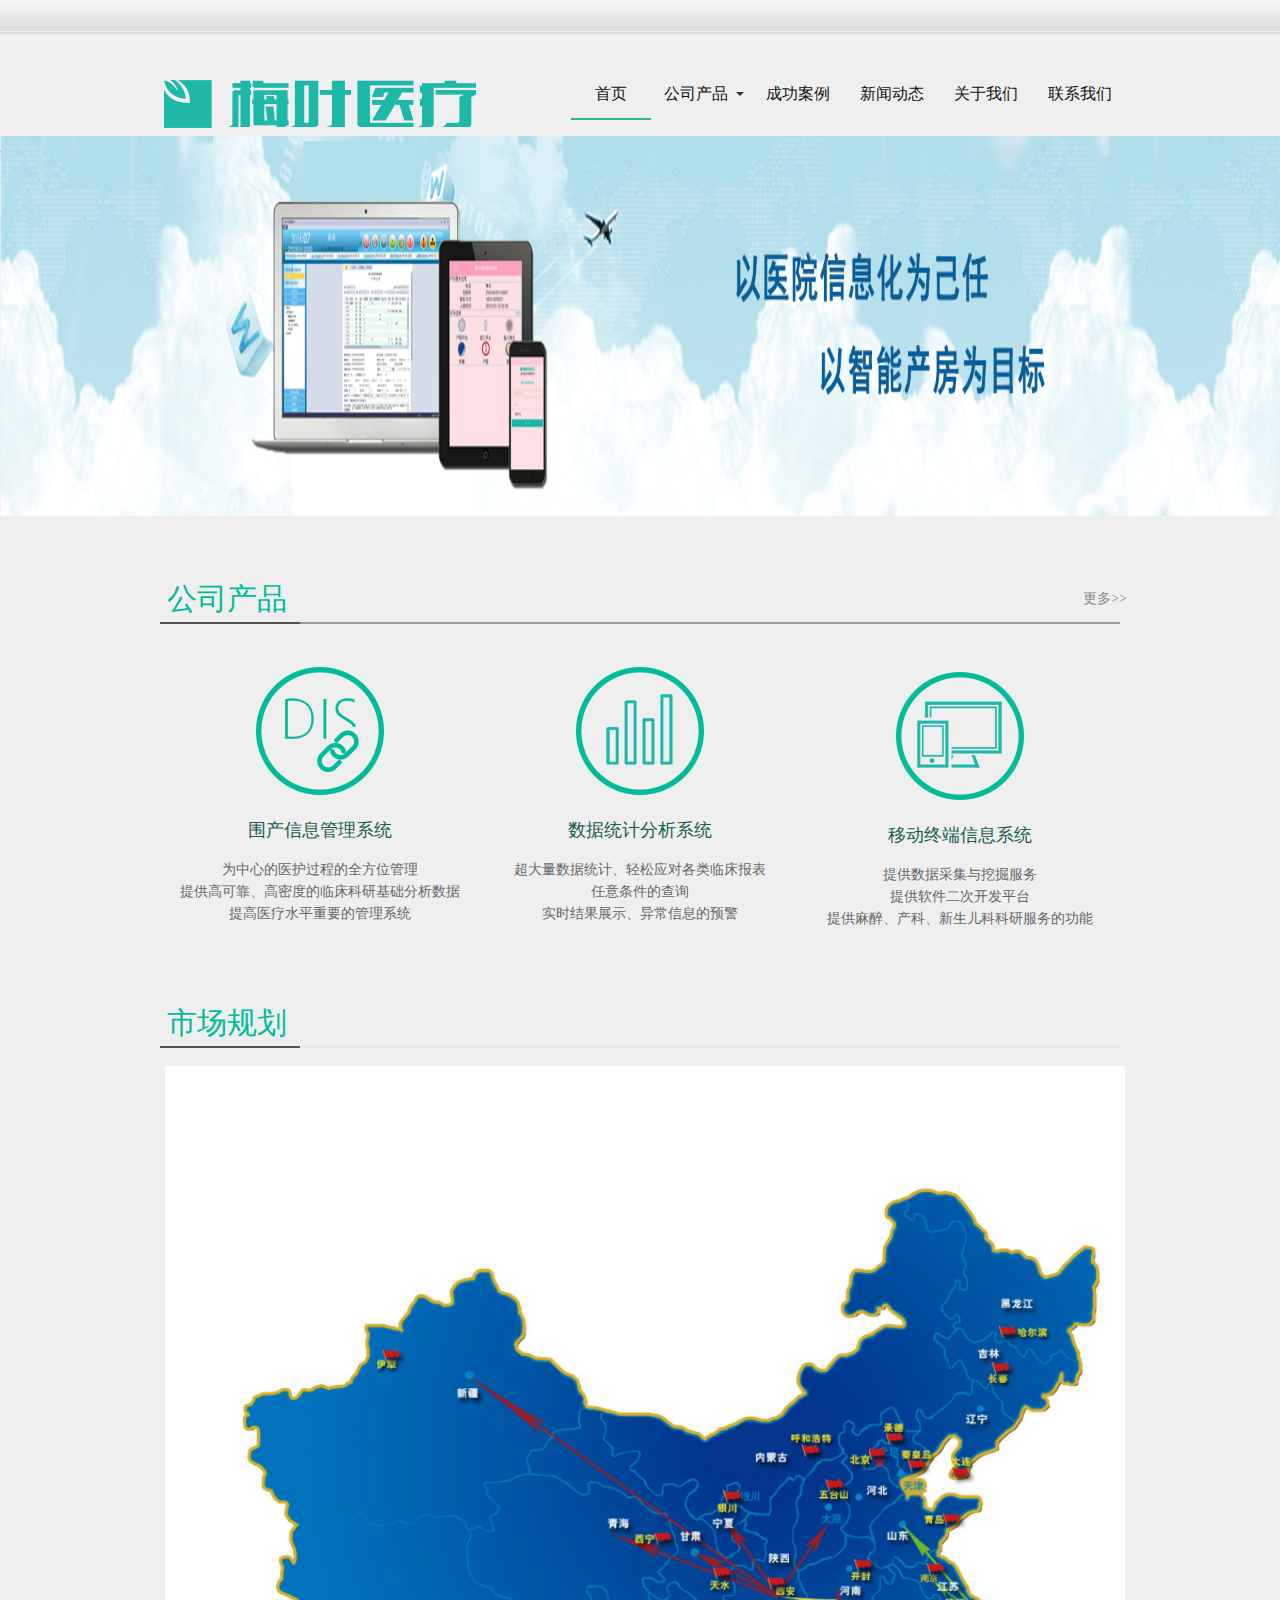
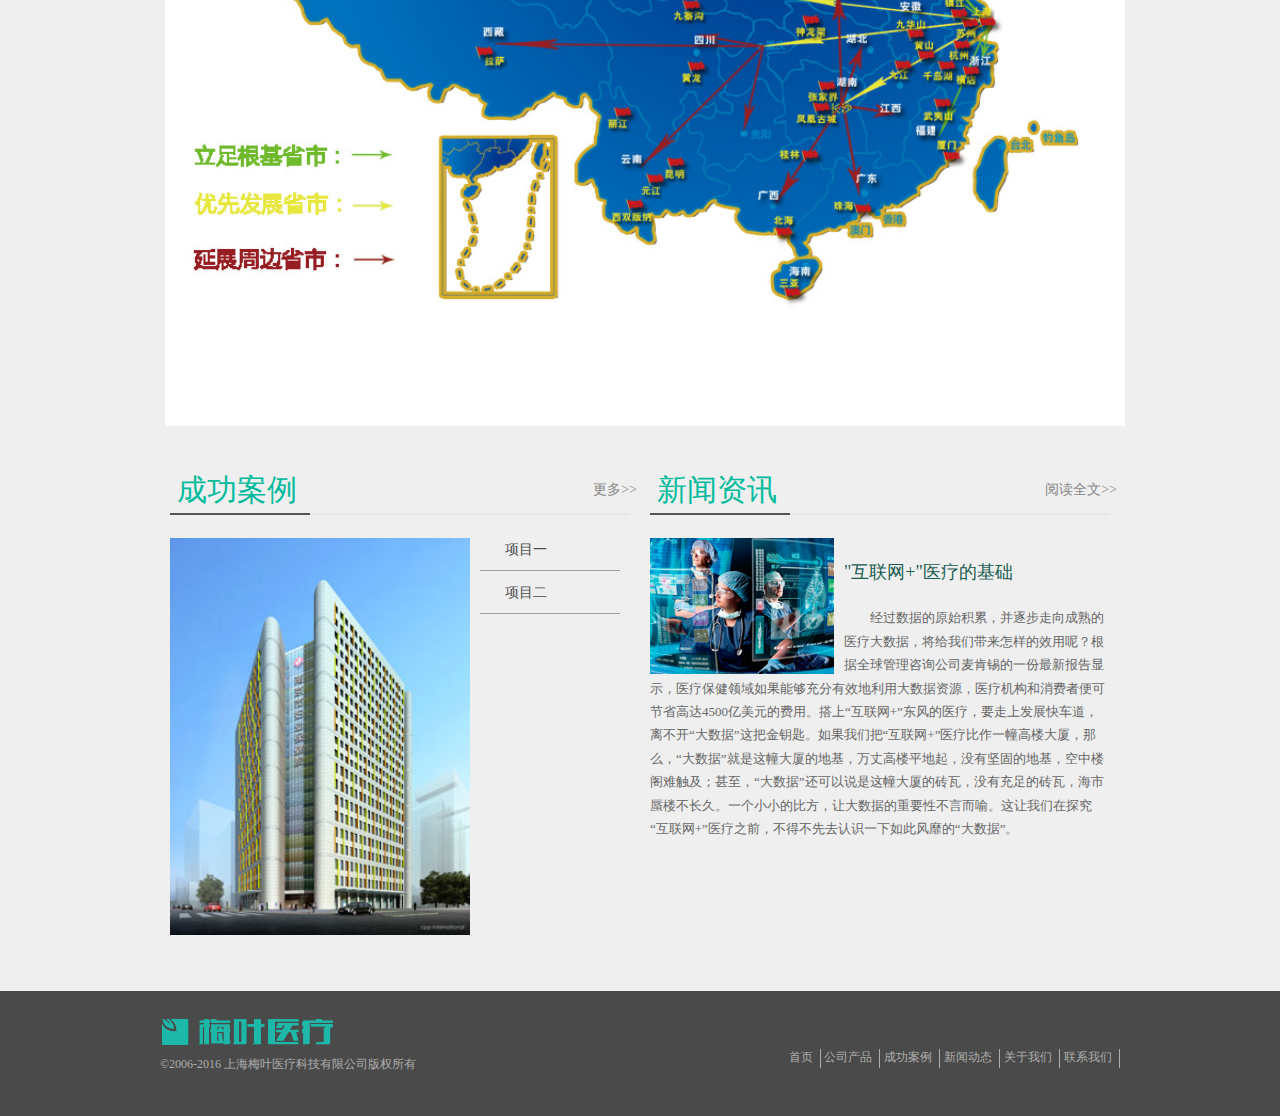
<file: imedical/index.html>
<!DOCTYPE html>
<html lang="en">

<head>
    <meta charset="UTF-8">
    <meta name="description" content="上海梅叶医疗科技有限公司官方首页">
    <meta name="keywords" content="梅叶 医疗 ">
    <title>上海梅叶医疗科技有限公司</title>
    <link rel="shortcut icon" href="res/ico.ico" type="image/x-icon">
    <link rel="stylesheet" href="css/zerogrid.css">
    <link rel="stylesheet" href="css/style.css">
    <script type="text/javascript" src="js/jquery-1.12.0.min.js"></script>
    <script type="text/javascript" src="js/function.js"></script>
    <!-- Mobile Specific Metas
  ================================================== -->
    <meta name="viewport" content="width=device-width, initial-scale=1, maximum-scale=1">
    <!-- CSS
  ================================================== -->
</head>

<body>
    <header>
        <div class="TopTable"></div>
        <div class="WebHeader">
            <div class="HeadRow clearfix">
                <div class="logo">
                    <img src="res/logo1.png" alt="logo">
                </div>
                <div class="nav">
                    <ul>
                        <li class="active"><a href="index.html">首页</a></li>
                        <li class="pdtLi"><a href="product.html">公司产品<b></b></a>
                            <div class="down-con">
                                <ul>
                                    <li><a href="product_detail_1.html" target="_blank"><span ></span>围产信息管理系统</a></li>
                                    <li><a href="product_detail_2.html" target="_blank"><span></span>数据统计分析系统</a></li>
                                    <li><a href="product_detail_3.html" target="_blank"><span ></span>移动终端信息系统</a></li>
                                    <li><a href="product_detail_4.html" target="_blank"><span ></span>信息采集设备</a></li>
                                    <li><a href="product_detail_5.html" target="_blank"><span ></span>数字大屏</a></li>
                                </ul>
                            </div>
                        </li>
                        <li><a href="example.html">成功案例</a></li>
                        <li><a href="news.html">新闻动态</a></li>
                        <li><a href="about.html">关于我们</a></li>
                        <li><a href="contact.html">联系我们</a></li>
                    </ul>
                </div>
                <!-- 移动显示开始 -->
                <div class="sideNav">
                    <div class="navBtn on">
                        <a href="index.html"><span>首页</span></a>
                    </div>
                    <div class="navBtn">
                        <a href="product.html"><span>公司产品</span></a>
                    </div>
                    <div class="navBtn">
                        <a href="example.html"><span>成功案例</span></a>
                    </div>
                    <div class="navBtn">
                        <a href="news.html"><span>新闻动态</span></a>
                    </div>
                    <div class="navBtn">
                        <a href="about.html"><span>关于我们</span></a>
                    </div>
                    <div class="navBtn">
                        <a href="contact.html"><span>联系我们</span></a>
                    </div>
                    <div class="navBtn on return">
                        <img src="res/return.png">
                    </div>
                </div>
                <div class="menu">
                    <img src="res/menu.png" alt="menu">
                </div>
                <!-- 移动显示结束 -->
            </div>
        </div>
        <div class="banner">
            <ul class="imgs">
                <li><img src="./res/banner/1.png"></li>
                <li><img src="./res/banner/2.png"></li>
                <li><img src="./res/banner/3.png"></li>
            </ul>
            左右箭头
            <div class="btn btn_l"><img src="res/left.png" alt="left"></div>
            <div class="btn btn_r"><img src="res/right.png" alt="right"></div>
        </div>
    </header>
    <section>
        <div class="zerogrid wrap">
            <div class="mulConList clearfix">
                <div class="title_1"><span>公司产品</span>
                    <a href="">
                        <p>更多>></p>
                    </a>
                </div>
                <div class="BorderLine">
                    <div class="MainLine_b"></div>
                    <div class="SideLine"></div>
                </div>
                <div class="inner-container col-1-3">
                    <div class="wrap-col">
                        <div class="section">
                            <img src="res/dis.png" alt="app">
                            <h3>围产信息管理系统</h3>
                            <p>为中心的医护过程的全方位管理</p>
                            <p>提供高可靠、高密度的临床科研基础分析数据</p>
                            <p>提高医疗水平重要的管理系统</p>
                        </div>
                    </div>
                </div>
                <div class="inner-container col-1-3">
                    <div class="wrap-col">
                        <div class="section">
                            <img src="res/count.png" alt="count">
                            <h3>数据统计分析系统</h3>
                            <p>超大量数据统计、轻松应对各类临床报表</p>
                            <p>任意条件的查询</p>
                            <p>实时结果展示、异常信息的预警</p>
                        </div>
                    </div>
                </div>
                <div class="inner-container col-1-3">
                    <div class="wrap-col">
                        <div class="section">
                            <img src="res/end.png" alt="end">
                            <h3>移动终端信息系统</h3>
                            <p>提供数据采集与挖掘服务</p>
                            <p>提供软件二次开发平台</p>
                            <p>提供麻醉、产科、新生儿科科研服务的功能</p>
                        </div>
                    </div>
                </div>
            </div>
            <div class="sinColContent clearfix">
                <div class="title_1"><span>市场规划</span>
                </div>
                <div class="BorderLine">
                    <div class="MainLine_b"></div>
                    <div class="SideLine_b"></div>
                </div>
                <div class="content row">
                    <img src="res/expand.jpg" alt="expand">
                </div>
            </div>
            <div class="mulColContent clearfix">
                <div class="col-1-2 ">
                    <div class="wrap-col">
                        <div class="title_1"><span>成功案例</span>
                            <a href="news.html">
                                <p>更多>></p>
                            </a>
                        </div>
                        <div class="BorderLine">
                            <div class="MainLine_b"></div>
                            <div class="SideLine_b"></div>
                        </div>
                    </div>
                    <div class="col-2-3 example">
                        <div class="wrap-col">
                            <img src="res/c6.jpg" alt="c6">
                        </div>
                    </div>
                    <div class="col-1-3 example ">
                        <div class="table_1">
                            <a href="">项目一</a>
                        </div>
                        <div class="table_1 tc">
                            <a href="">项目二</a>
                        </div>
                    </div>
                </div>
                <div class="col-1-2">
                    <div class="wrap-col">
                        <div class="title_1"><span>新闻资讯</span>
                            <a href="article_2_1.html">
                                <p>阅读全文>></p>
                            </a>
                        </div>
                        <div class="BorderLine">
                            <div class="MainLine_b"></div>
                            <div class="SideLine_b"></div>
                        </div>
                        <div class="advs">
                            <img src="res/news/pic.png" alt="pic">
                            <div class="advsContent">
                                <h3>"互联网+"医疗的基础</h3>
                                <p>　　经过数据的原始积累，并逐步走向成熟的医疗大数据，将给我们带来怎样的效用呢？根据全球管理咨询公司麦肯锡的一份最新报告显示，医疗保健领域如果能够充分有效地利用大数据资源，医疗机构和消费者便可节省高达4500亿美元的费用。搭上“互联网+”东风的医疗，要走上发展快车道，离不开“大数据”这把金钥匙。如果我们把“互联网+”医疗比作一幢高楼大厦，那么，“大数据”就是这幢大厦的地基，万丈高楼平地起，没有坚固的地基，空中楼阁难触及；甚至，“大数据”还可以说是这幢大厦的砖瓦，没有充足的砖瓦，海市蜃楼不长久。一个小小的比方，让大数据的重要性不言而喻。这让我们在探究“互联网+”医疗之前，不得不先去认识一下如此风靡的“大数据”。
                                </p>
                            </div>
                        </div>
                    </div>
                </div>
            </div>
        </div>
        <div class="to-top">
            <a href="#top" target="_self">
                <img src="res/br_up.png" alt="">
            </a>
        </div>
    </section>
    <footer>
        <div class="wrap clearfix zerogrid">
            <div class="Lfoot">
                <img src="res/logo1.png" alt="logo">
                <br>
                <p>©2006-2016 上海梅叶医疗科技有限公司版权所有</p>
            </div>
            <div class="Rfoot">
                <ul>
                    <li><a href="index.html">首页</a></li>
                    <li><a href="product.html">公司产品</a></li>
                    <li><a href="example.html">成功案例</a></li>
                    <li><a href="news.html">新闻动态</a></li>
                    <li><a href="about.html">关于我们</a></li>
                    <li><a href="contact.html">联系我们</a></li>
                    <!-- <li class="lastLi"><a href="#">留言板</a></li> -->
            </div>
        </div>
    </footer>
    <script>
    // if ($(window).width() < 767) {
    //     window.open('index_m.html', '_self');
    // }
    </script>
</body>

</html>
</file>
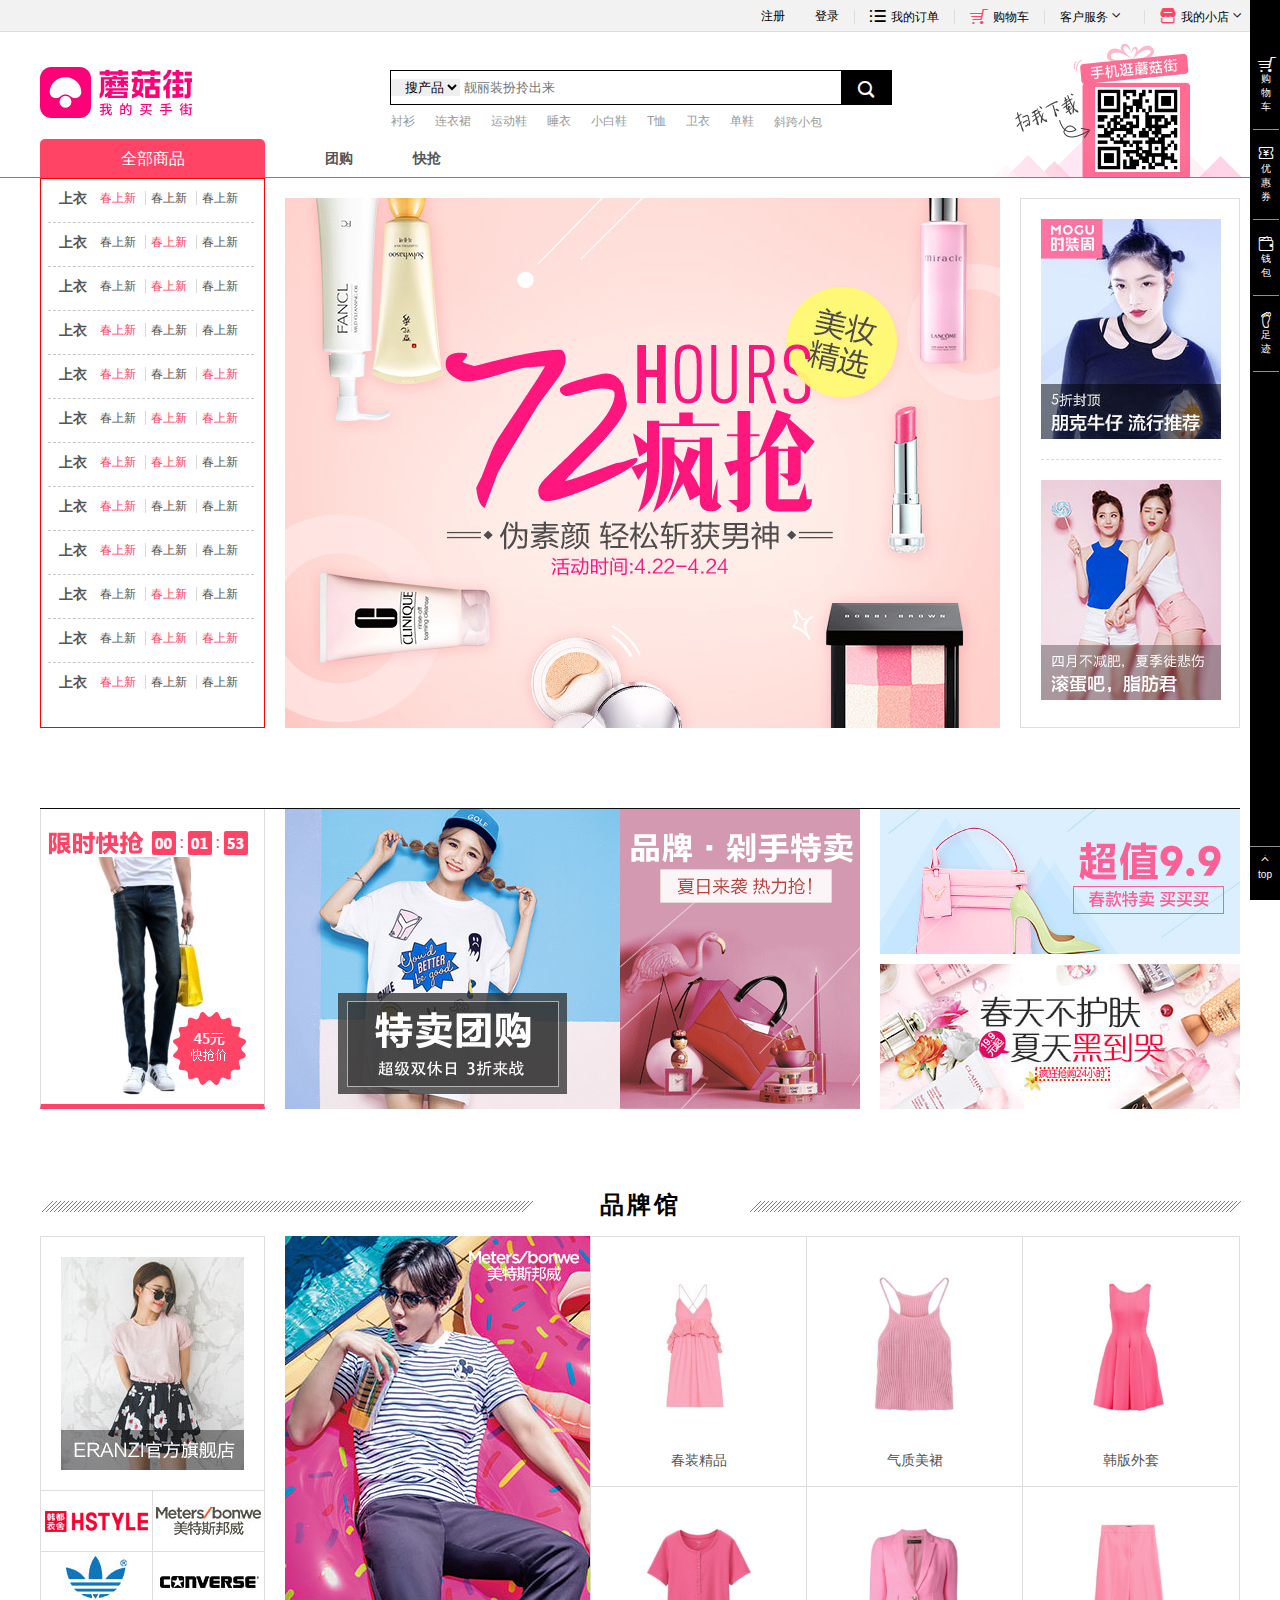
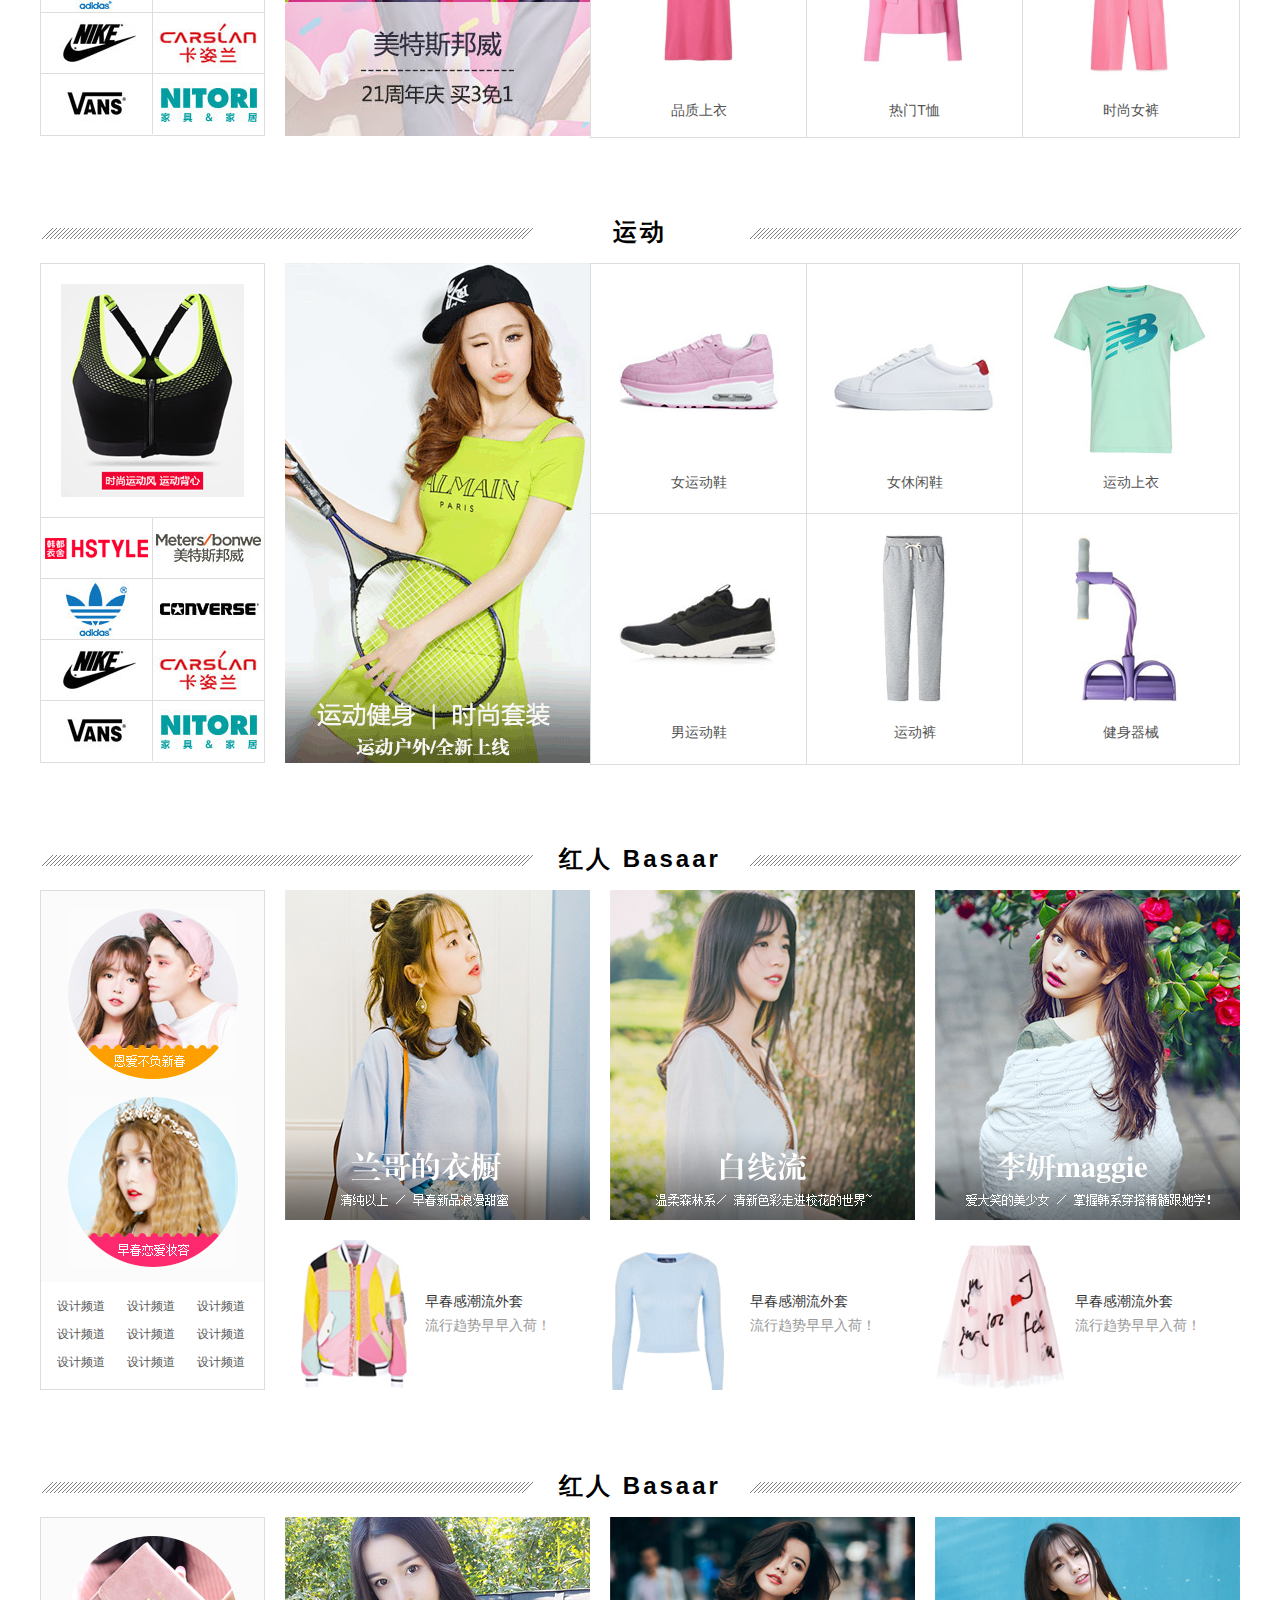
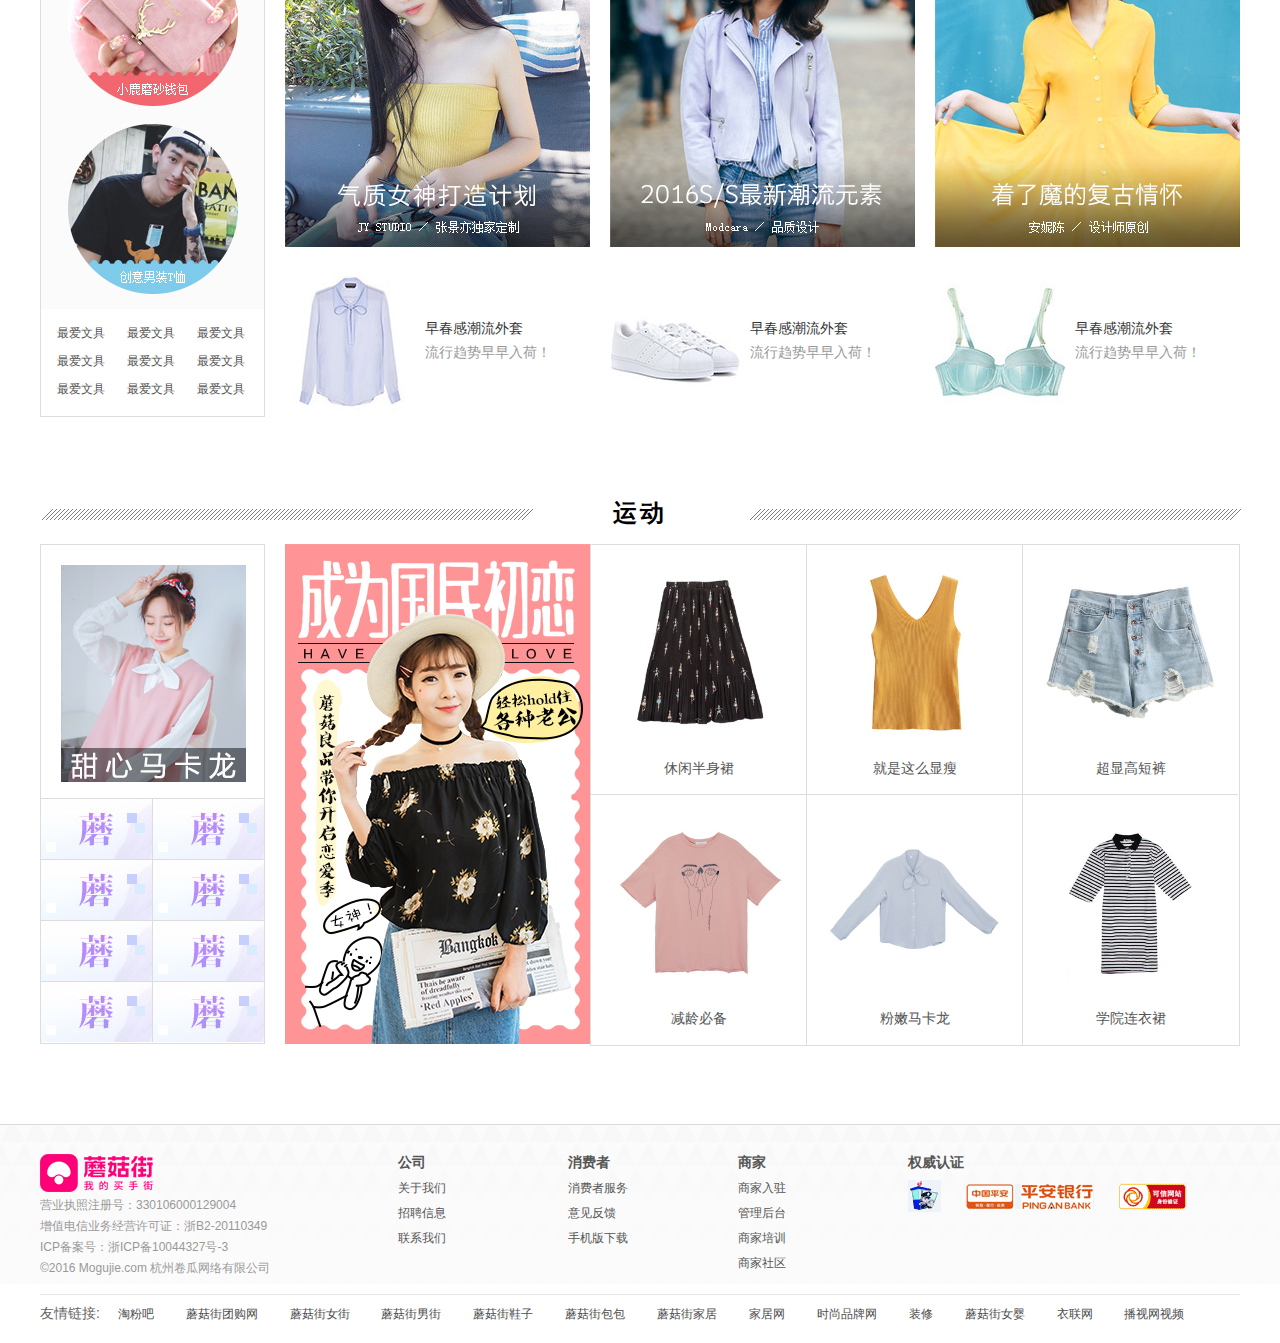
<file: mushroomstreet/index.html>
<!doctype html>
	<meta charset="utf-8">
	<link rel="stylesheet" type="text/css" href="css/base.css">
	<link rel="stylesheet" type="text/css" href="css/style.css">
	<script type="text/javascript"> 
  var curIndex = 0; 
  var timeInterval = 1000; 
  var arr = new Array(); 
  arr[0] = "imgs/8.jpg"; 
  arr[1] = "imgs/6.jpg"; 
  arr[2] = "imgs/7.png"; 
  setInterval(changeImg,timeInterval); 
  function changeImg() { 
   var obj = document.getElementById("obj"); 
   if (curIndex == arr.length-1) { 
    curIndex = 0; 
   } else { 
    curIndex += 1; 
     } 
   obj.src = arr[curIndex]; 
  } 
 </script> 

 <!-- <script language="javascript"> 
  setInterval(test,1000); 
  var array = new Array(); 
  var index = 0; 
  var array = new Array("image/1.jpg","image/2.jpg","image/3.jpg","image/4.jpg","image/5.jpg","image/6.jpg","image/7.jpg","image/8.jpg","image/9.jpg","image/10.jpg"); 
  function test() { 
   var myimg=document.getElementById("imgs"); 
   if(index==array.length-1) 
   { index=0; }else{ index++; } 
   myimg.src=array[index]; 
  } 
 </script> -->
	<!-- 头部 -->
	<header>
		<!-- 头部一 -->
		<div class="headerTop">
			<ul>
				<li><a href="#">注册</a><a href="#">登录</a></li>
				<li><a href="#"><i class="iconfont1">&#xe61a;</i>我的订单</a></li>
				<li><a href="#"><i class="iconfont1 iconCo">&#xe68c;</i>购物车</a>
					<ul class="widthShop">
						<li ><a href="#">购物车里没有商品</a></li>
					</ul>
				</li>
				<li><a href="#">客户服务<i class="iconfont1">&#xe608;</i></a>
					<ul>
						<li><a href="#">消费者服务</a></li>
						<li><a href="#">商家服务</a></li>
						<li><a href="#">规则中心</a></li>
					</ul>
				</li>
				<li><a href="#"><i class="iconfont1 iconCo">&#xe627;</i>我的小店<i class="iconfont1">&#xe608;</i></a>
					<ul>
						<li><a href="#">管理后台</a></li>
						<li><a href="#">商家社区</a></li>
						<li><a href="#">商家培训</a></li>
						<li><a href="#">市场入驻</a></li>
					</ul>
				</li>
			</ul>
			<div class="clear"></div>
		</div>
		<!-- 头部二 -->
		<div class="headerSec width_1200">
			<div class="headerSecL boxSizing">
				<div class="LogoSearch">
					<!-- logo -->
					<div class="logo"><img src="imgs/logo.png" alt="图片"></div>
					<!-- 搜索框 -->
					<div class="search">
						<div class="searchForm">
							<select name="Pro">
								<option value="1">搜产品</option>
								<option value="2">商品</option>
								<option value="3">店铺</option>
							</select>
							<input type="text" value="" placeholder="靓丽装扮拎出来">
							<div class="searchIcon"><i class="iconfont1 iconCo2">&#xe61b;</i></div>
							<div classs="clear"></div>
							<ul>
								<li><a href="#">衬衫</a></li>
								<li><a href="#">连衣裙</a></li>
								<li><a href="#">运动鞋</a></li>
								<li><a href="#">睡衣</a></li>
								<li><a href="#">小白鞋</a></li>
								<li><a href="#">T恤</a></li>
								<li><a href="#">卫衣</a></li>
								<li><a href="#">单鞋</a></li>
								<li><a href="#">斜跨小包</a></li>
							</ul>
						</div>
					</div>
				</div>
				<div class="clear"></div>
				<!-- 全部商品 -->
				<div class="allpro ">
					<ul>
						<li>全部商品</li>
						<li><a href="#">团购</a></li>
						<li><a href="#">快抢</a></li>
						<div class="clear"></div>
					</ul>
				</div>
			</div>
			<!-- 二维码 -->
			<div class="headerSecR boxSizing">
				<img src="imgs/2.gif" alt="图片">
				<img src="imgs/1.png" alt="图片">
			</div>
			<div class="clear"></div>	
		</div>
	</header>
	<!-- 线 -->
	<div class="line"></div>

	<!-- 主体内容 -->
	<section>
		<!-- 主体一 -->
		<div class="mainwrap boxSizing width_1200">
			<!-- 左侧边栏 -->
			<div class="sidebar boxSizing border">
				<ul>
					<li>
						<dl>
							<dt><a href="#">上衣</a></dt>
							<span>
								<a href="#" class="fontColor">春上新</a>
								<a href="#">春上新</a>
								<a href="#">春上新</a>
							</span>
						</dl>
						<!-- 二级菜单 -->
						<div class="menu_sec">
							<ul>
								<li>
									<dl>
										<dt><a href="#">衣上</a></dt><br>
										<span>
											<a href="#">纯色T恤</a>
											<a href="#"  class="fontColor">内衣套装</a>
											<a href="#">春上新</a>
											<a href="#">纯色T恤</a>
										</span><br>
										<span>
											<a href="#">裙子</a>
											<a href="#">纯色T恤</a>
											<a href="#">春上新</a>
											<a href="#">裙子</a>
										</span><br>
										<span>
											<a href="#">纯色T恤</a>
											<a href="#">裙子</a>
											<a href="#">纯色T恤</a>
											<a href="#">春上新</a>
										</span><br>
									</dl>

									<dl>
										<dt><a href="#">衣上</a></dt><br>
										<span>
											<a href="#">纯色T恤</a>
											<a href="#">内衣套装</a>
											<a href="#">春上新</a>
											<a href="#"  class="fontColor">纯色T恤</a>
										</span><br>
										<span>
											<a href="#">裙子</a>
											<a href="#">纯色T恤</a>
											<a href="#">春上新</a>
											<a href="#">裙子</a>
										</span><br>
										<span>
											<a href="#">纯色T恤</a>
											<a href="#">裙子</a>
											<a href="#"  class="fontColor">纯色T恤</a>
											<a href="#">春上新</a>
										</span><br>
									</dl>

									<dl>
										<dt><a href="#">衣上</a></dt><br>
										<span>
											<a href="#">纯色T恤</a>
											<a href="#">内衣套装</a>
											<a href="#">春上新</a>
											<a href="#">纯色T恤</a>
										</span><br>
										<span>
											<a href="#" class="fontColor">裙子</a>
											<a href="#">纯色T恤</a>
											<a href="#">春上新</a>
											<a href="#">裙子</a>
										</span><br>
										<span>
											<a href="#">纯色T恤</a>
											<a href="#">裙子</a>
											<a href="#">纯色T恤</a>
											<a href="#">春上新</a>
										</span><br>
									</dl>

									<dl>
										<img src="imgs/erji.jpg" alt="图片">
									</dl>
								</li>
							</ul>
						</div>
					</li>

					<li>
						<dl>
							<dt><a href="#">上衣</a></dt>
							<span>
								<a href="#">春上新</a>
								<a href="#" class="fontColor">春上新</a>
								<a href="#">春上新</a>
							</span>
						</dl>
						<!-- 二级菜单 -->
						
					</li>
					<li>
						<dl>
							<dt><a href="#">上衣</a></dt>
							<span>
								<a href="#">春上新</a>
								<a href="#" class="fontColor">春上新</a>
								<a href="#">春上新</a>
							</span>
						</dl>
					</li>
					<li>
						<dl>
							<dt><a href="#">上衣</a></dt>
							<span>
								<a href="#" class="fontColor">春上新</a>
								<a href="#">春上新</a>
								<a href="#">春上新</a>
							</span>
						</dl>
					</li>
					<li>
						<dl>
							<dt><a href="#">上衣</a></dt>
							<span>
								<a href="#" class="fontColor">春上新</a>
								<a href="#">春上新</a>
								<a href="#" class="fontColor">春上新</a>
							</span>
						</dl>
					</li>
					<li>
						<dl>
							<dt><a href="#">上衣</a></dt>
							<span>
								<a href="#">春上新</a>
								<a href="#" class="fontColor">春上新</a>
								<a href="#" class="fontColor">春上新</a>
							</span>
						</dl>
					</li>
					<li>
						<dl>
							<dt><a href="#">上衣</a></dt>
							<span>
								<a href="#" class="fontColor">春上新</a>
								<a href="#" class="fontColor">春上新</a>
								<a href="#">春上新</a>
							</span>
						</dl>
					</li>
					<li>
						<dl>
							<dt><a href="#">上衣</a></dt>
							<span>
								<a href="#" class="fontColor">春上新</a>
								<a href="#">春上新</a>
								<a href="#">春上新</a>
							</span>
						</dl>
					</li>
					<li>
						<dl>
							<dt><a href="#">上衣</a></dt>
							<span>
								<a href="#" class="fontColor">春上新</a>
								<a href="#">春上新</a>
								<a href="#">春上新</a>
							</span>
						</dl>
					</li>
					<li>
						<dl>
							<dt><a href="#">上衣</a></dt>
							<span>
								<a href="#" >春上新</a>
								<a href="#" class="fontColor">春上新</a>
								<a href="#">春上新</a>
							</span>
						</dl>
					</li>
					<li>
						<dl>
							<dt><a href="#">上衣</a></dt>
							<span>
								<a href="#">春上新</a>
								<a href="#" class="fontColor">春上新</a>
								<a href="#" class="fontColor">春上新</a>
							</span>
						</dl>
					</li>
					<li>
						<dl>
							<dt><a href="#">上衣</a></dt>
							<span>
								<a href="#" class="fontColor">春上新</a>
								<a href="#">春上新</a>
								<a href="#">春上新</a>
							</span>
						</dl>
					</li>
					<!-- <div class="clear"></div> -->
				</ul>
			</div>
			<div class="primary-main ">

				<!-- 轮播图 -->
  				<img id = "obj" src = "imgs/3.jpg" border = 0 /> 

				<!-- <div class="pri-main-banner boxSizing "></div> -->
				<!-- 右侧小图 -->
				<div class="primary-main-pic boxSizing">
					<ul>
						<li><a href="#"><img src="imgs/a.jpg" alt="图片"></a></li>
						<li><a href="#"><img src="imgs/b.png" alt="图片"></a></li>
					</ul>
				</div>
			</div>
			<div class="clear"></div>
		</div>

		<!-- 主体二 -->
		<div class="pro-columnF boxSizing width_1200 ">
			<div class="pro-columnOne"><img src="imgs/aa.png" alt="图片"></div>
			<div class="pro-columnTwo "><img src="imgs/12.jpg" alt="图片"><img src="imgs/13.png" alt="图片"></div>
			<div class="pro-columnThr"><img src="imgs/14.jpg" alt="图片"><img src="imgs/15.jpg" alt="图片"></div>
			<div class="clear"></div>
		</div>

		<!-- 主体三 -->
		<div class="pro-columnS width_1200 margin-top_80">
			<!-- 名牌馆 -->
			<div class="SplitLine boxSizing">
				<div class="lineL Sline boxSizing "><img src="imgs/fgx.png" alt="图片"></div>
				<h2>品牌馆</h2>
				<div class="lineR Sline boxSizing "><img src="imgs/fgx.png" alt="图片"></div>
				<div class="clear"></div>
			</div>
			<div class="clear"></div>
			<div class="proPic boxSizing ">
				<div class="proPicL boxSizing ">
					<div class="proPicLT"><img src="imgs/16.jpg" alt="图片"></div>
					<div class="proPicLB">
						<ul>
							<li><a href="#"><span></span><img src="imgs/17.png" alt="图片"></a></li>
							<li><a href="#"><span></span><img src="imgs/18.jpg" alt="图片"></a></li>
							<li><a href="#"><span></span><img src="imgs/19.jpg" alt="图片"></a></li>
							<li><a href="#"><span></span><img src="imgs/20.jpg" alt="图片"></a></li>
							<li><a href="#"><span></span><img src="imgs/21.jpg" alt="图片"></a></li>
							<li><a href="#"><span></span><img src="imgs/22.jpg" alt="图片"></a></li>
							<li><a href="#"><span></span><img src="imgs/23.jpg" alt="图片"></a></li>
							<li><a href="#"><span></span><img src="imgs/24.jpg" alt="图片"></a></li>
						</ul>
					</div>
				</div>
				<div class="proPicR boxSizing ">
					<a href="#"><img src="imgs/17.jpg" alt="图片"></a>
					<ul class="boxSizing">
						<li><a href="#"><img src="imgs/26.jpg" alt="图片"></a><span><a href="#">春装精品</a></span></li>
						<li><a href="#"><img src="imgs/27.jpg" alt="图片"></a><span><a href="#">气质美裙</a></span></li>
						<li><a href="#"><img src="imgs/28.jpg" alt="图片"></a><span><a href="#">韩版外套</a></span></li>
						<li><a href="#"><img src="imgs/29.jpg" alt="图片"></a><span><a href="#">品质上衣</a></span></li>
						<li><a href="#"><img src="imgs/30.jpg" alt="图片"></a><span><a href="#">热门T恤</a></span></li>
						<li><a href="#"><img src="imgs/31.jpg" alt="图片"></a><span><a href="#">时尚女裤</a></span></li>
						<div class="clear"></div>
					</ul>
				</div>
				<div class="clear"></div>
			</div>
			<div class="clear"></div>
		</div>
		
		<!-- 运动 -->
		<div class="pro-columnS width_1200 margin-top_80">
			
			<div class="SplitLine boxSizing">
				<div class="lineL Sline boxSizing "><img src="imgs/fgx.png" alt="图片"></div>
				<h2>运动</h2>
				<div class="lineR Sline boxSizing "><img src="imgs/fgx.png" alt="图片"></div>
				<div class="clear"></div>
			</div>
			<div class="clear"></div>
			<div class="proPic boxSizing ">
				<div class="proPicL boxSizing ">
					<div class="proPicLT"><img src="imgs/32.png" alt="图片"></div>
					<div class="proPicLB">
						<ul>
							<li><a href="#"><span></span><img src="imgs/17.png" alt="图片"></a></li>
							<li><a href="#"><span></span><img src="imgs/18.jpg" alt="图片"></a></li>
							<li><a href="#"><span></span><img src="imgs/19.jpg" alt="图片"></a></li>
							<li><a href="#"><span></span><img src="imgs/20.jpg" alt="图片"></a></li>
							<li><a href="#"><span></span><img src="imgs/21.jpg" alt="图片"></a></li>
							<li><a href="#"><span></span><img src="imgs/22.jpg" alt="图片"></a></li>
							<li><a href="#"><span></span><img src="imgs/23.jpg" alt="图片"></a></li>
							<li><a href="#"><span></span><img src="imgs/24.jpg" alt="图片"></a></li>
						</ul>
					</div>
				</div>
				<div class="proPicR boxSizing ">
					<a href="#"><img src="imgs/aaa.png" alt="图片"></a>
					<ul class="boxSizing">
						<li><a href="#"><img src="imgs/39.jpg" alt="图片"></a><span><a href="#">女运动鞋</a></span></li>
						<li><a href="#"><img src="imgs/40.jpg" alt="图片"></a><span><a href="#">女休闲鞋</a></span></li>
						<li><a href="#"><img src="imgs/41.jpg" alt="图片"></a><span><a href="#">运动上衣</a></span></li>
						<li><a href="#"><img src="imgs/42.jpg" alt="图片"></a><span><a href="#">男运动鞋</a></span></li>
						<li><a href="#"><img src="imgs/43.jpg" alt="图片"></a><span><a href="#">运动裤</a></span></li>
						<li><a href="#"><img src="imgs/44.jpg" alt="图片"></a><span><a href="#">健身器械</a></span></li>
						<div class="clear"></div>
					</ul>

				</div>
				<div class="clear"></div>
			</div>
			<div class="clear"></div>
		</div>

		<!-- 主体四 -->
		<!-- 红人 Basaar -->
		<div class="pro-columnT width_1200 margin-top_80">
			<div class="SplitLine boxSizing">
				<div class="lineL Sline boxSizing "><img src="imgs/fgx.png" alt="图片"></div>
				<h2>红人 Basaar</h2>
				<div class="lineR Sline boxSizing "><img src="imgs/fgx.png" alt="图片"></div>
				<div class="clear"></div>
			</div>
			<div class="clear"></div>
			<div class="proPic boxSizing ">
				<div class="proPicL boxSizing Mcenter">
					<div class="proPicLPic">
						<div class="proPicLOne"><img src="imgs/45.jpg" alt="图片"></div>
						<div class="proPicLOne"><img src="imgs/46.jpg" alt="图片"></div>
					</div>
					<div class="proPicLThr">
						<ul>
							<li><a href="#">设计频道</a></li>
							<li><a href="#">设计频道</a></li>
							<li><a href="#">设计频道</a></li>
							<li><a href="#">设计频道</a></li>
							<li><a href="#">设计频道</a></li>
							<li><a href="#">设计频道</a></li>
							<li><a href="#">设计频道</a></li>
							<li><a href="#">设计频道</a></li>
							<li><a href="#">设计频道</a></li>
							<div class="clear"></div>
						</ul>
					</div>
				</div>
				<div class="proPic_tu boxSizing">
					<img src="imgs/47.jpg" alt="图片">
					<img src="imgs/50.jpg" alt="图片">
					<div class="decr">
						<span>早春感潮流外套</span><br>
						<span>流行趋势早早入荷！</span>
					</div>
					<div class="clear"></div>
				</div>
				<div class="proPic_tu boxSizing">
					<img src="imgs/48.jpg" alt="图片">
					<img src="imgs/51.jpg" alt="图片">
					<div class="decr">
						<span>早春感潮流外套</span><br>
						<span>流行趋势早早入荷！</span>
					</div>
					<div class="clear"></div>
				</div>
				<div class="proPic_tu boxSizing">
					<img src="imgs/49.jpg" alt="图片">
					<img src="imgs/52.jpg" alt="图片">
					<div class="decr">
						<span>早春感潮流外套</span><br>
						<span>流行趋势早早入荷！</span>
					</div>
					<div class="clear"></div>
				</div>
				<div class="clear"></div>
			</div>
			<div class="clear"></div>
		</div>

		<!-- 心水好货 -->
		<div class="pro-columnT width_1200 margin-top_80">
			<div class="SplitLine boxSizing">
				<div class="lineL Sline boxSizing "><img src="imgs/fgx.png" alt="图片"></div>
				<h2>红人 Basaar</h2>
				<div class="lineR Sline boxSizing "><img src="imgs/fgx.png" alt="图片"></div>
				<div class="clear"></div>
			</div>
			<div class="clear"></div>
			<div class="proPic boxSizing ">
				<div class="proPicL boxSizing Mcenter">
					<div class="proPicLPic">
						<div class="proPicLOne"><img src="imgs/53.jpg" alt="图片"></div>
						<div class="proPicLOne"><img src="imgs/54.jpg" alt="图片"></div>
					</div>
					<div class="proPicLThr">
						<ul>
							<li><a href="#">最爱文具</a></li>
							<li><a href="#">最爱文具</a></li>
							<li><a href="#">最爱文具</a></li>
							<li><a href="#">最爱文具</a></li>
							<li><a href="#">最爱文具</a></li>
							<li><a href="#">最爱文具</a></li>
							<li><a href="#">最爱文具</a></li>
							<li><a href="#">最爱文具</a></li>
							<li><a href="#">最爱文具</a></li>
							<div class="clear"></div>
						</ul>
					</div>
				</div>
				<div class="proPic_tu boxSizing">
					<img src="imgs/55.jpg" alt="图片">
					<img src="imgs/58.jpg" alt="图片"> 
					<div class="decr">
						<span>早春感潮流外套</span><br>
						<span>流行趋势早早入荷！</span>
					</div>
					<div class="clear"></div>
				</div>
				<div class="proPic_tu boxSizing">
					<img src="imgs/56.jpg" alt="图片">
					<img src="imgs/59.jpg" alt="图片">
					<div class="decr">
						<span>早春感潮流外套</span><br>
						<span>流行趋势早早入荷！</span>
					</div>
					<div class="clear"></div>
				</div>
				<div class="proPic_tu boxSizing">
					<img src="imgs/57.jpg" alt="图片">
					<img src="imgs/60.jpg" alt="图片">
					<div class="decr">
						<span>早春感潮流外套</span><br>
						<span>流行趋势早早入荷！</span>
					</div>
					<div class="clear"></div>
				</div>
				<div class="clear"></div>
			</div>
			<div class="clear"></div>
		</div>

		<!-- 蘑菇良品 -->
		<div class="pro-columnS width_1200 margin-top_80">
			<div class="SplitLine boxSizing">
				<div class="lineL Sline boxSizing "><img src="imgs/fgx.png" alt="图片"></div>
				<h2>运动</h2>
				<div class="lineR Sline boxSizing "><img src="imgs/fgx.png" alt="图片"></div>
				<div class="clear"></div>
			</div>
			<div class="clear"></div>
			<div class="proPic boxSizing ">
				<div class="proPicL boxSizing ">
					<div class="proPicLT"><img src="imgs/61.jpg" alt="图片"></div>
					<div class="proPicLB">
						<ul>
							<li><a href="#"><span></span><img src="imgs/z.jpg" alt="图片"></a></li>
							<li><a href="#"><span></span><img src="imgs/z.jpg" alt="图片"></a></li>
							<li><a href="#"><span></span><img src="imgs/z.jpg" alt="图片"></a></li>
							<li><a href="#"><span></span><img src="imgs/z.jpg" alt="图片"></a></li>
							<li><a href="#"><span></span><img src="imgs/z.jpg" alt="图片"></a></li>
							<li><a href="#"><span></span><img src="imgs/z.jpg" alt="图片"></a></li>
							<li><a href="#"><span></span><img src="imgs/z.jpg" alt="图片"></a></li>
							<li><a href="#"><span></span><img src="imgs/z.jpg" alt="图片"></a></li>
							
						</ul>
					</div>
				</div>
				<div class="proPicR boxSizing ">
					<a href="#"><img src="imgs/b.jpg" alt="图片"></a>
					<ul class="boxSizing">
						<li><a href="#"><img src="imgs/q.jpg" alt="图片"></a><span><a href="#">休闲半身裙</a></span></li>
						<li><a href="#"><img src="imgs/w.jpg" alt="图片"></a><span><a href="#">就是这么显瘦</a></span></li>
						<li><a href="#"><img src="imgs/e.jpg" alt="图片"></a><span><a href="#">超显高短裤</a></span></li>
						<li><a href="#"><img src="imgs/r.jpg" alt="图片"></a><span><a href="#">减龄必备</a></span></li>
						<li><a href="#"><img src="imgs/t.jpg" alt="图片"></a><span><a href="#">粉嫩马卡龙</a></span></li>
						<li><a href="#"><img src="imgs/y.jpg" alt="图片"></a><span><a href="#">学院连衣裙</a></span></li>
						<div class="clear"></div>
					</ul>
				</div>
				<div class="clear"></div>
			</div>
			<div class="clear"></div>
		</div>
	</section>
	
	<!-- 尾部 -->
	<footer>
		<div class="footCopy margin-top_80">
			<div class="footerInfo width_1200">
				<div class="footL">
					<img src="imgs/logo2.png" alt="图片">
					<div class="info_text">
						<p>营业执照注册号：330106000129004</p>
						<p>增值电信业务经营许可证：浙B2-20110349</p>
						<p>ICP备案号：浙ICP备10044327号-3</p>
						<p>©2016 Mogujie.com 杭州卷瓜网络有限公司</p>
					</div>
				</div>
				<div class="footR">
					<dl>
						<dt><a href="#">公司</a></dt>
						<dd><a href="#">关于我们</a></dd>
						<dd><a href="#">招聘信息</a></dd>
						<dd><a href="#">联系我们</a></dd>
					</dl>
					<dl>
						<dt><a href="#">消费者</a></dt>
						<dd><a href="#">消费者服务</a></dd>
						<dd><a href="#">意见反馈</a></dd>
						<dd><a href="#">手机版下载</a></dd>
					</dl>
					<dl>
						<dt><a href="#">商家</a></dt>
						<dd><a href="#">商家入驻</a></dd>
						<dd><a href="#">管理后台</a></dd>
						<dd><a href="#">商家培训</a></dd>
						<dd><a href="#">商家社区</a></dd>
					</dl>
					<dl class="dlLast">
						<dt><a href="#">权威认证</a></dt>
						<dd><img src="imgs/d11.png" alt="图片"><img src="imgs/d12.png" alt="图片"><img src="imgs/d13.png" alt="图片"></dd>
					</dl>
					<div class="clear"></div>
				</div>
			</div>
		</div>
		<div class="footFLink width_1200">
			<span>友情链接:
				<a href="#">淘粉吧</a>
				<a href="#">蘑菇街团购网</a>
				<a href="#">蘑菇街女街</a>
				<a href="#">蘑菇街男街</a>
				<a href="#">蘑菇街鞋子</a>
				<a href="#">蘑菇街包包</a>
				<a href="#">蘑菇街家居</a>
				<a href="#">家居网</a>
				<a href="#">时尚品牌网</a>
				<a href="#">装修</a>
				<a href="#">蘑菇街女婴</a>
				<a href="#">衣联网</a>
				<a href="#">播视网视频</a>
			</span>
		</div>
	</footer>

	<!-- 黑色右边栏 -->
	<div class="fixedNav">
		<ul>
			<li><a href="#"><i class="iconfont1 fontS">&#xe68c;</i>购物车</a></li>
			<li><a href="#"><i class="iconfont1 fontS">&#xe625;</i>优惠券</a></li>
			<li><a href="#"><i class="iconfont1 fontS">&#xe628;</i>钱包</a></li>
			<li><a href="#"><i class="iconfont1 fontS">&#xe646;</i>足迹</a></li>
		</ul>
		<div class="top"><a href="#"><i class="iconfont1 fontS">&#xe600;</i><br>top</a></div>
	</div>
</file>
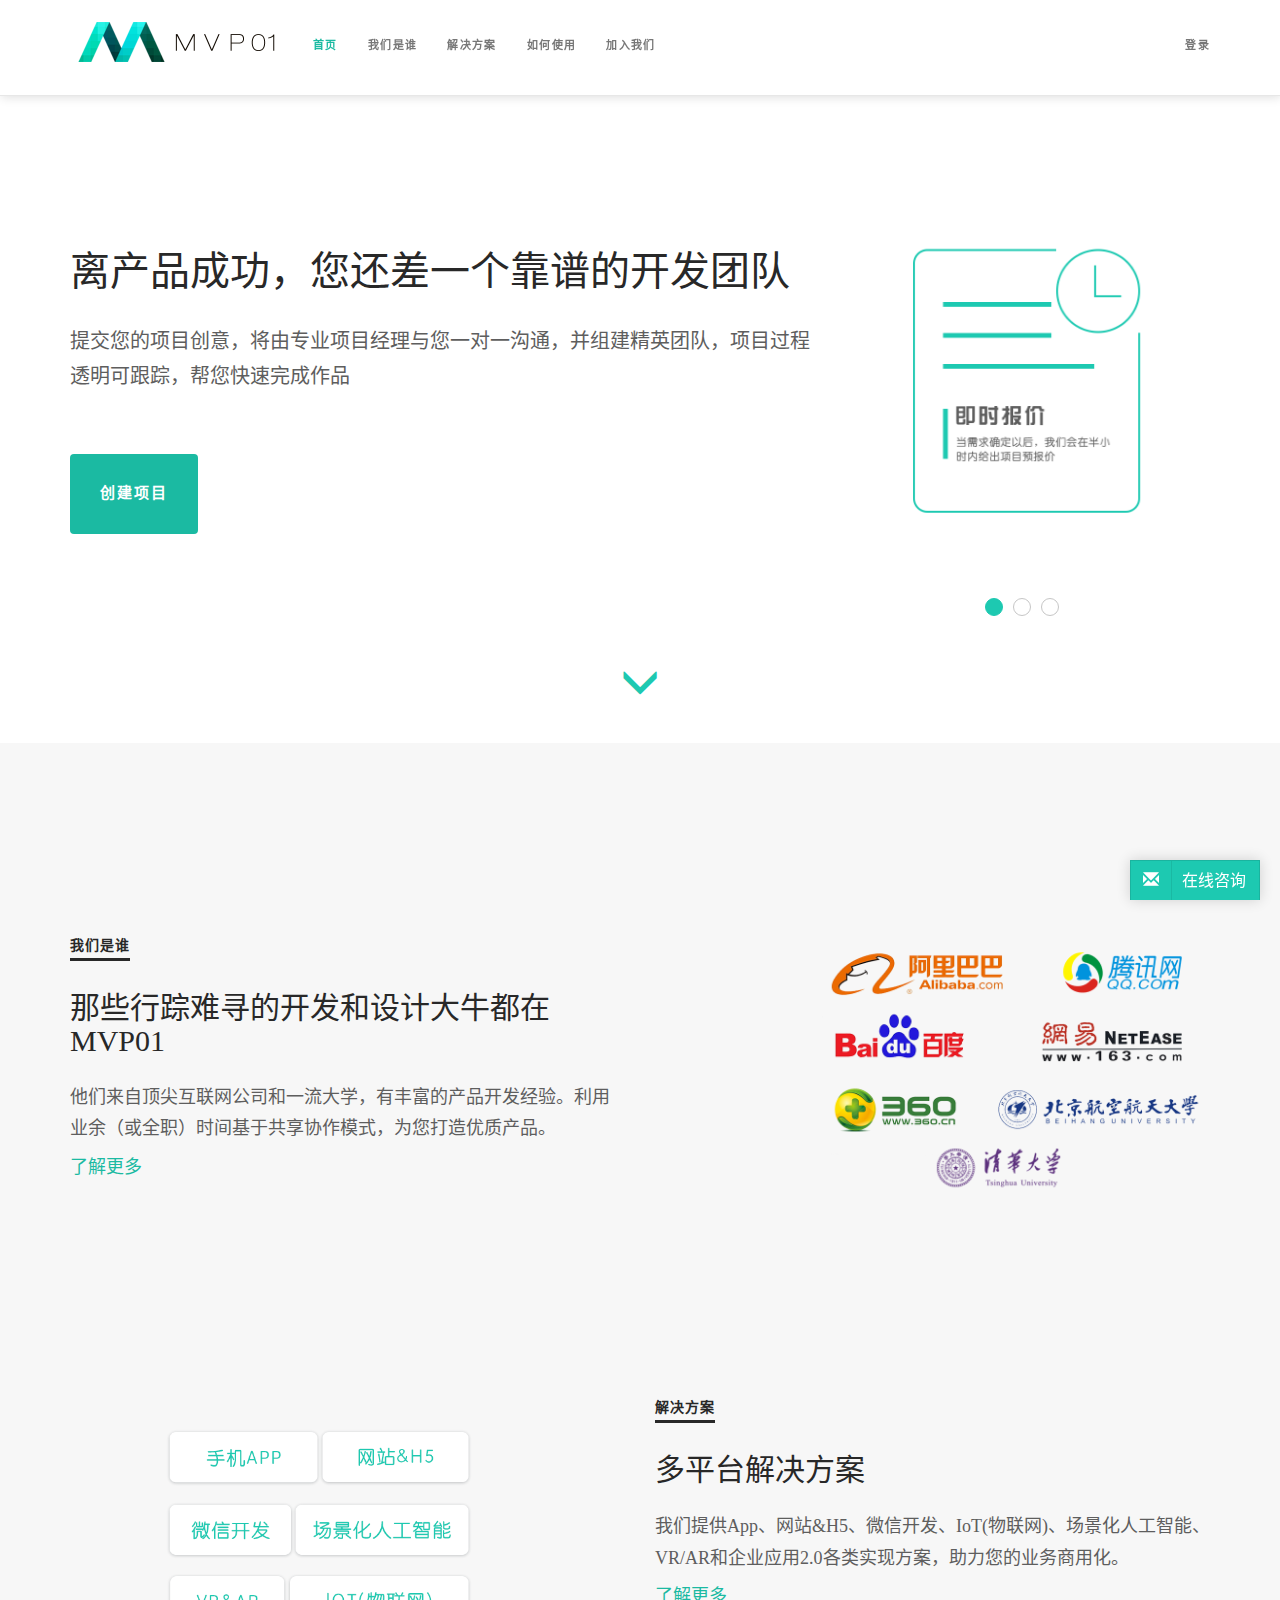
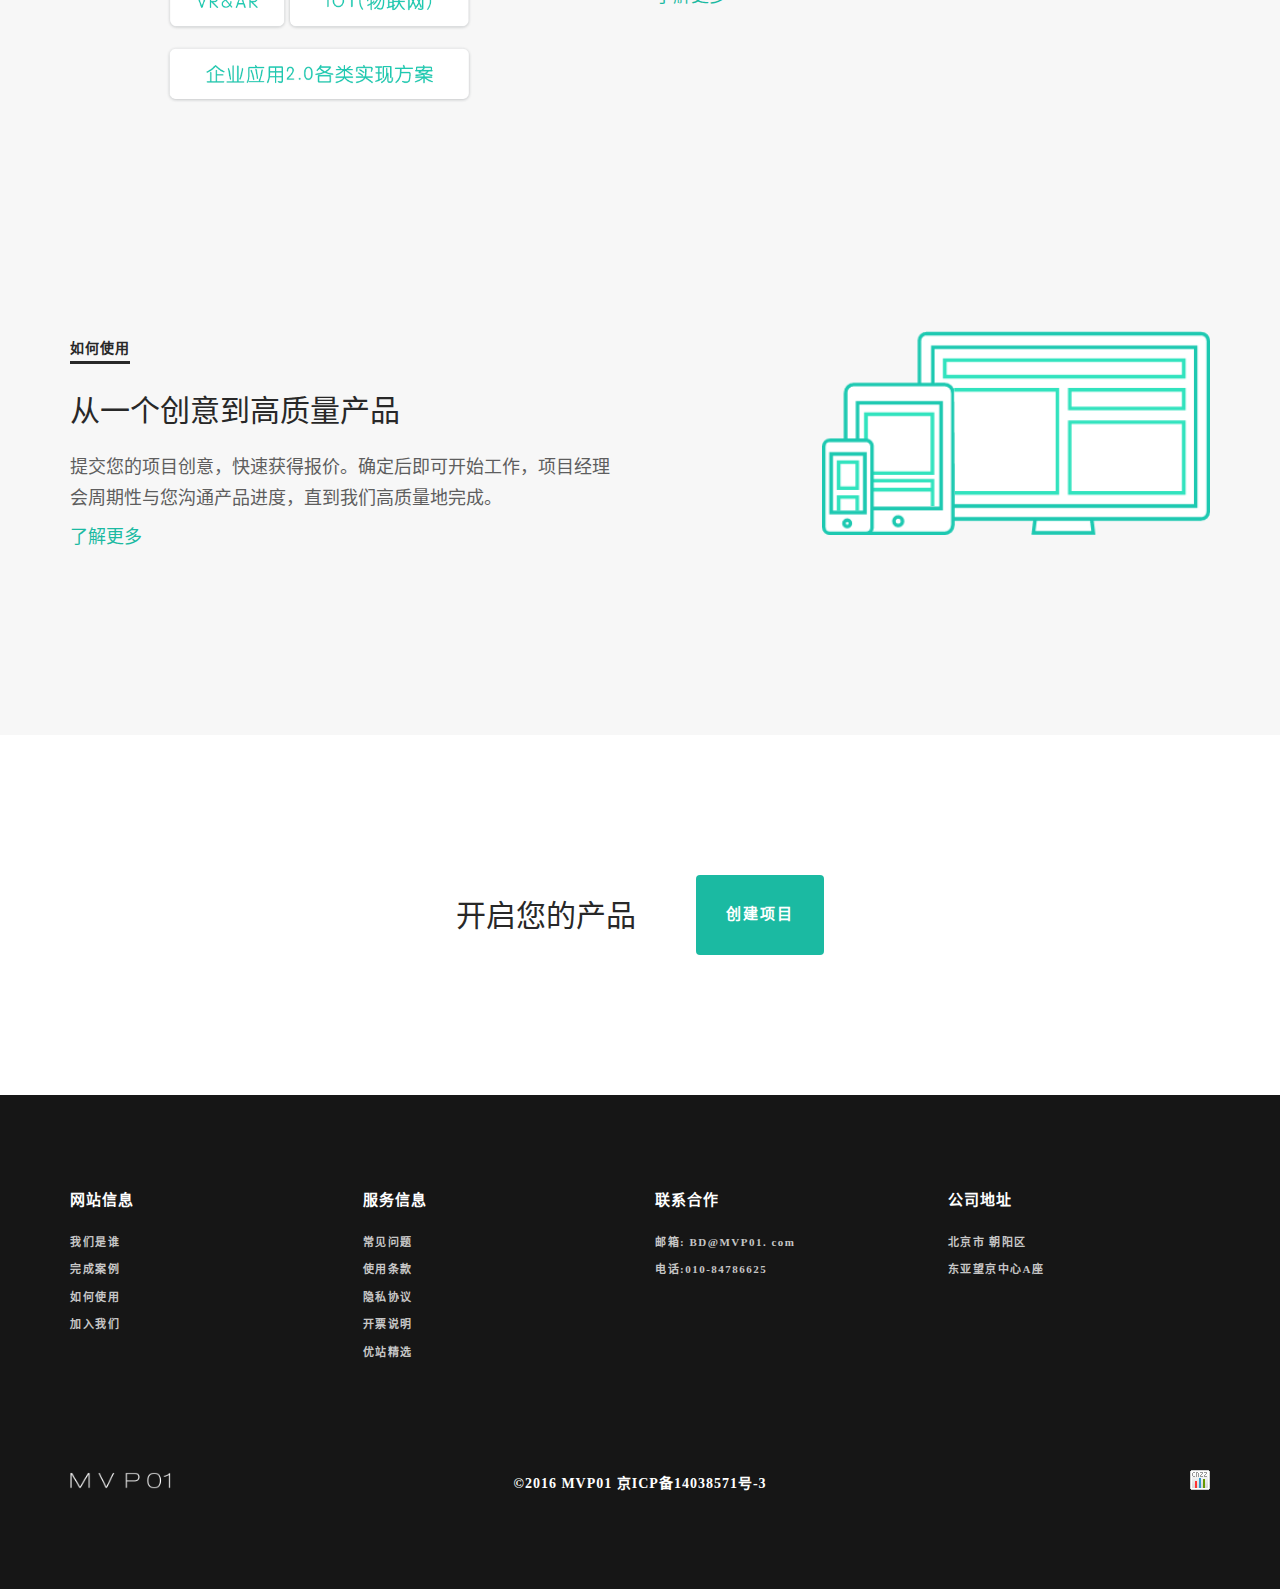
<file: MVP01/index.html>
<!DOCTYPE html>
<html lang="zh-CN">
  <head>
    <meta charset="utf-8">
    <meta http-equiv="X-UA-Compatible" content="IE=edge">
    <meta name="viewport" content="width=device-width, initial-scale=1">
    <!-- 上述3个meta标签*必须*放在最前面，任何其他内容都*必须*跟随其后！ -->
    <title>Bootstrap 101 Template</title>

    <!-- Bootstrap -->
    <link href="css/bootstrap.min.css" rel="stylesheet">
    <link rel="stylesheet" type="text/css" href="css/style.css">

    <!-- HTML5 shim and Respond.js for IE8 support of HTML5 elements and media queries -->
    <!-- WARNING: Respond.js doesn't work if you view the page via file:// -->
    <!--[if lt IE 9]>
      <script src="js/html5shiv.min.js"></script>
      <script src="js/respond.min.js"></script>
    <![endif]-->

  </head>
  <body>
    <!-- 导航部分 -->
    <nav class="navbar navbar-top navbar-default navbar-fixed-top">
  <div class="container">
    <!-- Brand and toggle get grouped for better mobile display -->
    <div class="navbar-header">
      <button type="button" class="navbar-toggle collapsed" data-toggle="collapse" data-target="#bs-example-navbar-collapse-1" aria-expanded="false">
        <span class="sr-only">Toggle navigation</span>
        <span class="icon-bar"></span>
        <span class="icon-bar"></span>
        <span class="icon-bar"></span>
      </button>
      <a class="navbar-brand" href="#">
        <img src="image/logo.png" height="54" width="213">
      </a>
    </div>
    
    <!-- Collect the nav links, forms, and other content for toggling -->
    <div class="collapse navbar-collapse" id="bs-example-navbar-collapse-1">
      <ul class="nav navbar-nav navbar-center">
        <li><a href="index.html" class="active">首页</a></li>
        <li><a href="whoweare.html">我们是谁</a></li>
        <li><a href="solution.html">解决方案</a></li>
        <li><a href="#">如何使用</a></li>
        <li><a href="#">加入我们</a></li>
      </ul>
      <ul class="nav navbar-nav navbar-right">
        <li><a href="#">登录</a></li>
        
      </ul>
    </div><!-- /.navbar-collapse -->
  </div><!--  /.container-fluid --> 
</nav> 
    <!-- 离产品成功 -->
    <div class="container">
      <div class="row hero">
        <div class="col-md-8">
          <h1>离产品成功，您还差一个靠谱的开发团队</h1>
          <p>提交您的项目创意，将由专业项目经理与您一对一沟通，并组建精英团队，项目过程透明可跟踪，帮您快速完成作品</p>
          <a href="#" class="btn btn-primary btn-lg sta visible">创建项目</a>
        </div>
        <!-- 轮播图 -->
        <div class="col-md-4 hidden-sm hidden-xs">
          <carousel id="hero-carousel" interval="5000" data-ride="carousel" class="carousel carousel-fade slide">
                <div role="listbox" class="carousel-inner">
                    <div class="item active">
                      <img src="image/11.png" width="98%">
                    </div>
                    <div class="item">
                      <img src="image/22.png" width="98%"></div>
                    <div class="item">
                      <img src="image/33.png" width="98%">
                    </div>
                </div>
                <ol class="carousel-indicators" style="margin-left:36%">
                    <li data-target="#hero-carousel" data-slide-to="0" class="active"></li>
                    <li data-target="#hero-carousel" data-slide-to="1" class=""></li>
                    <li data-target="#hero-carousel" data-slide-to="2" class=""></li>
                </ol>
            </carousel>

        </div>
    </div>
    <!-- 箭头 -->
      <div class="row arrow">
        <a href="#intro">
          <i class="glyphicon glyphicon-menu-down"></i>
        </a>
      </div>
    </div>
    <!-- 我们是谁 -->
    <div id="intro" class="gray zigzag padding-lg index">
      <div class="container">
          <div class="row padding-md">
            <div class="col-md-6">
              <h5 class="underline">我们是谁</h5>
              <h2>那些行踪难寻的开发和设计大牛都在MVP01</h2>
              <p>他们来自顶尖互联网公司和一流大学，有丰富的产品开发经验。利用业余（或全职）时间基于共享协作模式，为您打造优质产品。</p>
              <a class="more" href="#">了解更多
              </a>
            </div>
            <div class="col-md-6 text-right pad">
              <img src="image/partner.png" width="70%">
            </div>
          </div>
          <div class="row padding-md">
            <div class="col-md-6 col-md-push-6">
              <h5 class="underline">解决方案</h5>
              <h2>多平台解决方案</h2>
              <p>我们提供App、网站&H5、微信开发、IoT(物联网)、场景化人工智能、VR/AR和企业应用2.0各类实现方案，助力您的业务商用化。</p>
              <a class="more" href="#">了解更多
              </a>
            </div>
            <div class="col-md-6 col-md-pull-6">
              <img src="image/23.png" width="90%">
            </div>
          </div>
          <!-- 高质量产品 -->
          <div class="row padding-md">
            <div class="col-md-6">
              <h5 class="underline">如何使用</h5>
              <h2>从一个创意到高质量产品</h2>
              <p>提交您的项目创意，快速获得报价。确定后即可开始工作，项目经理会周期性与您沟通产品进度，直到我们高质量地完成。</p>
              <a class="more" href="#">了解更多</a>
            </div>
            <div class="col-md-6 computer">
              <img src="image/1.png" width="70%">
            </div>
          </div>
      </div>

    </div>
    <!-- 开启您的产品 -->
    <div class="bottom-cta">
      <div class="container">
        <h2>开启您的产品</h2>
        <a href="#" class="btn btn-primary btn-lg sta visible bn">创建项目</a>
      </div>
    </div>
    <!-- 底部 -->
    <footer class="site-footer">
      <div class="container">
        <div class="row widgets">
          <div class="col-xs-6 col-md-3 col-sm-6">
            <h4>网站信息</h4>
              <ul class="list-unstyled">
                <li><a href="#">我们是谁</a></li>
                <li><a href="#">完成案例</a></li>
                <li><a href="#">如何使用</a></li>
                <li><a href="#">加入我们</a></li>
              </ul>

          </div>
          <div class="col-xs-6 col-md-3 col-sm-6">
            <h4>服务信息</h4>
              <ul class="list-unstyled">
                <li><a href="#">常见问题</a></li>
                <li><a href="#">使用条款</a></li>
                <li><a href="#">隐私协议</a></li>
                <li><a href="#">开票说明</a></li>
                <li><a href="#">优站精选</a></li>
              </ul>
          </div>
          <div class="col-xs-6 col-md-3 col-sm-6">
            <h4>联系合作</h4>
              <ul class="list-unstyled">
                <li class="shy"><a href="#">邮箱: BD@MVP01. com</a></li>
                <li><a href="#">电话:010-84786625</a></li>
              </ul>
          </div>
          <div class="col-xs-6 col-md-3 col-sm-6">
            <h4>公司地址</h4>
            <address>
              <ul class="list-unstyled">
                <li>北京市 朝阳区</li>
                <li>东亚望京中心A座</li>
              </ul>
            </address>
          </div>
        </div>
        <div class="row copy">
          <div class="col-xs-6 col-sm-4">
            <img src="image/logomark.png" width="28%">
          </div>
          <div class="col-sm-4 copyright text-center"><h5>©2016 MVP01 京ICP备14038571号-3</h5></div>
          <div class="col-sm-4 text-right">
            <img border="0" hspace="0" vspace="0" src="image/pic1.gif">
          </div>

        </div>
      </div>
    </footer>
    <div class="online">
      <span id="iconchat" class="glyphicon glyphicon-envelope"></span>
      <span class="line"></span>
      <span class="chat">在线咨询</span>
    </div>
    <!-- jQuery (necessary for Bootstrap's JavaScript plugins) -->
    <script src="js/jquery.min.js"></script>
    <!-- Include all compiled plugins (below), or include individual files as needed -->
    <script src="js/bootstrap.min.js"></script>

  </body>
</html>
</file>
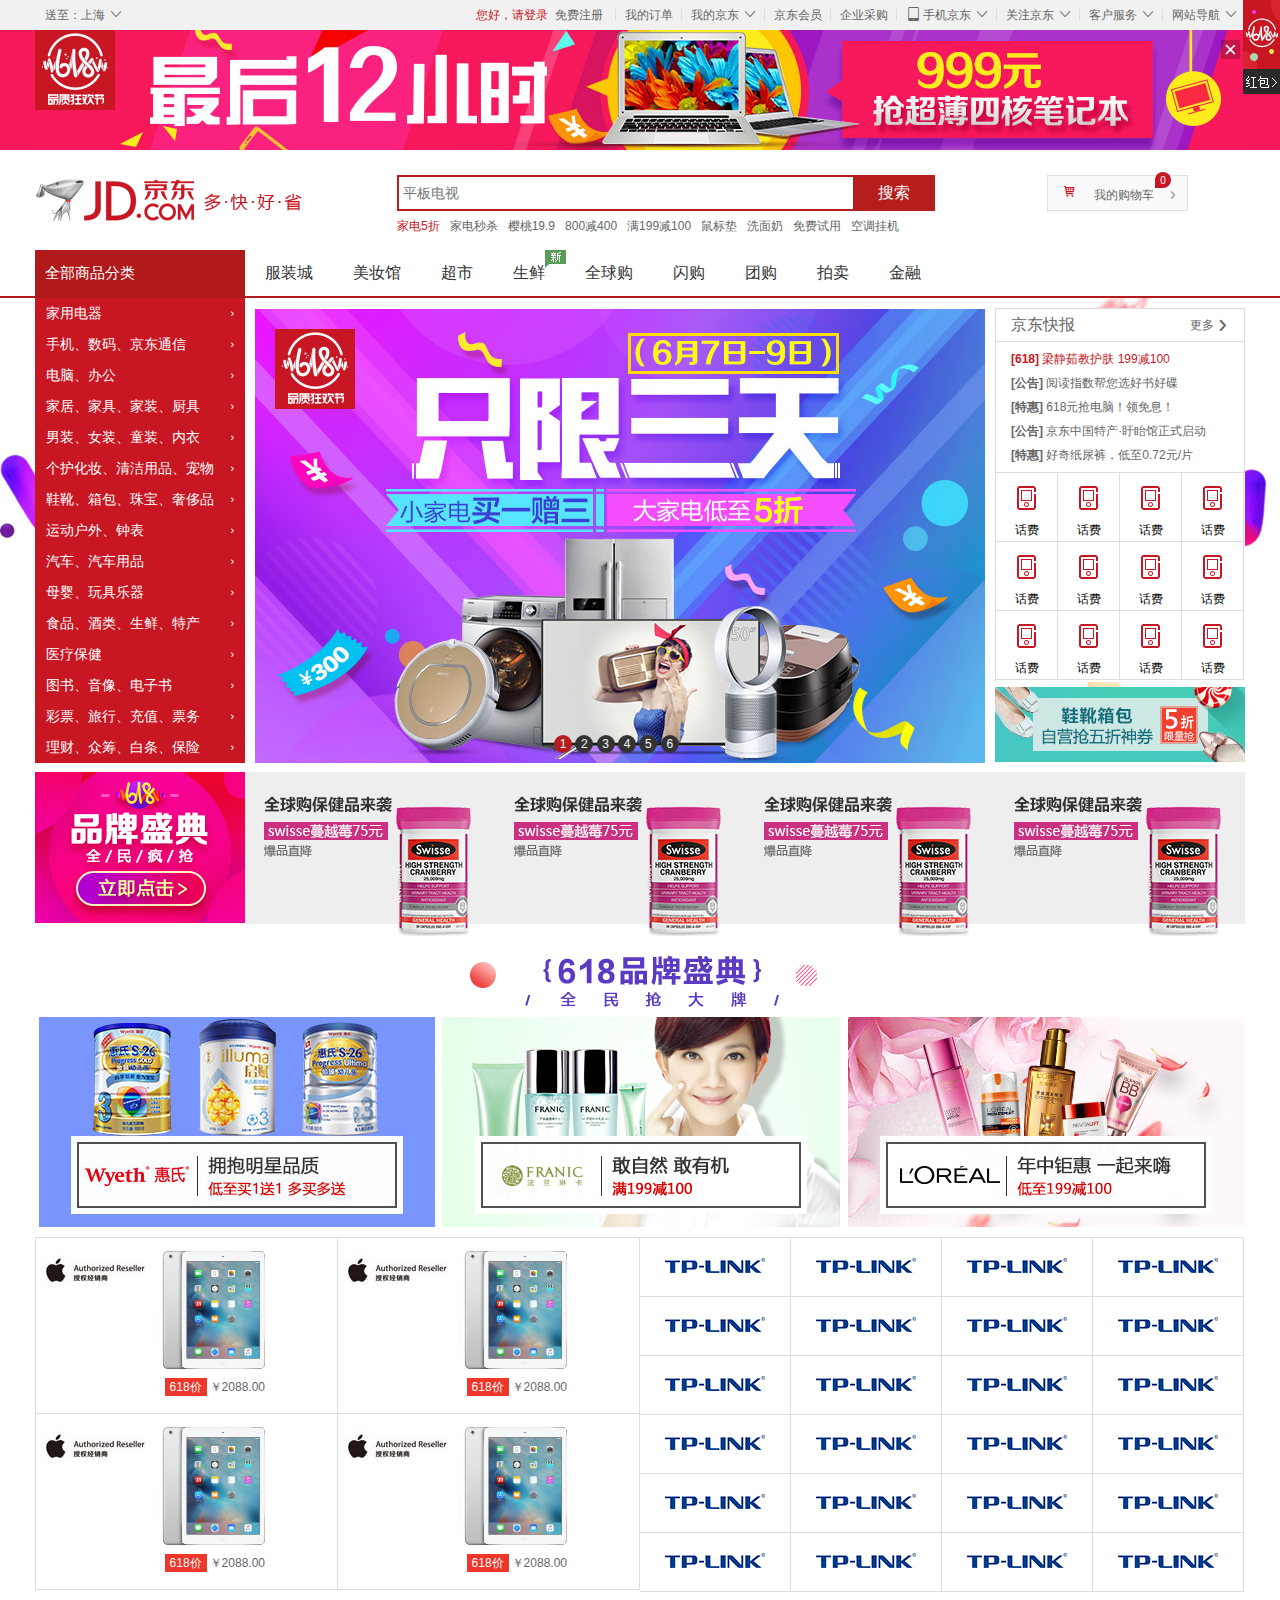
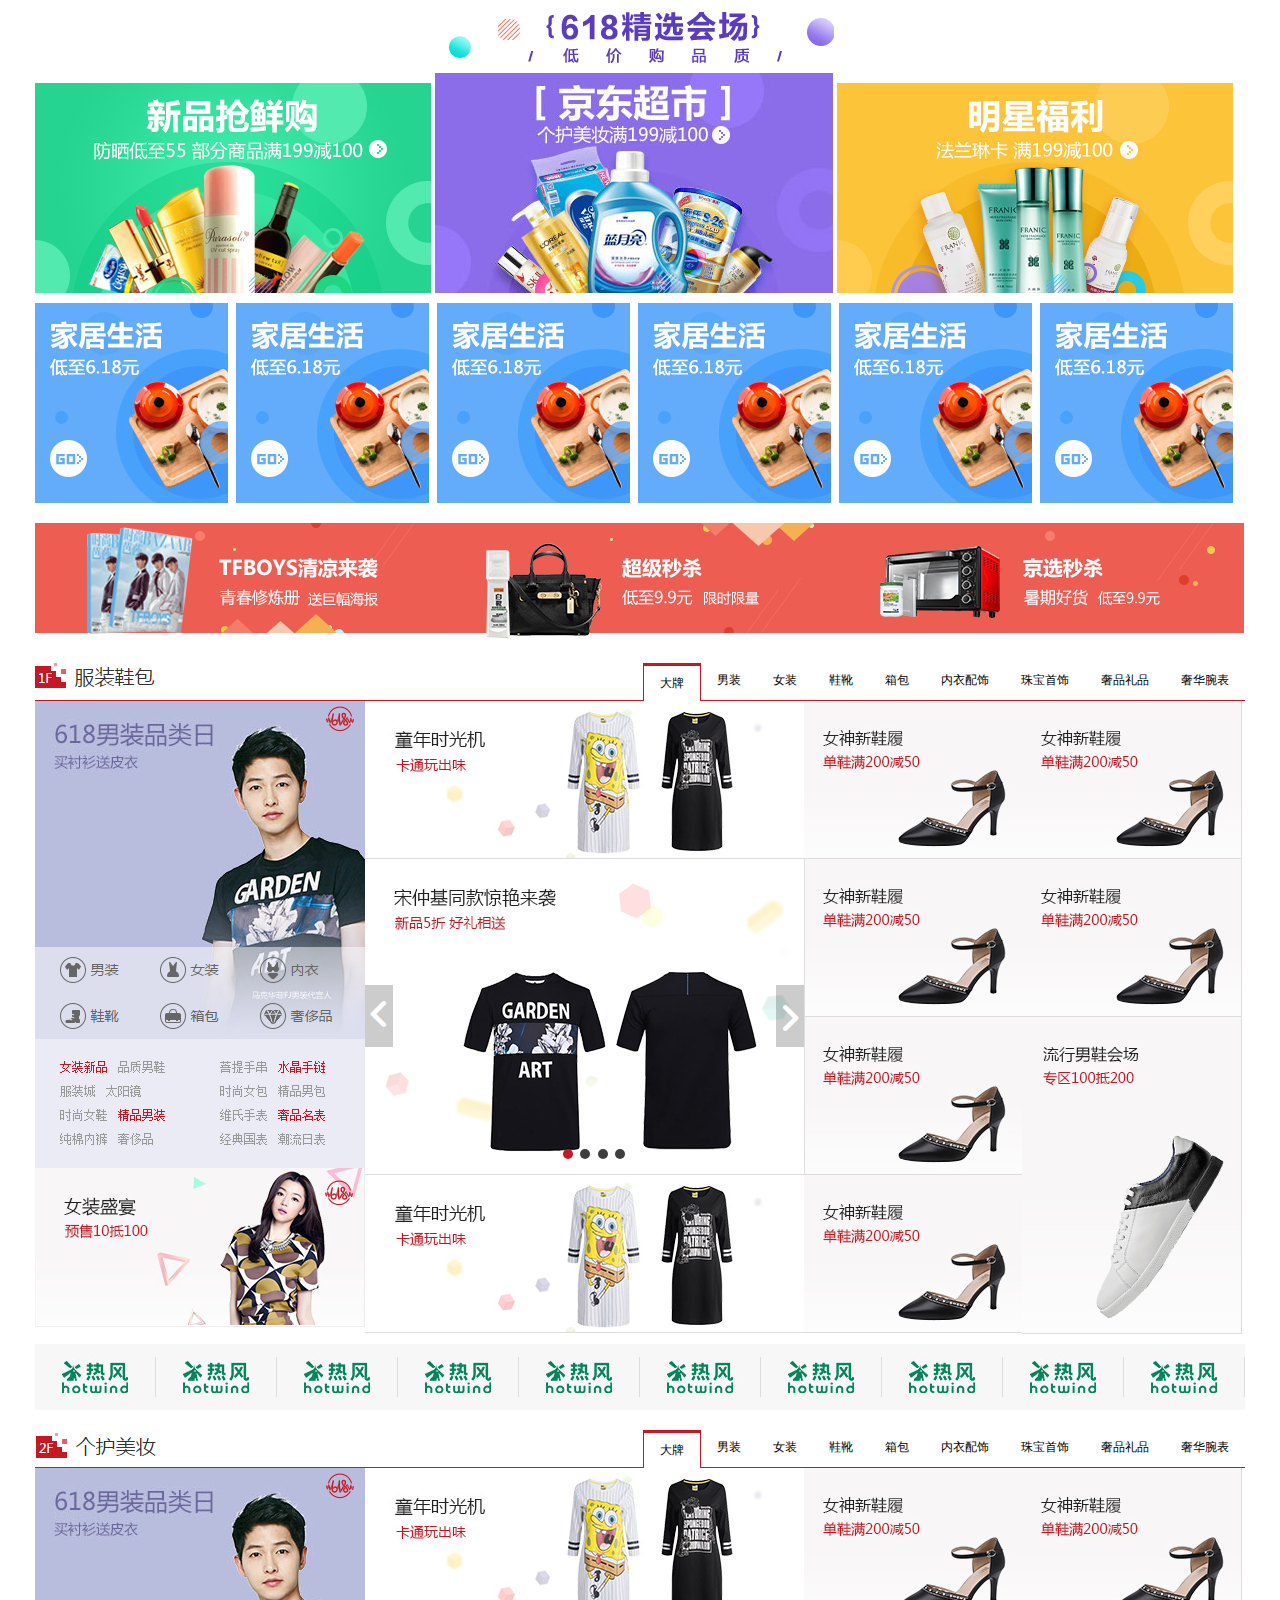
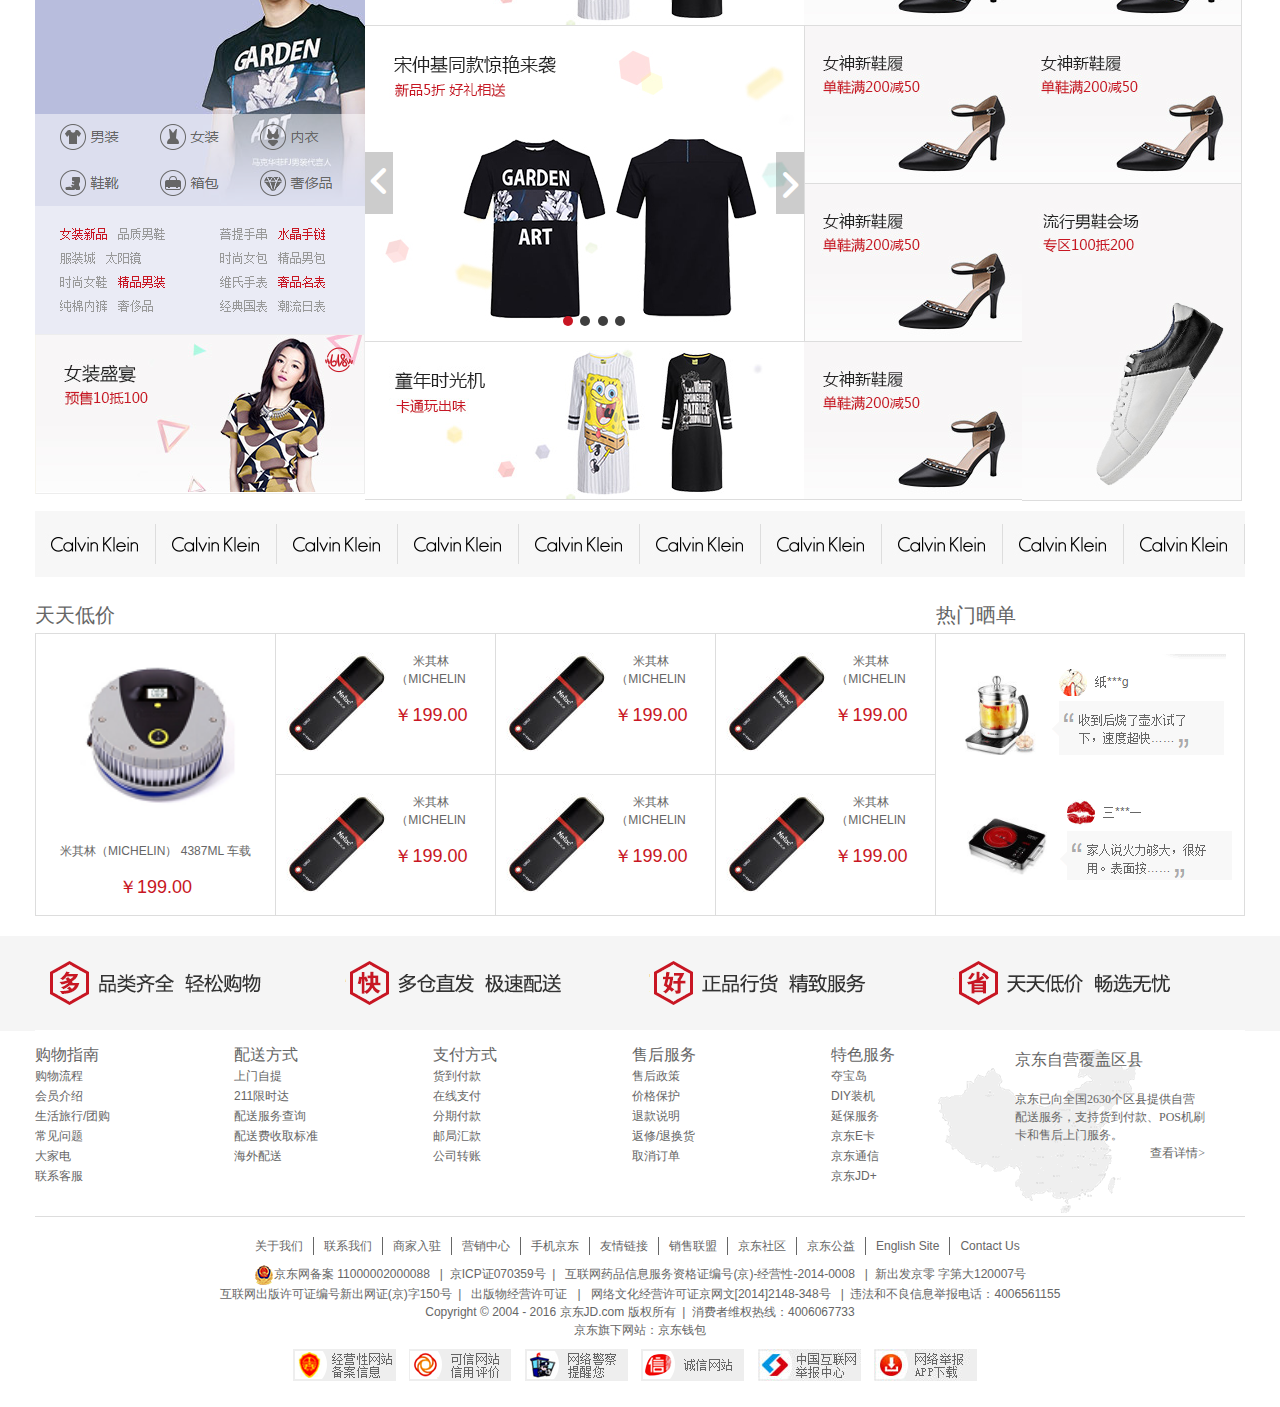
<file: 京东/index.html>
<!DOCTYPE html>
<html lang="en">
	<head>
		<meta charset="UTF-8">
		<title>京东(JD.COM)-综合网购首选-正品低价、品质保障、配送及时、轻松购物!</title>
		<link rel="stylesheet" href="./css/style.css">
		<link rel="stylesheet" href="./css/base.css">
		<link rel="shortcut icon" href="./images/JD.ico" type="image/x-icon">
	</head>
	<body>
		<!-- 头部 -->
		<div class="header">
			<div class="container">
				<div class="fl head-left">
					送至：<span>上海</span> <span class="arrowdown">&#xe6b1;</span>
					<div class="location">
						<ul>
							<li><a href="#">北京</a></li>
							<li><a href="#" class="active">上海</a></li>
							<li><a href="#">天津</a></li>
							<li><a href="#">重庆</a></li>
							<li><a href="#">河北</a></li>
							<li><a href="#">山西</a></li>
							<li><a href="#">河南</a></li>
							<li><a href="#">辽宁</a></li>
							<li><a href="#">吉林</a></li>
							<li><a href="#">黑龙江</a></li>
							<li><a href="#">内蒙古</a></li>
							<li><a href="#">江苏</a></li>
							<li><a href="#">山东</a></li>
							<li><a href="#">安徽</a></li>
							<li><a href="#">浙江</a></li>
							<li><a href="#">福建</a></li>
							<li><a href="#">湖北</a></li>
							<li><a href="#">湖南</a></li>
							<li><a href="#">广东</a></li>
							<li><a href="#">广西</a></li>
							<li><a href="#">江西</a></li>
							<li><a href="#">四川</a></li>
							<li><a href="#">海南</a></li>
							<li><a href="#">贵州</a></li>
							<li><a href="#">云南</a></li>
							<li><a href="#">西藏</a></li>
							<li><a href="#">陕西</a></li>
							<li><a href="#">甘肃</a></li>
							<li><a href="#">青海</a></li>
							<li><a href="#">宁夏</a></li>
							<li><a href="#">新疆</a></li>
							<li><a href="#">台湾</a></li>
							<li><a href="#">香港</a></li>
							<li><a href="#">澳门</a></li>
							<li><a href="#">钓鱼岛</a></li>
							<li><a href="#">海外</a></li>
						</ul>
					</div>
					<div class="shade"></div>
				</div>
				<ul class="fr head-right">
					<li>
						<div class="cw-icon1">网站导航 <span class="arrowdown">&#xe6b1;</span>
							<div class="navigation">
								<ul>
									<li class="navigation1">
										<b>特色主题</b>
										<ul>
											<li><a href="#">品牌街</a></li>
											<li><a href="#">好物100</a></li>
											<li><a href="#">京东预售</a></li>
											<li><a href="#">尖er货</a></li>
											<li><a href="#">京东首发</a></li>
											<li><a href="#">今日团购</a></li>
											<li><a href="#">优惠券</a></li>
											<li><a href="#">闪购</a></li>
											<li><a href="#">京东会员</a></li>
											<li><a href="#">天天低价</a></li>
											<li><a href="#">定期送</a></li>
											<li><a href="#">装机大师</a></li>
											<li><a href="#">新奇特</a></li>
											<li><a href="#">京东试用</a></li>
											<li><a href="#">礼品购</a></li>
											<li><a href="#">智能馆</a></li>
											<li><a href="#">玩bigger</a></li>
											<li><a href="#">大牌免息</a></li>
											<li><a href="#">北京老字号</a></li>
										</ul>
									</li>
									<li class="border"></li>
									<li class="navigation2">
										<b>行业频道</b>
										<ul>
											<li><a href="#">服装城</a></li>
											<li><a href="#">家用电器</a></li>
											<li><a href="#">电脑办公</a></li>
											<li><a href="#">手机</a></li>
											<li><a href="#">美妆馆</a></li>
											<li><a href="#">食品</a></li>
											<li><a href="#">数码</a></li>
											<li><a href="#">母婴</a></li>
											<li><a href="#">家装城</a></li>
											<li><a href="#">运动户外</a></li>
											<li><a href="#">整车</a></li>
											<li><a href="#">图书</a></li>
											<li><a href="#">农资频道</a></li>
											<li><a href="#">京东智能</a></li>
										</ul>
									</li>
									<li class="border"></li>
									<li class="navigation2">
										<b>生活服务</b>
										<ul>
											<li><a href="#">京东众筹</a></li>
											<li><a href="#">白条</a></li>
											<li><a href="#">京东钱包</a></li>
											<li><a href="#">京东小金库</a></li>
											<li><a href="#">理财</a></li>
											<li><a href="#">话费</a></li>
											<li><a href="#">旅行</a></li>
											<li><a href="#">彩票</a></li>
											<li><a href="#">游戏</a></li>
											<li><a href="#" style="color:#c81623">机票酒店</a></li>
											<li><a href="#">电影票</a></li>
											<li><a href="#">水电煤</a></li>
											<li><a href="#">京东到家</a></li>
											<li><a href="#">京东微联</a></li>
											<li><a href="#">京东众测</a></li>
										</ul>
									</li>
									<li class="border"></li>
									<li class="navigation2">
										<b>更多精选</b>
										<ul>
											<li><a href="#">京东社区</a></li>
											<li><a href="#">京东通信</a></li>
											<li><a href="#">在线读书</a></li>
											<li><a href="#">京东E卡</a></li>
											<li><a href="#">智能社区</a></li>
											<li><a href="#">游戏社区</a></li>
											<li><a href="#">京友邦</a></li>
											<li><a href="#">卖家入驻</a></li>
											<li><a href="#">企业采购</a></li>
											<li><a href="#">服务市场</a></li>
											<li><a href="#">乡村招募</a></li>
											<li><a href="#">校园加盟</a></li>
											<li><a href="#">办公生活馆</a></li>
											<li><a href="#">知识产权维权</a></li>
											<li><a href="#">English Site</a></li>
										</ul>
									</li>
								</ul>
							</div>
							<div class="shade"></div>
						</div>
					</li>
					<li><div class="divide"></div></li>
					<li>
						<div class="cw-icon1">客户服务 <span class="arrowdown">&#xe6b1;</span>
							<div class="sevice">
								<div class="sevice-up">
									<b>客户</b>
									<ul>
										<li><a href="#">帮助中心</a></li>
										<li><a href="#">售后服务</a></li>
										<li><a href="#">在线客服</a></li>
										<li><a href="#">意见建议</a></li>
										<li><a href="#">客服邮箱</a></li>
									</ul>
								</div>
								<div class="sevice-down">
									<b>商户</b>
									<ul>
										<li><a href="#">京东商学院</a></li>
									</ul>
								</div>
							</div>
							<div class="shade"></div>
						</div>
					</li>
					<li><div class="divide"></div></li>
					<li>
						<div class="cw-icon1">关注京东 <span class="arrowdown">&#xe6b1;</span>
							<div class="focusJD">
								<img src="./images/code.png" alt="">
								<p>关注京东微店</p>
							</div>
							<div class="shade"></div>
						</div>
					</li>
					<li><div class="divide"></div></li>
					<li>
						<div class="cw-icon2"><span class="phone">&#xe6bd;</span> <a href="#">手机京东</a>  <span class="arrowdown">&#xe6b1;</span>
							<div class="mobileJD">
								<div class="mobileJD-up">
									<img src="./images/JDcode.png" alt="">
									<div class="mobileJD-right fr"> 
										<a href="#"><p>京东客户端</p></a>
										<p style="color:#c81623">新人专享188元大礼包</p>
										<a href="#"><span class="apple">&#xe639;</span></a>
										<a href="#"><span class="android">&#xe62f;</span></a>
										<a href="#"><span class="ipad">&#xe6bd;</span></a>
										<a href="#" style="margin: 0 4px;">iphone</a>
										<a href="#" style="margin: 0 4px;">android</a>
										<a href="#" style="margin: 0 4px;">ipad</a>
									</div>
								</div>
								<div class="mobileJD-down">
									<img src="./images/walletcode.png" alt="">
									<div class="mobileJD-right fr"> 
										<a href="#"><p>京东钱包客户端</p></a>
										<p style="color:#c81623">扫一扫立减999元</p>
										<a href="#"><span class="apple">&#xe639;</span></a>
										<a href="#"><span class="android">&#xe62f;</span></a>
										<br>
										<a href="#" style="margin: 0 4px;">iphone</a>
										<a href="#" style="margin: 0 4px;">android</a>
									</div>
								</div>
							</div>
							<div class="shade"></div>
						</div>
					</li>
					<li><div class="divide"></div></li>
					<li><div class="cw-icon3"><a href="#">企业采购</a></div></li>
					<li><div class="divide"></div></li>
					<li><div class="cw-icon3"><a href="#">京东会员</a></div></li>
					<li><div class="divide"></div></li>
					<li>
						<div class="cw-icon1"><a href="#">我的京东</a> <span class="arrowdown">&#xe6b1;</span>
							<div class="myJD">
								<a><img src="./images/1.png" alt=""></a>
								<div class="myJD-right fr">
									<a href="#"><p>您好，请登录</p></a>
									<span class="fl"><a href="#">优惠券</a></span>
									<div class="fl"></div>
									<span class="fl"><a href="#">消息</a></span>
								</div>
								<ul>
									<li><a href="#">待处理订单</a></li>
									<li><a href="#">我的关注</a></li>
									<li><a href="#">咨询回复</a></li>
									<li><a href="#">我的京豆</a></li>
									<li><a href="#">降价商品</a></li>
									<li><a href="#">我的理财</a></li>
									<li><a href="#">返修退换货</a></li>
									<li><a href="#">京东白条</a></li>
								</ul>
							</div>
							<div class="shade"></div>
						</div>
					</li>
					<li><div class="divide"></div></li>
					<li><div class="cw-icon3"><a href="#">我的订单</a></div></li>
					<li><div class="divide"></div></li>
					<li><div class="regist"><span class="login">您好，请登录</span>  &nbsp;<a href="#">免费注册</a></div></li>
				</ul>
			</div>
		</div>

		<!-- 6·18活动广告部分 -->
		<div class="activity">
			<div class="container">
				<a href="#"><img src="./images/2.jpg" alt=""></a>
				<div class="quit">×</div>
			</div>
		</div>
		
		<!-- 搜索部分 -->
		<div class="search-part">
			<div class="logo fl"><a href="#"><img src="./images/JDlogo.png"></a></div>
			<div class="search">
				<form action="">
					<input type="text" name="search" placeholder="平板电视">
					<button>搜索</button>
				</form>
				<div class="hotwords">
					<a href="#" style="color: #c81623">家电5折</a>
					<a href="#">家电秒杀</a>
					<a href="#">樱桃19.9</a>
					<a href="#">800减400</a>
					<a href="#">满199减100</a>
					<a href="#">鼠标垫</a>
					<a href="#">洗面奶</a>
					<a href="#">免费试用</a>
					<a href="#">空调挂机</a>
				</div>
				<div class="shoppingcar">
					<span class="car">&#xe632;</span>
					<a>我的购物车</a>
					<span class="arrowright">&#xe60b;</span>
					<div class="count">0</div>
					<div class="shade1"></div>
					<div class="goods"></div>
				</div>
			</div>			
		</div>

		<!-- 导航部分 -->
		<div class="nav">
			<div class="nav-top">
				<div class="container">
					<ul>
						<li><a href="#">全部商品分类</a></li>
						<li><a href="#">服装城</a></li>
						<li><a href="#">美妆馆</a></li>
						<li><a href="#">超市</a></li>
						<li><a href="#">生鲜</a></li>
						<li><a href="#">全球购</a></li>
						<li><a href="#">闪购</a></li>
						<li><a href="#">团购</a></li>
						<li><a href="#">拍卖</a></li>
						<li><a href="#">金融</a></li>
					</ul>
					<div class="new-icon"></div>
				</div>
			</div>

			<div class="nav-down">
				<img src="./images/navbg.jpg" alt="" class="navbg">
				<div class="container">
					<!-- 左边导航栏部分 -->
					<div class="dd">
						<ul>
							<li><a href="#">家用电器</a> <span class="arrowright1">&#xe60b;</span>
								<div class="nav-inner">
									<ul class="item-channels">
										<a href="#"><li><b style="background:#c81623">家电狂欢</b><span style="background:#b1191a">&#xe60b;</span></li></a>
										<a href="#"><li><b>品牌日</b><span>&#xe60b;</span></li></a>
										<a href="#"><li><b>家电城</b><span>&#xe60b;</span></li></a>
										<a href="#"><li><b>智能生活馆</b><span>&#xe60b;</span></li></a>
										<a href="#"><li><b>京东净化馆</b><span>&#xe60b;</span></li></a>
										<a href="#"><li><b>京东帮服务店</b><span>&#xe60b;</span></li></a>
										<a href="#"><li><b>家电众筹管</b><span>&#xe60b;</span></li></a>
									</ul>
									<div class="subitems">
										<dl>
											<dt><a href="#">大家电 &nbsp;<span>&#xe60b;</span></a></dt>
											<dd>
												<a href="#"><img src="./images/家电618.jpg" alt=""></a>
												<a href="#">平板电视</a>
												<a href="#">空调</a>
												<a href="#">冰箱</a>
												<a href="#">洗衣机</a>
												<a href="#">家庭影院</a>
												<a href="#">DVD</a>
												<a href="#">迷你音响</a>
												<a href="#">冷柜/冰吧</a>
												<a href="#">酒柜</a>
												<a href="#">家电配件</a>
											</dd>
										</dl>
										<dl>
											<dt><a href="#">厨卫大电 &nbsp;<span>&#xe60b;</span></a></dt>
											<dd>
												<a href="#">油烟机</a>
												<a href="#">燃气灶</a>
												<a href="#">烟灶套装/a>
												<a href="#">消毒柜</a>
												<a href="#">洗碗机</a>
												<a href="#">电热水器</a>
												<a href="#">燃气热水器</a>
												<a href="#">嵌入式厨电</a>
											</dd>
										</dl>
										<dl>
											<dt><a href="#">厨房小电 &nbsp;<span>&#xe60b;</span></a></dt>
											<dd>
												<a href="#"><img src="./images/小家电618.jpg" alt=""></a>
												<a href="#">电饭煲</a>
												<a href="#">微波炉</a>
												<a href="#">电烤箱</a>
												<a href="#">电磁炉</a>
												<a href="#">电压力锅</a>
												<a href="#">豆浆机</a>
												<a href="#">咖啡机</a>
												<a href="#">面包机</a>
												<a href="#">榨汁机</a>
												<a href="#">料理机</a>
												<a href="#">电饼铛</a>
												<a href="#">养生壶/煎药壶</a>
												<a href="#">酸奶机</a>
												<a href="#">煮蛋器</a>
												<a href="#">电水壶/热水瓶</a>
												<a href="#">电炖锅</a>
												<a href="#">多用途锅</a>
												<a href="#">电烧烤炉</a>
												<a href="#">电热饭盒</a>
												<a href="#">其他厨房电器</a>
											</dd>
										</dl>
										<dl>
											<dt><a href="#">生活电器 &nbsp;<span>&#xe60b;</span></a></dt>
											<dd>
												<a href="#">电风扇</a>
												<a href="#">冷风扇</a>
												<a href="#">吸尘器</a>
												<a href="#">净化器</a>
												<a href="#">扫地机器人</a>
												<a href="#">加湿器</a>
												<a href="#">挂烫机/熨斗</a>
												<a href="#">取暖电器</a>
												<a href="#">插座</a>
												<a href="#">电话机</a>
												<a href="#">净水器</a>
												<a href="#">饮水机</a>
												<a href="#">除湿机</a>
												<a href="#">干衣机</a>
												<a href="#">清洁机</a>
												<a href="#">收/录音机</a>
												<a href="#">其他生活电器</a>
												<a href="#">生活电器配件</a>
											</dd>
										</dl>
										<dl>
											<dt><a href="#">个护健康 &nbsp;<span>&#xe60b;</span></a></dt>
											<dd>
												<a href="#">剃须刀</a>
												<a href="#">口腔护理</a>
												<a href="#">电吹风</a>
												<a href="#">美容器</a>
												<a href="#">卷/直发器</a>
												<a href="#">理发器</a>
												<a href="#">剃/脱毛器</a>
												<a href="#">足浴盆</a>
												<a href="#">健康秤/厨房秤</a>
												<a href="#">按摩器</a>
												<a href="#">按摩椅</a>
												<a href="#">血压计</a>
												<a href="#">血糖仪</a>
												<a href="#">体温计</a>
												<a href="#">计步器/脂肪检测仪</a>
												<a href="#">其它健康电器</a>
											</dd>
										</dl>
										<dl>
											<dt><a href="#">五金家装 &nbsp;<span>&#xe60b;</span></a></dt>
											<dd>
												<a href="#">电动工具</a>
												<a href="#">手动工具</a>
												<a href="#">仪器仪表</a>
												<a href="#">浴霸/排气扇</a>
												<a href="#">灯具</a>
												<a href="#">LED灯</a>
												<a href="#">洁身器</a>
												<a href="#">水槽</a>
												<a href="#">龙头</a>
												<a href="#">淋浴花洒</a>
												<a href="#">厨卫五金</a>
												<a href="#">家具五金</a>
												<a href="#">门铃</a>
												<a href="#">电气开关</a>
												<a href="#">插座</a>
												<a href="#">电工电料</a>
												<a href="#">监控安防</a>
												<a href="#">电线/线缆</a>
											</dd>
										</dl>
									</div>
									<div class="items-brands">
										<a href="#"><img src="./images/midea.jpg"></a>
										<a href="#"><img src="./images/midea.jpg"></a>
										<a href="#"><img src="./images/midea.jpg"></a>
										<a href="#"><img src="./images/midea.jpg"></a>
										<a href="#"><img src="./images/midea.jpg"></a>
										<a href="#"><img src="./images/midea.jpg"></a>
										<a href="#"><img src="./images/midea.jpg"></a>
										<a href="#"><img src="./images/midea.jpg"></a>
									</div>
									<div class="items-brands-2">
										<a href="#"><img src="./images/618家电狂欢.jpg"></a>
										<a href="#"><img src="./images/618家电狂欢.jpg"></a>
									</div>
								</div>
								<div class="shade2"></div>
							</li>

							<li><a href="#">手机</a>、<a href="#">数码</a>、<a href="#">京东通信</a> <span class="arrowright1">&#xe60b;</span>
								<div class="nav-inner" style="top:-31px;">
									<ul class="item-channels">
										<a href="#"><li><b style="background:#c81623">618大促</b><span style="background:#b1191a">&#xe60b;</span></li></a>
										<a href="#"><li><b>玩3C</b><span>&#xe60b;</span></li></a>
										<a href="#"><li><b>手机频道</b><span>&#xe60b;</span></li></a>
										<a href="#"><li><b>网上营业厅</b><span>&#xe60b;</span></li></a>
										<a href="#"><li><b>配件城</b><span>&#xe60b;</span></li></a>
										<a href="#"><li><b>影像Club</b><span>&#xe60b;</span></li></a>
										<a href="#"><li><b>以旧换新</b><span>&#xe60b;</span></li></a>
									</ul>
									<div class="subitems">
										<dl>
											<dt><a href="#">大家电 &nbsp;<span>&#xe60b;</span></a></dt>
											<dd>
												<a href="#"><img src="./images/家电618.jpg" alt=""></a>
												<a href="#">平板电视</a>
												<a href="#">空调</a>
												<a href="#">冰箱</a>
												<a href="#">洗衣机</a>
												<a href="#">家庭影院</a>
												<a href="#">DVD</a>
												<a href="#">迷你音响</a>
												<a href="#">冷柜/冰吧</a>
												<a href="#">酒柜</a>
												<a href="#">家电配件</a>
											</dd>
										</dl>
										<dl>
											<dt><a href="#">厨卫大电 &nbsp;<span>&#xe60b;</span></a></dt>
											<dd>
												<a href="#">油烟机</a>
												<a href="#">燃气灶</a>
												<a href="#">烟灶套装/a>
												<a href="#">消毒柜</a>
												<a href="#">洗碗机</a>
												<a href="#">电热水器</a>
												<a href="#">燃气热水器</a>
												<a href="#">嵌入式厨电</a>
											</dd>
										</dl>
										<dl>
											<dt><a href="#">厨房小电 &nbsp;<span>&#xe60b;</span></a></dt>
											<dd>
												<a href="#"><img src="./images/小家电618.jpg" alt=""></a>
												<a href="#">电饭煲</a>
												<a href="#">微波炉</a>
												<a href="#">电烤箱</a>
												<a href="#">电磁炉</a>
												<a href="#">电压力锅</a>
												<a href="#">豆浆机</a>
												<a href="#">咖啡机</a>
												<a href="#">面包机</a>
												<a href="#">榨汁机</a>
												<a href="#">料理机</a>
												<a href="#">电饼铛</a>
												<a href="#">养生壶/煎药壶</a>
												<a href="#">酸奶机</a>
												<a href="#">煮蛋器</a>
												<a href="#">电水壶/热水瓶</a>
												<a href="#">电炖锅</a>
												<a href="#">多用途锅</a>
												<a href="#">电烧烤炉</a>
												<a href="#">电热饭盒</a>
												<a href="#">其他厨房电器</a>
											</dd>
										</dl>
										<dl>
											<dt><a href="#">生活电器 &nbsp;<span>&#xe60b;</span></a></dt>
											<dd>
												<a href="#">电风扇</a>
												<a href="#">冷风扇</a>
												<a href="#">吸尘器</a>
												<a href="#">净化器</a>
												<a href="#">扫地机器人</a>
												<a href="#">加湿器</a>
												<a href="#">挂烫机/熨斗</a>
												<a href="#">取暖电器</a>
												<a href="#">插座</a>
												<a href="#">电话机</a>
												<a href="#">净水器</a>
												<a href="#">饮水机</a>
												<a href="#">除湿机</a>
												<a href="#">干衣机</a>
												<a href="#">清洁机</a>
												<a href="#">收/录音机</a>
												<a href="#">其他生活电器</a>
												<a href="#">生活电器配件</a>
											</dd>
										</dl>
										<dl>
											<dt><a href="#">个护健康 &nbsp;<span>&#xe60b;</span></a></dt>
											<dd>
												<a href="#">剃须刀</a>
												<a href="#">口腔护理</a>
												<a href="#">电吹风</a>
												<a href="#">美容器</a>
												<a href="#">卷/直发器</a>
												<a href="#">理发器</a>
												<a href="#">剃/脱毛器</a>
												<a href="#">足浴盆</a>
												<a href="#">健康秤/厨房秤</a>
												<a href="#">按摩器</a>
												<a href="#">按摩椅</a>
												<a href="#">血压计</a>
												<a href="#">血糖仪</a>
												<a href="#">体温计</a>
												<a href="#">计步器/脂肪检测仪</a>
												<a href="#">其它健康电器</a>
											</dd>
										</dl>
										<dl>
											<dt><a href="#">五金家装 &nbsp;<span>&#xe60b;</span></a></dt>
											<dd>
												<a href="#">电动工具</a>
												<a href="#">手动工具</a>
												<a href="#">仪器仪表</a>
												<a href="#">浴霸/排气扇</a>
												<a href="#">灯具</a>
												<a href="#">LED灯</a>
												<a href="#">洁身器</a>
												<a href="#">水槽</a>
												<a href="#">龙头</a>
												<a href="#">淋浴花洒</a>
												<a href="#">厨卫五金</a>
												<a href="#">家具五金</a>
												<a href="#">门铃</a>
												<a href="#">电气开关</a>
												<a href="#">插座</a>
												<a href="#">电工电料</a>
												<a href="#">监控安防</a>
												<a href="#">电线/线缆</a>
											</dd>
										</dl>
									</div>
									<div class="items-brands">
										<a href="#"><img src="./images/midea.jpg"></a>
										<a href="#"><img src="./images/midea.jpg"></a>
										<a href="#"><img src="./images/midea.jpg"></a>
										<a href="#"><img src="./images/midea.jpg"></a>
										<a href="#"><img src="./images/midea.jpg"></a>
										<a href="#"><img src="./images/midea.jpg"></a>
										<a href="#"><img src="./images/midea.jpg"></a>
										<a href="#"><img src="./images/midea.jpg"></a>
									</div>
									<div class="items-brands-2">
										<a href="#"><img src="./images/618家电狂欢.jpg"></a>
										<a href="#"><img src="./images/618家电狂欢.jpg"></a>
									</div>
								</div>
								<div class="shade2"></div>
							</li>
							<li><a href="#">电脑</a>、<a href="#">办公</a> <span class="arrowright1">&#xe60b;</span>
								<div class="nav-inner" style="top:-62px;">
									<ul class="item-channels">
										<a href="#"><li><b style="background:#c81623">家电狂欢</b><span style="background:#b1191a">&#xe60b;</span></li></a>
										<a href="#"><li><b>品牌日</b><span>&#xe60b;</span></li></a>
										<a href="#"><li><b>家电城</b><span>&#xe60b;</span></li></a>
										<a href="#"><li><b>智能生活馆</b><span>&#xe60b;</span></li></a>
										<a href="#"><li><b>京东净化馆</b><span>&#xe60b;</span></li></a>
										<a href="#"><li><b>京东帮服务店</b><span>&#xe60b;</span></li></a>
										<a href="#"><li><b>家电众筹管</b><span>&#xe60b;</span></li></a>
									</ul>
									<div class="subitems">
										<dl>
											<dt><a href="#">大家电 &nbsp;<span>&#xe60b;</span></a></dt>
											<dd>
												<a href="#"><img src="./images/家电618.jpg" alt=""></a>
												<a href="#">平板电视</a>
												<a href="#">空调</a>
												<a href="#">冰箱</a>
												<a href="#">洗衣机</a>
												<a href="#">家庭影院</a>
												<a href="#">DVD</a>
												<a href="#">迷你音响</a>
												<a href="#">冷柜/冰吧</a>
												<a href="#">酒柜</a>
												<a href="#">家电配件</a>
											</dd>
										</dl>
										<dl>
											<dt><a href="#">厨卫大电 &nbsp;<span>&#xe60b;</span></a></dt>
											<dd>
												<a href="#">油烟机</a>
												<a href="#">燃气灶</a>
												<a href="#">烟灶套装/a>
												<a href="#">消毒柜</a>
												<a href="#">洗碗机</a>
												<a href="#">电热水器</a>
												<a href="#">燃气热水器</a>
												<a href="#">嵌入式厨电</a>
											</dd>
										</dl>
										<dl>
											<dt><a href="#">厨房小电 &nbsp;<span>&#xe60b;</span></a></dt>
											<dd>
												<a href="#"><img src="./images/小家电618.jpg" alt=""></a>
												<a href="#">电饭煲</a>
												<a href="#">微波炉</a>
												<a href="#">电烤箱</a>
												<a href="#">电磁炉</a>
												<a href="#">电压力锅</a>
												<a href="#">豆浆机</a>
												<a href="#">咖啡机</a>
												<a href="#">面包机</a>
												<a href="#">榨汁机</a>
												<a href="#">料理机</a>
												<a href="#">电饼铛</a>
												<a href="#">养生壶/煎药壶</a>
												<a href="#">酸奶机</a>
												<a href="#">煮蛋器</a>
												<a href="#">电水壶/热水瓶</a>
												<a href="#">电炖锅</a>
												<a href="#">多用途锅</a>
												<a href="#">电烧烤炉</a>
												<a href="#">电热饭盒</a>
												<a href="#">其他厨房电器</a>
											</dd>
										</dl>
										<dl>
											<dt><a href="#">生活电器 &nbsp;<span>&#xe60b;</span></a></dt>
											<dd>
												<a href="#">电风扇</a>
												<a href="#">冷风扇</a>
												<a href="#">吸尘器</a>
												<a href="#">净化器</a>
												<a href="#">扫地机器人</a>
												<a href="#">加湿器</a>
												<a href="#">挂烫机/熨斗</a>
												<a href="#">取暖电器</a>
												<a href="#">插座</a>
												<a href="#">电话机</a>
												<a href="#">净水器</a>
												<a href="#">饮水机</a>
												<a href="#">除湿机</a>
												<a href="#">干衣机</a>
												<a href="#">清洁机</a>
												<a href="#">收/录音机</a>
												<a href="#">其他生活电器</a>
												<a href="#">生活电器配件</a>
											</dd>
										</dl>
										<dl>
											<dt><a href="#">个护健康 &nbsp;<span>&#xe60b;</span></a></dt>
											<dd>
												<a href="#">剃须刀</a>
												<a href="#">口腔护理</a>
												<a href="#">电吹风</a>
												<a href="#">美容器</a>
												<a href="#">卷/直发器</a>
												<a href="#">理发器</a>
												<a href="#">剃/脱毛器</a>
												<a href="#">足浴盆</a>
												<a href="#">健康秤/厨房秤</a>
												<a href="#">按摩器</a>
												<a href="#">按摩椅</a>
												<a href="#">血压计</a>
												<a href="#">血糖仪</a>
												<a href="#">体温计</a>
												<a href="#">计步器/脂肪检测仪</a>
												<a href="#">其它健康电器</a>
											</dd>
										</dl>
										<dl>
											<dt><a href="#">五金家装 &nbsp;<span>&#xe60b;</span></a></dt>
											<dd>
												<a href="#">电动工具</a>
												<a href="#">手动工具</a>
												<a href="#">仪器仪表</a>
												<a href="#">浴霸/排气扇</a>
												<a href="#">灯具</a>
												<a href="#">LED灯</a>
												<a href="#">洁身器</a>
												<a href="#">水槽</a>
												<a href="#">龙头</a>
												<a href="#">淋浴花洒</a>
												<a href="#">厨卫五金</a>
												<a href="#">家具五金</a>
												<a href="#">门铃</a>
												<a href="#">电气开关</a>
												<a href="#">插座</a>
												<a href="#">电工电料</a>
												<a href="#">监控安防</a>
												<a href="#">电线/线缆</a>
											</dd>
										</dl>
									</div>
									<div class="items-brands">
										<a href="#"><img src="./images/midea.jpg"></a>
										<a href="#"><img src="./images/midea.jpg"></a>
										<a href="#"><img src="./images/midea.jpg"></a>
										<a href="#"><img src="./images/midea.jpg"></a>
										<a href="#"><img src="./images/midea.jpg"></a>
										<a href="#"><img src="./images/midea.jpg"></a>
										<a href="#"><img src="./images/midea.jpg"></a>
										<a href="#"><img src="./images/midea.jpg"></a>
									</div>
									<div class="items-brands-2">
										<a href="#"><img src="./images/618家电狂欢.jpg"></a>
										<a href="#"><img src="./images/618家电狂欢.jpg"></a>
									</div>
								</div>
								<div class="shade2"></div>
							</li>
							<li><a href="#">家居</a>、<a href="#">家具</a>、<a href="#">家装</a>、<a href="#">厨具</a> <span class="arrowright1">&#xe60b;</span>
								<div class="nav-inner" style="top:-93px;">
									<ul class="item-channels">
										<a href="#"><li><b style="background:#c81623">618大促</b><span style="background:#b1191a">&#xe60b;</span></li></a>
										<a href="#"><li><b>玩3C</b><span>&#xe60b;</span></li></a>
										<a href="#"><li><b>手机频道</b><span>&#xe60b;</span></li></a>
										<a href="#"><li><b>网上营业厅</b><span>&#xe60b;</span></li></a>
										<a href="#"><li><b>配件城</b><span>&#xe60b;</span></li></a>
										<a href="#"><li><b>影像Club</b><span>&#xe60b;</span></li></a>
										<a href="#"><li><b>以旧换新</b><span>&#xe60b;</span></li></a>
									</ul>
									<div class="subitems">
										<dl>
											<dt><a href="#">大家电 &nbsp;<span>&#xe60b;</span></a></dt>
											<dd>
												<a href="#"><img src="./images/家电618.jpg" alt=""></a>
												<a href="#">平板电视</a>
												<a href="#">空调</a>
												<a href="#">冰箱</a>
												<a href="#">洗衣机</a>
												<a href="#">家庭影院</a>
												<a href="#">DVD</a>
												<a href="#">迷你音响</a>
												<a href="#">冷柜/冰吧</a>
												<a href="#">酒柜</a>
												<a href="#">家电配件</a>
											</dd>
										</dl>
										<dl>
											<dt><a href="#">厨卫大电 &nbsp;<span>&#xe60b;</span></a></dt>
											<dd>
												<a href="#">油烟机</a>
												<a href="#">燃气灶</a>
												<a href="#">烟灶套装/a>
												<a href="#">消毒柜</a>
												<a href="#">洗碗机</a>
												<a href="#">电热水器</a>
												<a href="#">燃气热水器</a>
												<a href="#">嵌入式厨电</a>
											</dd>
										</dl>
										<dl>
											<dt><a href="#">厨房小电 &nbsp;<span>&#xe60b;</span></a></dt>
											<dd>
												<a href="#"><img src="./images/小家电618.jpg" alt=""></a>
												<a href="#">电饭煲</a>
												<a href="#">微波炉</a>
												<a href="#">电烤箱</a>
												<a href="#">电磁炉</a>
												<a href="#">电压力锅</a>
												<a href="#">豆浆机</a>
												<a href="#">咖啡机</a>
												<a href="#">面包机</a>
												<a href="#">榨汁机</a>
												<a href="#">料理机</a>
												<a href="#">电饼铛</a>
												<a href="#">养生壶/煎药壶</a>
												<a href="#">酸奶机</a>
												<a href="#">煮蛋器</a>
												<a href="#">电水壶/热水瓶</a>
												<a href="#">电炖锅</a>
												<a href="#">多用途锅</a>
												<a href="#">电烧烤炉</a>
												<a href="#">电热饭盒</a>
												<a href="#">其他厨房电器</a>
											</dd>
										</dl>
										<dl>
											<dt><a href="#">生活电器 &nbsp;<span>&#xe60b;</span></a></dt>
											<dd>
												<a href="#">电风扇</a>
												<a href="#">冷风扇</a>
												<a href="#">吸尘器</a>
												<a href="#">净化器</a>
												<a href="#">扫地机器人</a>
												<a href="#">加湿器</a>
												<a href="#">挂烫机/熨斗</a>
												<a href="#">取暖电器</a>
												<a href="#">插座</a>
												<a href="#">电话机</a>
												<a href="#">净水器</a>
												<a href="#">饮水机</a>
												<a href="#">除湿机</a>
												<a href="#">干衣机</a>
												<a href="#">清洁机</a>
												<a href="#">收/录音机</a>
												<a href="#">其他生活电器</a>
												<a href="#">生活电器配件</a>
											</dd>
										</dl>
										<dl>
											<dt><a href="#">个护健康 &nbsp;<span>&#xe60b;</span></a></dt>
											<dd>
												<a href="#">剃须刀</a>
												<a href="#">口腔护理</a>
												<a href="#">电吹风</a>
												<a href="#">美容器</a>
												<a href="#">卷/直发器</a>
												<a href="#">理发器</a>
												<a href="#">剃/脱毛器</a>
												<a href="#">足浴盆</a>
												<a href="#">健康秤/厨房秤</a>
												<a href="#">按摩器</a>
												<a href="#">按摩椅</a>
												<a href="#">血压计</a>
												<a href="#">血糖仪</a>
												<a href="#">体温计</a>
												<a href="#">计步器/脂肪检测仪</a>
												<a href="#">其它健康电器</a>
											</dd>
										</dl>
										<dl>
											<dt><a href="#">五金家装 &nbsp;<span>&#xe60b;</span></a></dt>
											<dd>
												<a href="#">电动工具</a>
												<a href="#">手动工具</a>
												<a href="#">仪器仪表</a>
												<a href="#">浴霸/排气扇</a>
												<a href="#">灯具</a>
												<a href="#">LED灯</a>
												<a href="#">洁身器</a>
												<a href="#">水槽</a>
												<a href="#">龙头</a>
												<a href="#">淋浴花洒</a>
												<a href="#">厨卫五金</a>
												<a href="#">家具五金</a>
												<a href="#">门铃</a>
												<a href="#">电气开关</a>
												<a href="#">插座</a>
												<a href="#">电工电料</a>
												<a href="#">监控安防</a>
												<a href="#">电线/线缆</a>
											</dd>
										</dl>
									</div>
									<div class="items-brands">
										<a href="#"><img src="./images/midea.jpg"></a>
										<a href="#"><img src="./images/midea.jpg"></a>
										<a href="#"><img src="./images/midea.jpg"></a>
										<a href="#"><img src="./images/midea.jpg"></a>
										<a href="#"><img src="./images/midea.jpg"></a>
										<a href="#"><img src="./images/midea.jpg"></a>
										<a href="#"><img src="./images/midea.jpg"></a>
										<a href="#"><img src="./images/midea.jpg"></a>
									</div>
									<div class="items-brands-2">
										<a href="#"><img src="./images/618家电狂欢.jpg"></a>
										<a href="#"><img src="./images/618家电狂欢.jpg"></a>
									</div>
								</div>
								<div class="shade2"></div>
							</li>
							<li><a href="#">男装</a>、<a href="#">女装</a>、<a href="#">童装</a>、<a href="#">内衣</a> <span class="arrowright1">&#xe60b;</span>

								<div class="shade2"></div>
							</li>
							<li><a href="#">个护化妆</a>、<a href="#">清洁用品</a>、<a href="#">宠物</a> <span class="arrowright1">&#xe60b;</span>

								<div class="shade2"></div>
							</li>
							<li><a href="#">鞋靴</a>、<a href="#">箱包</a>、<a href="#">珠宝</a>、<a href="#">奢侈品</a> <span class="arrowright1">&#xe60b;</span>

								<div class="shade2"></div>
							</li>
							<li><a href="#">运动户外</a>、<a href="#">钟表</a> <span class="arrowright1">&#xe60b;</span>

								<div class="shade2"></div>
							</li>
							<li><a href="#">汽车</a>、<a href="#">汽车用品</a> <span class="arrowright1">&#xe60b;</span>

								<div class="shade2"></div>
							</li>
							<li><a href="#">母婴</a>、<a href="#">玩具乐器</a> <span class="arrowright1">&#xe60b;</span>

								<div class="shade2"></div>
							</li>
							<li><a href="#">食品</a>、<a href="#">酒类</a>、<a href="#">生鲜</a>、<a href="#">特产</a> <span class="arrowright1">&#xe60b;</span>

								<div class="shade2"></div>
							</li>
							<li><a href="#">医疗保健</a> <span class="arrowright1">&#xe60b;</span>

								<div class="shade2"></div>
							</li>
							<li><a href="#">图书</a>、<a href="#">音像</a>、<a href="#">电子书</a> <span class="arrowright1">&#xe60b;</span>

								<div class="shade2"></div>
							</li>
							<li><a href="#">彩票</a>、<a href="#">旅行</a>、<a href="#">充值</a>、<a href="#">票务</a> <span class="arrowright1">&#xe60b;</span>

								<div class="shade2"></div>
							</li>
							<li><a href="#">理财</a>、<a href="#">众筹</a>、<a href="#">白条</a>、<a href="#">保险</a> <span class="arrowright1">&#xe60b;</span>

								<div class="shade2"></div>
							</li>
						</ul>
					</div>
					
					<!-- banner图 -->
					<div class="banner">
						<div class="img-list">
							<a href="#"><img src="./images/banner1.jpg" alt=""></a>
							<a href="#"><img src="./images/banner2.jpg" alt=""></a>
							<a href="#"><img src="./images/banner3.jpg" alt=""></a>
							<a href="#"><img src="./images/banner4.jpg" alt=""></a>
							<a href="#"><img src="./images/banner5.jpg" alt=""></a>
							<a href="#"><img src="./images/banner6.jpg" alt=""></a>
						</div>
						<div class="index-list">
							<span class="active">1</span>
							<span>2</span>
							<span>3</span>
							<span>4</span>
							<span>5</span>
							<span>6</span>
						</div>
						<div class="btn-left">&#xe60b;</div>
						<div class="btn-right">&#xe60b;</div>
					</div>
					<!-- 京东快报 -->
					<div class="mt">
						<h2>京东快报</h2>
						<div class="extra">更多&nbsp;<span>&#xe60b;</span></div>
					</div>
					<div class="mc">
						<ul>
							<li><a href="#" style="color:#c81623;"><span>[618]</span> 梁静茹教护肤 199减100</a></li>
							<li><a href="#"><span>[公告]</span> 阅读指数帮您选好书好碟</a></li>
							<li><a href="#"><span>[特惠]</span> 618元抢电脑！领免息！</a></li>
							<li><a href="#"><span>[公告]</span> 京东中国特产·盱眙馆正式启动</a></li>
							<li><a href="#"><span>[特惠]</span> 好奇纸尿裤，低至0.72元/片</a></li>
						</ul>
					</div>
					<div class="m">
						<ul>
							<li><img src="./images/话费.png"><br><a>话费</a></li>
							<li><img src="./images/话费.png"><br><a>话费</a></li>
							<li><img src="./images/话费.png"><br><a>话费</a></li>
							<li><img src="./images/话费.png"><br><a>话费</a></li>
							<li><img src="./images/话费.png"><br><a>话费</a></li>
							<li><img src="./images/话费.png"><br><a>话费</a></li>
							<li><img src="./images/话费.png"><br><a>话费</a></li>
							<li><img src="./images/话费.png"><br><a>话费</a></li>
							<li><img src="./images/话费.png"><br><a>话费</a></li>
							<li><img src="./images/话费.png"><br><a>话费</a></li>
							<li><img src="./images/话费.png"><br><a>话费</a></li>
							<li><img src="./images/话费.png"><br><a>话费</a></li>
						</ul>
					</div>
					<img src="./images/7.jpg" alt="">
				</div>
			</div>

			<!-- nav底部部分 -->
			<div class="nav-bottom">
				<div class="container">
					<a href="#"><img src="./images/618.jpg" alt="" class="fl"></a>
					<div class="brand-all-1">
						<div class="scroll">
							<div class="scroll-one" style="left:0px;">
								<a href="#"><img src="./images/3.jpg" alt=""></a>
								<a href="#"><img src="./images/3.jpg" alt=""></a>
								<a href="#"><img src="./images/3.jpg" alt=""></a>
								<a href="#"><img src="./images/3.jpg" alt=""></a>
							</div>
							<div class="scroll-two">
								<a href="#"><img src="./images/4.jpg" alt=""></a>
								<a href="#"><img src="./images/4.jpg" alt=""></a>
								<a href="#"><img src="./images/4.jpg" alt=""></a>
								<a href="#"><img src="./images/4.jpg" alt=""></a>
							</div>
							<div class="scroll-three">
								<a href="#"><img src="./images/5.jpg" alt=""></a>
								<a href="#"><img src="./images/5.jpg" alt=""></a>
								<a href="#"><img src="./images/5.jpg" alt=""></a>
								<a href="#"><img src="./images/5.jpg" alt=""></a>
							</div>
							<div class="scroll-four">
								<a href="#"><img src="./images/6.jpg" alt=""></a>
								<a href="#"><img src="./images/6.jpg" alt=""></a>
								<a href="#"><img src="./images/6.jpg" alt=""></a>
								<a href="#"><img src="./images/6.jpg" alt=""></a>
							</div>
						</div>
						<div class="btn-left1">&#xe60b;</div>
						<div class="btn-right1">&#xe60b;</div>
					</div>
				</div>
			</div>
		</div>
		
		<!-- 618品牌胜典部分-->
		<div class="main1">
			<div class="container">
				<div class="title">
					<img src="./images/title1.png">
				</div>
				<div class="b-sub-list">
					<a href="#"><img src='./images/8.jpg' alt=""></a>
					<a href="#"><img src='./images/9.jpg' alt=""></a>
					<a href="#"><img src='./images/10.jpg' alt=""></a>
				</div>
				<div class="b-special-box">
					<div class="b-box-left">
						<ul>
							<a href="#"><li>
								<img src="./images/12.jpg" alt="" class="logo1">
								<img src="./images/11.jpg" alt="" class="pic">
								<p class='price'><span>618价</span>￥2088.00</p>
							</li></a>
							<a href="#"><li>
								<img src="./images/12.jpg" alt="" class="logo1">
								<img src="./images/11.jpg" alt="" class="pic">
								<p class='price'><span>618价</span>￥2088.00</p>
							</li></a>
							<a href="#"><li>
								<img src="./images/12.jpg" alt="" class="logo1">
								<img src="./images/11.jpg" alt="" class="pic">
								<p class='price'><span>618价</span>￥2088.00</p>
							</li></a>
							<a href="#"><li>
								<img src="./images/12.jpg" alt="" class="logo1">
								<img src="./images/11.jpg" alt="" class="pic">
								<p class='price'><span>618价</span>￥2088.00</p>
							</li></a>
						</ul>
					</div>
					<div class="b-box-right">
						<ul>
							<li>
								<img src="./images/tp-link.png" alt="">
								<a href="#"><div>TP-link<br>台电新品599</div></a>
							</li>
							<li>
								<img src="./images/tp-link.png" alt="">
								<a href="#"><div>TP-link<br>台电新品599</div></a>
							</li>
							<li>
								<img src="./images/tp-link.png" alt="">
								<a href="#"><div>TP-link<br>台电新品599</div></a>
							</li>
							<li>
								<img src="./images/tp-link.png" alt="">
								<a href="#"><div>TP-link<br>台电新品599</div></a>
							</li>
							<li>
								<img src="./images/tp-link.png" alt="">
								<a href="#"><div>TP-link<br>台电新品599</div></a>
							</li>
							<li>
								<img src="./images/tp-link.png" alt="">
								<a href="#"><div>TP-link<br>台电新品599</div></a>
							</li>
							<li>
								<img src="./images/tp-link.png" alt="">
								<a href="#"><div>TP-link<br>台电新品599</div></a>
							</li>
							<li>
								<img src="./images/tp-link.png" alt="">
								<a href="#"><div>TP-link<br>台电新品599</div></a>
							</li>
							<li>
								<img src="./images/tp-link.png" alt="">
								<a href="#"><div>TP-link<br>台电新品599</div></a>
							</li>
							<li>
								<img src="./images/tp-link.png" alt="">
								<a href="#"><div>TP-link<br>台电新品599</div></a>
							</li>
							<li>
								<img src="./images/tp-link.png" alt="">
								<a href="#"><div>TP-link<br>台电新品599</div></a>
							</li>
							<li>
								<img src="./images/tp-link.png" alt="">
								<a href="#"><div>TP-link<br>台电新品599</div></a>
							</li>
							<li>
								<img src="./images/tp-link.png" alt="">
								<a href="#"><div>TP-link<br>台电新品599</div></a>
							</li>
							<li>
								<img src="./images/tp-link.png" alt="">
								<a href="#"><div>TP-link<br>台电新品599</div></a>
							</li>
							<li>
								<img src="./images/tp-link.png" alt="">
								<a href="#"><div>TP-link<br>台电新品599</div></a>
							</li>
							<li>
								<img src="./images/tp-link.png" alt="">
								<a href="#"><div>TP-link<br>台电新品599</div></a>
							</li>
							<li>
								<img src="./images/tp-link.png" alt="">
								<a href="#"><div>TP-link<br>台电新品599</div></a>
							</li>
							<li>
								<img src="./images/tp-link.png" alt="">
								<a href="#"><div>TP-link<br>台电新品599</div></a>
							</li>
							<li>
								<img src="./images/tp-link.png" alt="">
								<a href="#"><div>TP-link<br>台电新品599</div></a>
							</li>
							<li>
								<img src="./images/tp-link.png" alt="">
								<a href="#"><div>TP-link<br>台电新品599</div></a>
							</li>
							<li>
								<img src="./images/tp-link.png" alt="">
								<a href="#"><div>TP-link<br>台电新品599</div></a>
							</li>
							<li>
								<img src="./images/tp-link.png" alt="">
								<a href="#"><div>TP-link<br>台电新品599</div></a>
							</li>
							<li>
								<img src="./images/tp-link.png" alt="">
								<a href="#"><div>TP-link<br>台电新品599</div></a>
							</li>
							<li>
								<img src="./images/tp-link.png" alt="">
								<a href="#"><div>TP-link<br>台电新品599</div></a>
							</li>
						</ul>
					</div>
				</div>
			</div>
		</div>
		<!-- 618精选会场 -->
		<div class="main2">
			<div class="container">
				<div class="title">
					<img src="./images/title2.png">
				</div>
				<ul class="brand1">
					<li style="margin-top:10px;"><a href="#"><img src="./images/13.jpg"></a></li>
					<li><a href="#"><img src="./images/14.jpg"></a></li>
					<li style="margin-top:10px;"><a href="#"><img src="./images/15.jpg"></a></li>
				</ul>
				<ul class="brand2">
					<li><a href="#"><img src="./images/16.jpg"></a></li>
					<li><a href="#"><img src="./images/16.jpg"></a></li>
					<li><a href="#"><img src="./images/16.jpg"></a></li>
					<li><a href="#"><img src="./images/16.jpg"></a></li>
					<li><a href="#"><img src="./images/16.jpg"></a></li>
					<li><a href="#"><img src="./images/16.jpg"></a></li>
				</ul>
			</div>
		</div>

		<!-- 广告 -->
		<div class="ad">
			<a href=""><img src="./images/17.png" alt=""></a>
			<a href=""><img src="./images/18.jpg" alt=""></a>
			<a href=""><img src="./images/19.jpg" alt=""></a>
		</div>

		<!-- 一楼 -->
		<div class="floor1">
			<div class="container">
				<div class="option-card">
					<div class="options">
						<img src="./images/floor1.png">
						<ul>
							<li class="current">大牌</li>
							<li>男装</li>
							<li>女装</li>
							<li>鞋靴</li>
							<li>箱包</li>
							<li>内衣配饰</li>
							<li>珠宝首饰</li>
							<li>奢品礼品</li>
							<li>奢华腕表</li>
						</ul>
					</div>
					<div class="floor-box">
						<img src="./images/20.png">
					</div>
					<div class="cards">
						<ul>
							<li class="current">
								<div class="cards-box1">
									<img src="./images/21.jpg">

									<div class="brand-all-2">
										<div class="scroll">
											<a href="#"><img src="./images/22.jpg" style="left:0px;"></a>
											<a href="#"><img src="./images/23.jpg"></a>
											<a href="#"><img src="./images/24.jpg"></a>
											<a href="#"><img src="./images/25.jpg"></a>
										</div>
										<div class="but">
							                <span class="hover"></span>
							                <span></span>
							                <span></span>
							                <span></span>
							             </div>
										<div class="btn-left2">&#xe60b;</div>
										<div class="btn-right2">&#xe60b;</div>
									</div>

									<img src="./images/21.jpg">
								</div>

								<div class="cards-box2">
									<img src="./images/26.jpg">
									<img src="./images/26.jpg">
									<img src="./images/26.jpg">
									<img src="./images/26.jpg">
								</div>
								<div class="cards-box2">
									<img src="./images/26.jpg">
									<img src="./images/26.jpg">
									<img src="./images/27.jpg">
								</div>
							</li>
							<li>
								<div class="cards-box3">
									<img src="./images/28.png">
									<img src="./images/28.png">
									<img src="./images/29.jpg">
								</div>
								<div class="cards-box3">
									<img src="./images/28.png">
									<img src="./images/28.png">
									<img src="./images/29.jpg">
								</div>
								<div class="cards-box3">
									<img src="./images/28.png">
									<img src="./images/28.png">
									<img src="./images/29.jpg">
								</div>
								<div class="cards-box3">
									<img src="./images/28.png">
									<img src="./images/28.png">
									<img src="./images/29.jpg">
								</div>
							</li>
							<li>
								<div class="cards-box3">
									<img src="./images/30.png">
									<img src="./images/30.png">
									<img src="./images/31.jpg">
								</div>
								<div class="cards-box3">
									<img src="./images/30.png">
									<img src="./images/30.png">
									<img src="./images/31.jpg">
								</div>
								<div class="cards-box3">
									<img src="./images/30.png">
									<img src="./images/30.png">
									<img src="./images/31.jpg">
								</div>
								<div class="cards-box3">
									<img src="./images/30.png">
									<img src="./images/30.png">
									<img src="./images/31.jpg">
								</div>
							</li>
							<li>
								<div class="cards-box3">
									<img src="./images/32.png">
									<img src="./images/32.png">
									<img src="./images/33.jpg">
								</div>
								<div class="cards-box3">
									<img src="./images/32.png">
									<img src="./images/32.png">
									<img src="./images/33.jpg">
								</div>
								<div class="cards-box3">
									<img src="./images/32.png">
									<img src="./images/32.png">
									<img src="./images/33.jpg">
								</div>
								<div class="cards-box3">
									<img src="./images/32.png">
									<img src="./images/32.png">
									<img src="./images/33.jpg">
								</div>
							</li>
							<li>
								<div class="cards-box3">
									<img src="./images/34.png">
									<img src="./images/34.png">
									<img src="./images/35.jpg">
								</div>
								<div class="cards-box3">
									<img src="./images/34.png">
									<img src="./images/34.png">
									<img src="./images/35.jpg">
								</div>
								<div class="cards-box3">
									<img src="./images/34.png">
									<img src="./images/34.png">
									<img src="./images/35.jpg">
								</div>
								<div class="cards-box3">
									<img src="./images/34.png">
									<img src="./images/34.png">
									<img src="./images/35.jpg">
								</div>
							</li>
							<li>
								<div class="cards-box3">
									<img src="./images/36.png">
									<img src="./images/36.png">
									<img src="./images/37.jpg">
								</div>
								<div class="cards-box3">
									<img src="./images/36.png">
									<img src="./images/36.png">
									<img src="./images/37.jpg">
								</div>
								<div class="cards-box3">
									<img src="./images/36.png">
									<img src="./images/36.png">
									<img src="./images/37.jpg">
								</div>
								<div class="cards-box3">
									<img src="./images/36.png">
									<img src="./images/36.png">
									<img src="./images/37.jpg">
								</div>
							</li>
							<li>
								<div class="cards-box3">
									<img src="./images/38.png">
									<img src="./images/38.png">
									<img src="./images/39.jpg">
								</div>
								<div class="cards-box3">
									<img src="./images/38.png">
									<img src="./images/38.png">
									<img src="./images/39.jpg">
								</div>
								<div class="cards-box3">
									<img src="./images/38.png">
									<img src="./images/38.png">
									<img src="./images/39.jpg">
								</div>
								<div class="cards-box3">
									<img src="./images/38.png">
									<img src="./images/38.png">
									<img src="./images/39.jpg">
								</div>
							</li>
							<li>
								<div class="cards-box3">
									<img src="./images/40.png">
									<img src="./images/40.png">
									<img src="./images/41.jpg">
								</div>
								<div class="cards-box3">
									<img src="./images/40.png">
									<img src="./images/40.png">
									<img src="./images/41.jpg">
								</div>
								<div class="cards-box3">
									<img src="./images/40.png">
									<img src="./images/40.png">
									<img src="./images/41.jpg">
								</div>
								<div class="cards-box3">
									<img src="./images/40.png">
									<img src="./images/40.png">
									<img src="./images/41.jpg">
								</div>
							</li>
							<li>
								<div class="cards-box3">
									<img src="./images/42.png">
									<img src="./images/42.png">
									<img src="./images/43.jpg">
								</div>
								<div class="cards-box3">
									<img src="./images/42.png">
									<img src="./images/42.png">
									<img src="./images/43.jpg">
								</div>
								<div class="cards-box3">
									<img src="./images/42.png">
									<img src="./images/42.png">
									<img src="./images/43.jpg">
								</div>
								<div class="cards-box3">
									<img src="./images/42.png">
									<img src="./images/42.png">
									<img src="./images/43.jpg">
								</div>
							</li>
						</ul>
					</div>
				</div>
			</div>
		</div>
		<div class="clear"></div>
		<div class="ad1">
			<ul>
				<li><img src="./images/44.jpg"></li>
				<li><img src="./images/44.jpg"></li>
				<li><img src="./images/44.jpg"></li>
				<li><img src="./images/44.jpg"></li>
				<li><img src="./images/44.jpg"></li>
				<li><img src="./images/44.jpg"></li>
				<li><img src="./images/44.jpg"></li>
				<li><img src="./images/44.jpg"></li>
				<li><img src="./images/44.jpg"></li>
				<li><img src="./images/44.jpg"></li>
			</ul>
		</div>
		<!-- 二楼 -->
		<div class="floor2">
			<div class="container">
				<div class="option-card">
					<div class="options">
						<img src="./images/floor2.png">
						<ul>
							<li class="current">大牌</li>
							<li>男装</li>
							<li>女装</li>
							<li>鞋靴</li>
							<li>箱包</li>
							<li>内衣配饰</li>
							<li>珠宝首饰</li>
							<li>奢品礼品</li>
							<li>奢华腕表</li>
						</ul>
					</div>
					<div class="floor-box">
						<img src="./images/20.png">
					</div>
					<div class="cards">
						<ul>
							<li class="current">
								<div class="cards-box1">
									<img src="./images/21.jpg">

									<div class="brand-all-3">
										<div class="scroll">
											<a href="#"><img src="./images/22.jpg" style="left:0px;"></a>
											<a href="#"><img src="./images/23.jpg"></a>
											<a href="#"><img src="./images/24.jpg"></a>
											<a href="#"><img src="./images/25.jpg"></a>
										</div>
										<div class="but">
							                <span class="hover"></span>
							                <span></span>
							                <span></span>
							                <span></span>
							             </div>
										<div class="btn-left3">&#xe60b;</div>
										<div class="btn-right3">&#xe60b;</div>
									</div>

									<img src="./images/21.jpg">
								</div>

								<div class="cards-box2">
									<img src="./images/26.jpg">
									<img src="./images/26.jpg">
									<img src="./images/26.jpg">
									<img src="./images/26.jpg">
								</div>
								<div class="cards-box2">
									<img src="./images/26.jpg">
									<img src="./images/26.jpg">
									<img src="./images/27.jpg">
								</div>
							</li>
							<li>
								<div class="cards-box3">
									<img src="./images/28.png">
									<img src="./images/28.png">
									<img src="./images/29.jpg">
								</div>
								<div class="cards-box3">
									<img src="./images/28.png">
									<img src="./images/28.png">
									<img src="./images/29.jpg">
								</div>
								<div class="cards-box3">
									<img src="./images/28.png">
									<img src="./images/28.png">
									<img src="./images/29.jpg">
								</div>
								<div class="cards-box3">
									<img src="./images/28.png">
									<img src="./images/28.png">
									<img src="./images/29.jpg">
								</div>
							</li>
							<li>
								<div class="cards-box3">
									<img src="./images/30.png">
									<img src="./images/30.png">
									<img src="./images/31.jpg">
								</div>
								<div class="cards-box3">
									<img src="./images/30.png">
									<img src="./images/30.png">
									<img src="./images/31.jpg">
								</div>
								<div class="cards-box3">
									<img src="./images/30.png">
									<img src="./images/30.png">
									<img src="./images/31.jpg">
								</div>
								<div class="cards-box3">
									<img src="./images/30.png">
									<img src="./images/30.png">
									<img src="./images/31.jpg">
								</div>
							</li>
							<li>
								<div class="cards-box3">
									<img src="./images/32.png">
									<img src="./images/32.png">
									<img src="./images/33.jpg">
								</div>
								<div class="cards-box3">
									<img src="./images/32.png">
									<img src="./images/32.png">
									<img src="./images/33.jpg">
								</div>
								<div class="cards-box3">
									<img src="./images/32.png">
									<img src="./images/32.png">
									<img src="./images/33.jpg">
								</div>
								<div class="cards-box3">
									<img src="./images/32.png">
									<img src="./images/32.png">
									<img src="./images/33.jpg">
								</div>
							</li>
							<li>
								<div class="cards-box3">
									<img src="./images/34.png">
									<img src="./images/34.png">
									<img src="./images/35.jpg">
								</div>
								<div class="cards-box3">
									<img src="./images/34.png">
									<img src="./images/34.png">
									<img src="./images/35.jpg">
								</div>
								<div class="cards-box3">
									<img src="./images/34.png">
									<img src="./images/34.png">
									<img src="./images/35.jpg">
								</div>
								<div class="cards-box3">
									<img src="./images/34.png">
									<img src="./images/34.png">
									<img src="./images/35.jpg">
								</div>
							</li>
							<li>
								<div class="cards-box3">
									<img src="./images/36.png">
									<img src="./images/36.png">
									<img src="./images/37.jpg">
								</div>
								<div class="cards-box3">
									<img src="./images/36.png">
									<img src="./images/36.png">
									<img src="./images/37.jpg">
								</div>
								<div class="cards-box3">
									<img src="./images/36.png">
									<img src="./images/36.png">
									<img src="./images/37.jpg">
								</div>
								<div class="cards-box3">
									<img src="./images/36.png">
									<img src="./images/36.png">
									<img src="./images/37.jpg">
								</div>
							</li>
							<li>
								<div class="cards-box3">
									<img src="./images/38.png">
									<img src="./images/38.png">
									<img src="./images/39.jpg">
								</div>
								<div class="cards-box3">
									<img src="./images/38.png">
									<img src="./images/38.png">
									<img src="./images/39.jpg">
								</div>
								<div class="cards-box3">
									<img src="./images/38.png">
									<img src="./images/38.png">
									<img src="./images/39.jpg">
								</div>
								<div class="cards-box3">
									<img src="./images/38.png">
									<img src="./images/38.png">
									<img src="./images/39.jpg">
								</div>
							</li>
							<li>
								<div class="cards-box3">
									<img src="./images/40.png">
									<img src="./images/40.png">
									<img src="./images/41.jpg">
								</div>
								<div class="cards-box3">
									<img src="./images/40.png">
									<img src="./images/40.png">
									<img src="./images/41.jpg">
								</div>
								<div class="cards-box3">
									<img src="./images/40.png">
									<img src="./images/40.png">
									<img src="./images/41.jpg">
								</div>
								<div class="cards-box3">
									<img src="./images/40.png">
									<img src="./images/40.png">
									<img src="./images/41.jpg">
								</div>
							</li>
							<li>
								<div class="cards-box3">
									<img src="./images/42.png">
									<img src="./images/42.png">
									<img src="./images/43.jpg">
								</div>
								<div class="cards-box3">
									<img src="./images/42.png">
									<img src="./images/42.png">
									<img src="./images/43.jpg">
								</div>
								<div class="cards-box3">
									<img src="./images/42.png">
									<img src="./images/42.png">
									<img src="./images/43.jpg">
								</div>
								<div class="cards-box3">
									<img src="./images/42.png">
									<img src="./images/42.png">
									<img src="./images/43.jpg">
								</div>
							</li>
						</ul>
					</div>
				</div>
			</div>
		</div>
		<div class="clear"></div>
		<div class="ad1">
			<ul>
				<li><img src="./images/45.jpg"></li>
				<li><img src="./images/45.jpg"></li>
				<li><img src="./images/45.jpg"></li>
				<li><img src="./images/45.jpg"></li>
				<li><img src="./images/45.jpg"></li>
				<li><img src="./images/45.jpg"></li>
				<li><img src="./images/45.jpg"></li>
				<li><img src="./images/45.jpg"></li>
				<li><img src="./images/45.jpg"></li>
				<li><img src="./images/45.jpg"></li>
			</ul>
		</div>
		<!-- 天天低价 -->
		<div class="special">
			<div class="spe-left-title">天天低价</div>
			<div class="spe-left">
				<div class="big-box">
					<div class="p-img"><img src="./images/47.png"></div>
					<div class="p-info">
						<a href="#">
							<p>米其林（MICHELIN） 4387ML 车载</p><br><span>￥199.00</span>
						</a>
					</div>
				</div>
				<div class="small-box">
					<div class="p-img"><img src="./images/48.jpg"></div>
					<div class="p-info">
						<a href="#">
							<p>米其林（MICHELIN</p><br><span>￥199.00</span>
						</a>
					</div>
				</div>
				<div class="small-box">
					<div class="p-img"><img src="./images/48.jpg"></div>
					<div class="p-info">
						<a href="#">
							<p>米其林（MICHELIN</p><br><span>￥199.00</span>
						</a>
					</div>
				</div>
				<div class="small-box">
					<div class="p-img"><img src="./images/48.jpg"></div>
					<div class="p-info">
						<a href="#">
							<p>米其林（MICHELIN</p><br><span>￥199.00</span>
						</a>
					</div>
				</div>
				<div class="small-box">
					<div class="p-img"><img src="./images/48.jpg"></div>
					<div class="p-info">
						<a href="#">
							<p>米其林（MICHELIN</p><br><span>￥199.00</span>
						</a>
					</div>
				</div>
				<div class="small-box">
					<div class="p-img"><img src="./images/48.jpg"></div>
					<div class="p-info">
						<a href="#">
							<p>米其林（MICHELIN</p><br><span>￥199.00</span>
						</a>
					</div>
				</div>
				<div class="small-box">
					<div class="p-img"><img src="./images/48.jpg"></div>
					<div class="p-info">
						<a href="#">
							<p>米其林（MICHELIN</p><br><span>￥199.00</span>
						</a>
					</div>
				</div>
			</div>

			<div class="spe-right-title">热门晒单</div>
			<div class="spe-right">
				<ul id="list">
					<li><img src="./images/49.png"></li>
					<li><img src="./images/50.png"></li>
					<li><img src="./images/51.png"></li>
					<li><img src="./images/52.png"></li>
				</ul>
			</div>
		</div>

		<!-- 底部 -->
		<div class="slogen">
			<div class="container">
				<img src="./images/53.png">
			</div>
		</div>

		<!-- 底部导航栏 -->
		<div class="foot-nav">
			<div class="container">
				<ul>
					<li><span>购物指南</span>
						<ul>
							<li><a href="#">购物流程</a></li>
							<li><a href="#">会员介绍</a></li>
							<li><a href="#">生活旅行/团购</a></li>
							<li><a href="#">常见问题</a></li>
							<li><a href="#">大家电</a></li>
							<li><a href="#">联系客服</a></li>
						</ul>
					</li>
					<li><span>配送方式</span>
						<ul>
							<li><a href="#">上门自提</a></li>
							<li><a href="#">211限时达</a></li>
							<li><a href="#">配送服务查询</a></li>
							<li><a href="#">配送费收取标准</a></li>
							<li><a href="#">海外配送</a></li>
						</ul>
					</li>
					<li><span>支付方式</span>
						<ul>
							<li><a href="#">货到付款</a></li>
							<li><a href="#">在线支付</a></li>
							<li><a href="#">分期付款</a></li>
							<li><a href="#">邮局汇款</a></li>
							<li><a href="#">公司转账</a></li>
						</ul>
					</li>
					<li><span>售后服务</span>
						<ul>
							<li><a href="#">售后政策</a></li>
							<li><a href="#">价格保护</a></li>
							<li><a href="#">退款说明</a></li>
							<li><a href="#">返修/退换货</a></li>
							<li><a href="#">取消订单</a></li>
						</ul>
					</li>
					<li><span>特色服务</span>
						<ul>
							<li><a href="#">夺宝岛</a></li>
							<li><a href="#">DIY装机</a></li>
							<li><a href="#">延保服务</a></li>
							<li><a href="#">京东E卡</a></li>
							<li><a href="#">京东通信</a></li>
							<li><a href="#">京东JD+</a></li>
						</ul>
					</li>
				</ul>

				<div class="coverage">
					<div class="dt">京东自营覆盖区县</div>
					<div class="dd">
						<p>京东已向全国2630个区县提供自营配送服务，支持货到付款、POS机刷卡和售后上门服务。</p>
						<p><a href='#'>查看详情></a></p>
					</div>
				</div>
			</div>
		</div>
		<div class="clear"></div>
		<div class="footer">
			<div class="links">
				<ul>
					<li><a href="#">关于我们</a></li>
					<li><a href="#">联系我们</a></li>
					<li><a href="#">商家入驻</a></li>
					<li><a href="#">营销中心</a></li>
					<li><a href="#">手机京东</a></li>
					<li><a href="#">友情链接</a></li>
					<li><a href="#">销售联盟</a></li>
					<li><a href="#">京东社区</a></li>
					<li><a href="#">京东公益</a></li>
					<li><a href="#">English Site</a></li>
					<li style="border-right:none;"><a href="#">Contact Us</a></li>
				</ul>
			</div>
			<div class='clear'></div>
			<div class="copyright">
				<a href="#"><img src="./images/54.png">京东网备案 11000002000088</a>
				&nbsp;&nbsp;|&nbsp;&nbsp;京ICP证070359号&nbsp;&nbsp;|&nbsp;&nbsp;
				<a href="#">互联网药品信息服务资格证编号(京)-经营性-2014-0008</a>
				&nbsp;&nbsp;|&nbsp;&nbsp;新出发京零 字第大120007号<br>
				互联网出版许可证编号新出网证(京)字150号&nbsp;&nbsp;|&nbsp;&nbsp;
				<a href="#">出版物经营许可证</a>
				&nbsp;&nbsp;|&nbsp;&nbsp;
				<a href="#">网络文化经营许可证京网文[2014]2148-348号</a>
				&nbsp;&nbsp;|&nbsp;&nbsp;违法和不良信息举报电话：4006561155<br>
				Copyright © 2004 - 2016  京东JD.com 版权所有&nbsp;&nbsp;|&nbsp;&nbsp;消费者维权热线：4006067733<br>
				京东旗下网站：<a href="#">京东钱包</a>
			</div>
			<div class="authentication">
				<a href="#"><img src="./images/55.png"></a>
				<a href="#"><img src="./images/56.png"></a>
				<a href="#"><img src="./images/57.jpg"></a>
				<a href="#"><img src="./images/58.png"></a>
				<a href="#"><img src="./images/59.jpg"></a>
				<a href="#"><img src="./images/60.jpg"></a>
			</div>
		</div>

		<!-- 右边栏 -->
		<img src="./images/61.png" class="side-top">
		<ul>
			<li></li>
		</ul>
	</body>
	
	
	<script src="./js/jquery/dist/jquery.min.js"></script>
	<script src="./js/js.js" type="text/javascript" charset="utf-8"></script>
</html>
</file>
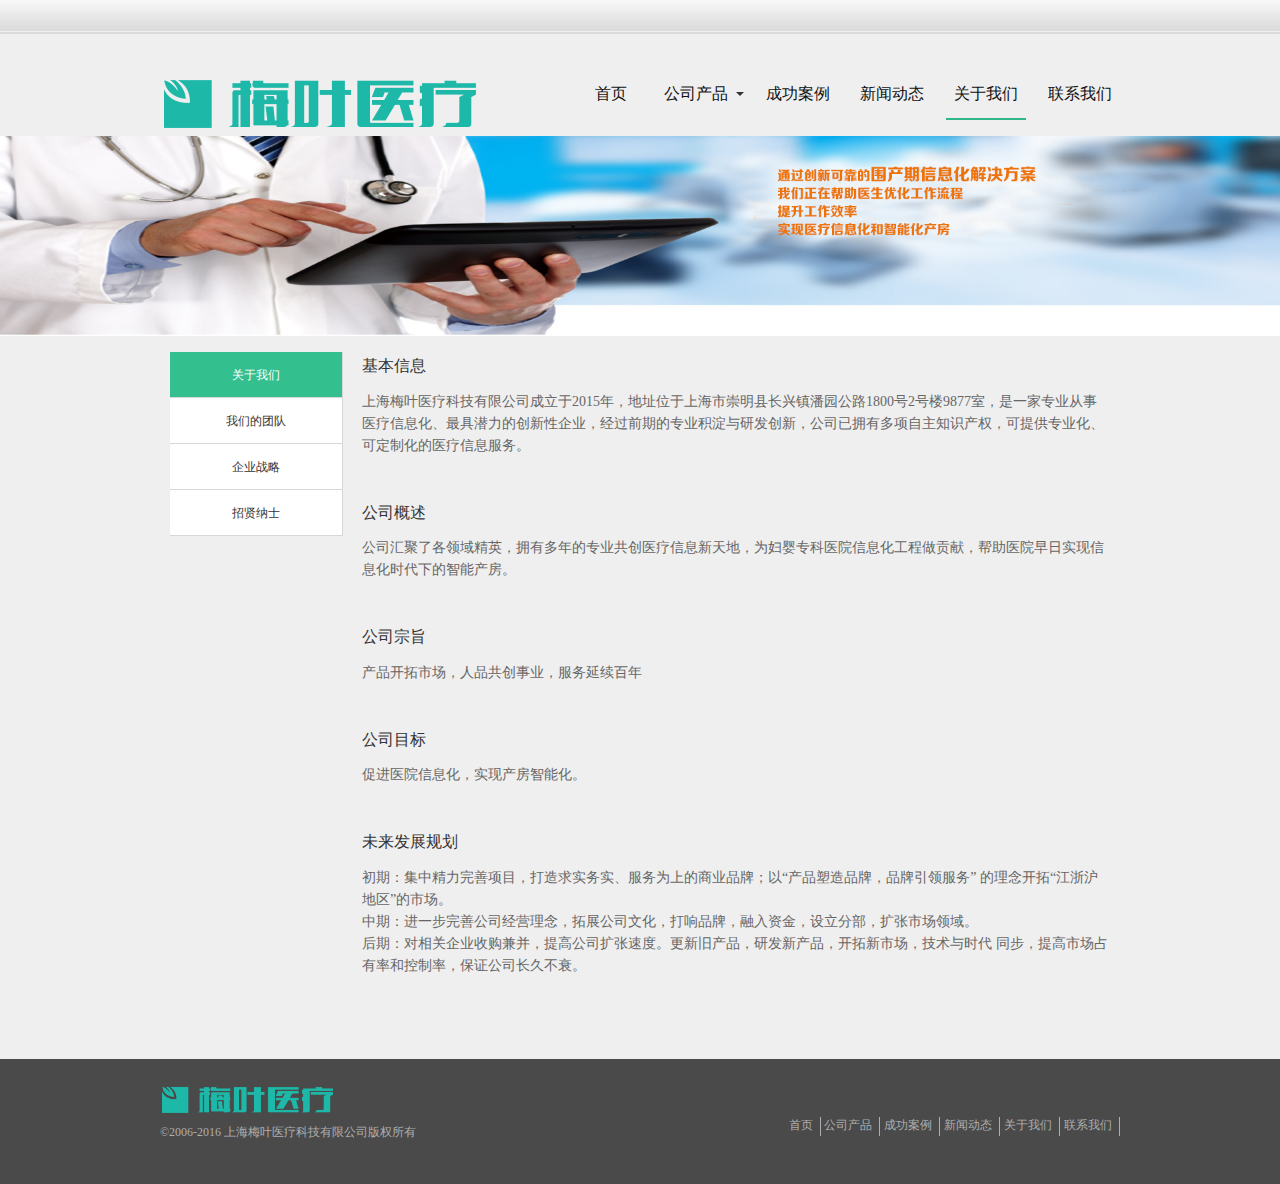
<file: imedical/about.html>
<!DOCTYPE html>
<html lang="en">

<head>
    <meta charset="UTF-8">
    <meta name="description" content="上海梅叶医疗科技有限公司官方首页">
    <meta name="keywords" content="梅叶 医疗 ">
    <title>上海梅叶医疗科技有限公司</title>
    <link rel="shortcut icon" href="res/ico.ico" type="image/x-icon">
    <link rel="stylesheet" href="css/zerogrid.css">
    <link rel="stylesheet" href="css/style.css">
    <script type="text/javascript" src="js/jquery-1.12.0.min.js"></script>
    <script type="text/javascript" src="js/function.js"></script>
    <!-- Mobile Specific Metas
  ================================================== -->
    <meta name="viewport" content="width=device-width, initial-scale=1, maximum-scale=1">
    <!-- CSS
  ================================================== -->
</head>
</head>

<body>
    <header>
        <div class="TopTable"></div>
        <div class="WebHeader">
            <div class="HeadRow">
                <div class="logo">
                    <img src="res/logo1.png" alt="logo">
                </div>
                <div class="nav">
                    <ul>
                        <li><a href="index.html">首页</a></li>
                        <li class="pdtLi"><a href="product.html">公司产品<b></b></a>
                            <div class="down-con">
                                <ul>
                                    <li><a href="product_detail_1.html" target="_blank"><span ></span>围产信息管理系统</a></li>
                                    <li><a href="product_detail_2.html" target="_blank"><span></span>数据统计分析系统</a></li>
                                    <li><a href="product_detail_3.html" target="_blank"><span ></span>移动终端信息系统</a></li>
                                    <li><a href="product_detail_4.html" target="_blank"><span ></span>信息采集设备</a></li>
                                    <li><a href="product_detail_5.html" target="_blank"><span ></span>数字大屏</a></li>
                                </ul>
                            </div>
                        </li>
                        <li><a href="example.html">成功案例</a></li>
                        <li><a href="news.html">新闻动态</a></li>
                        <li class="active"><a href="about.html">关于我们</a></li>
                        <li><a href="contact.html">联系我们</a></li>
                    </ul>
                </div>
                <!-- 移动显示开始 -->
                <div class="sideNav">
                    <div class="navBtn">
                        <a href="index.html"><span>首页</span></a>
                    </div>
                    <div class="navBtn">
                        <a href="product.html"><span>公司产品</span></a>
                    </div>
                    <div class="navBtn">
                        <a href="example.html"><span>成功案例</span></a>
                    </div>
                    <div class="navBtn">
                        <a href="news.html"><span>新闻动态</span></a>
                    </div>
                    <div class="navBtn on">
                        <a href="about.html"><span>关于我们</span></a>
                    </div>
                    <div class="navBtn">
                        <a href="contact.html"><span>联系我们</span></a>
                    </div>
                    <div class="navBtn on return">
                        <img src="res/return.png">
                    </div>
                </div>
                <div class="menu">
                    <img src="res/menu.png" alt="menu">
                </div>
                <!-- 移动显示结束 -->
            </div>
        </div>
        <div class="banner_c">
            <img src="res/banner/4.png" alt="contact">
        </div>
    </header>
    <section>
        <div class="zerogrid wrap">
            <div class="col-1-5 zerogrid">
                <div class="wrap-col">
                    <div class="tabTable">
                        <div class="tabBtn"><span>关于我们</span></div>
                        <div class="tabBtn"><span>我们的团队</span></div>
                        <div class="tabBtn"><span>企业战略</span></div>
                        <div class="tabBtn"><span>招贤纳士</span></div>
                    </div>
                </div>
            </div>
            <div class="col-4-5 zerogrid">
                <div class="wrap-col">
                    <div class="article">
                        <article class="on">
                            <h2>基本信息</h2>
                            <p>上海梅叶医疗科技有限公司成立于2015年，地址位于上海市崇明县长兴镇潘园公路1800号2号楼9877室，是一家专业从事医疗信息化、最具潜力的创新性企业，经过前期的专业积淀与研发创新，公司已拥有多项自主知识产权，可提供专业化、可定制化的医疗信息服务。</p>
                            <br>
                            <h2>公司概述</h2>
                            <p>公司汇聚了各领域精英，拥有多年的专业共创医疗信息新天地，为妇婴专科医院信息化工程做贡献，帮助医院早日实现信息化时代下的智能产房。</p>
                            <br>
                            <h2>公司宗旨</h2>
                            <p>产品开拓市场，人品共创事业，服务延续百年</p>
                            <br>
                            <h2>公司目标</h2>
                            <p>促进医院信息化，实现产房智能化。</p>
                            <br>
                            <h2>未来发展规划</h2>
                            <p>初期：集中精力完善项目，打造求实务实、服务为上的商业品牌；以“产品塑造品牌，品牌引领服务” 的理念开拓“江浙沪地区”的市场。
                                <br>中期：进一步完善公司经营理念，拓展公司文化，打响品牌，融入资金，设立分部，扩张市场领域。
                                <br>后期：对相关企业收购兼并，提高公司扩张速度。更新旧产品，研发新产品，开拓新市场，技术与时代 同步，提高市场占有率和控制率，保证公司长久不衰。</p>
                            <br>
                            <div class="scrollup">回到顶部</div>
                        </article>
                        <article>
                            <h2>我们的团队</h2>
                            <p>我们是追求品质、力求不断超越自己的团队，每一位成员都是亲密的伙伴，与公司一起成长和发展。 我们尊重每次的合作机会与挑战，不断精进，力求完美。团队秉承专注、专业的医疗软件研发精神，让客户通过使用本公司产品，实现医院医疗的最大价值，（并发掘无限的可能）。热爱科技创新并坚信创新力量的信念让我们不断前进。
                            </p>
                            <br>
                            <p>we are the pursuit of quality, and strive to continuously exceed their own team, each member is a close partner, grows and develops together with the company. We respect each cooperation opportunity and challenge, and constantly improve and strive to perfect. Team adhering to the focus, professional spirit of medical software research and development, let the customer through the use of the company's products, maximizes the value of hospital care, and discovers unlimited possibilities. Love science and technology innovation and believe in innovation power of faith keep us moving forward.</p>
                            <div class="scrollup">回到顶部</div>
                        </article>
                        <article>
                            <img src="res/cog.png" alt="cog" style="width: 60%;float: right;">
                            <h2>梅叶医疗</h2>
                            <p>MEDICAL -- 医疗 致力于围产期医学的信息助手；
                                <br>临床医护人员的日常工具；
                                <br>医护人员的掌上平台；
                                <br>智能医学数据收集；
                                <br>沟通医患；
                                <br>高效管理；
                                <br>临床=科研…
                            </p>
                            <br>
                            <h2>梅叶互联</h2>
                            <p>物物互联—沟通设备之间；
                                <br>人机互联—人机交互互联；
                                <br>网网互联—内网网互联；
                                <br>医患互联—跨时空沟通；
                                <br>医医互联—实时互动，学习交流；
                                <br>患患互联—互相交流，分享经验…
                            </p>
                            <br>
                            <h2>梅叶大数据</h2>
                            <p>
                                <br>DATA—数据
                                <br>孕期数据—数据中心—数据分析；
                                <br>分娩数据—数据收集--数据荟萃；
                                <br>产时数据—分秒再现—洞悉未来；
                                <br>新生儿数据—汇集分类—观察预测；
                                <br>成长数据—时刻关心—祖国未来；
                                <br>数据—计算—思考—验证—预测--一切皆有可能…
                            </p>
                            <div class="scrollup">回到顶部</div>
                        </article>
                        <article>    
                            <p style="text-align: center; color: #dca733">MEDICAL -- 医疗 致力于围产期医学的信息助手;
                                <br>
                                <br>梦想是个放大的过程，自信是个累积的过程
                                <br>
                                <br>在这里，你会有足够的自信去放大你的梦想
                                <br>
                                <br>梦想没有最大，只有更大；力量没有最大，只有更大
                                <br>
                                <br>在这里，你会有足够的力量去放大你的梦想
                                <br>
                                <br>基本的五险一金、丰盛的节日福利
                                <br>
                                <br>丰厚的项目提成，丰富的业余生活
                                <br>
                                <br>梦在这里，等你来实现！
                            </p>
                            <img src="res/addus_03.png" alt="addus" style="width: 80%">
                            <div class="scrollup">回到顶部</div>
                        </article>
                    </div>
                     <!-- <div class="Nbtn Nbtn_l"><img src="res/leftV.png" alt="left"></div>
                    <div class="Nbtn Nbtn_r"><img src="res/rightV.png" alt="right"></div> -->
                </div>
                <div class="wrap-col">
                </div>
            </div>
        </div>
        <div class="to-top">
            <a href="#top" target="_self">
                <img src="res/br_up.png" alt="">
            </a>
        </div>
    </section>
    <footer>
        <div class="wrap clearfix">
            <div class="Lfoot">
                <img src="res/logo1.png" alt="logo">
                <br>
                <p>©2006-2016 上海梅叶医疗科技有限公司版权所有</p>
            </div>
            <div class="Rfoot">
                <ul>
                    <li><a href="index.html">首页</a></li>
                    <li><a href="product.html">公司产品</a></li>
                    <li><a href="example.html">成功案例</a></li>
                    <li><a href="news.html">新闻动态</a></li>
                    <li><a href="about.html">关于我们</a></li>
                    <li><a href="contact.html">联系我们</a></li>
                    <!-- <li class="lastLi"><a href="#">留言板</a></li> -->
            </div>
        </div>
    </footer>
</body>

</html>
</file>
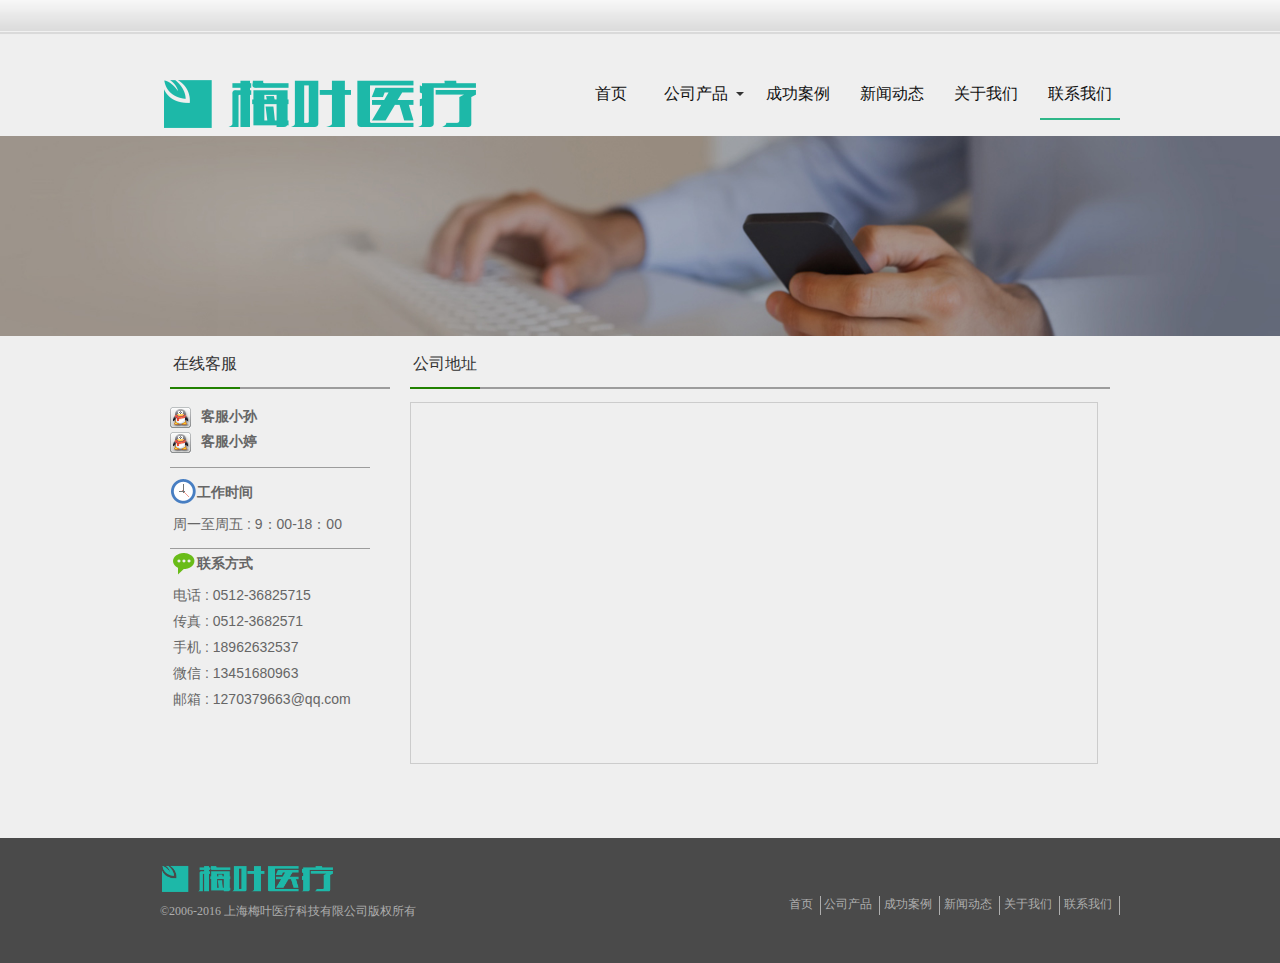
<file: imedical/contact.html>
<!DOCTYPE html>
<html lang="en">

<head>
    <meta charset="UTF-8">
    <meta name="description" content="上海梅叶医疗科技有限公司官方首页">
    <meta name="keywords" content="梅叶 医疗 ">
    <title>上海梅叶医疗科技有限公司</title>
    <link rel="shortcut icon" href="res/ico.ico" type="image/x-icon">
    <link rel="stylesheet" href="css/zerogrid.css">
    <link rel="stylesheet" href="css/style.css">
    <script type="text/javascript" src="js/jquery-1.12.0.min.js"></script>
    <script type="text/javascript" src="js/function.js"></script>
        <!-- Mobile Specific Metas
  ================================================== -->
    <meta name="viewport" content="width=device-width, initial-scale=1, maximum-scale=1">
    <!-- CSS
  ================================================== -->
</head>
</head>

<body>
    <header>
        <div class="TopTable"></div>
        <div class="WebHeader wrap">
            <div class="HeadRow ">
                <div class="logo">
                    <img src="res/logo1.png" alt="logo">
                </div>
                <div class="nav">
                    <ul>
                        <li><a href="index.html">首页</a></li>
                        <li class="pdtLi"><a href="product.html">公司产品<b></b></a>
                            <div class="down-con">
                                <ul>
                                    <li><a href="product_detail_1.html" target="_blank"><span ></span>围产信息管理系统</a></li>
                                    <li><a href="product_detail_2.html" target="_blank"><span></span>数据统计分析系统</a></li>
                                    <li><a href="product_detail_3.html" target="_blank"><span ></span>移动终端信息系统</a></li>
                                    <li><a href="product_detail_4.html" target="_blank"><span ></span>信息采集设备</a></li>
                                    <li><a href="product_detail_5.html" target="_blank"><span ></span>数字大屏</a></li>
                                </ul>
                            </div>
                        </li>
                        <li><a href="example.html">成功案例</a></li>
                        <li><a href="news.html">新闻动态</a></li>
                        <li><a href="about.html">关于我们</a></li>
                        <li class="active"><a href="contact.html">联系我们</a></li>
                    </ul>
                </div>
                <!-- 移动显示开始 -->
                <div class="sideNav">  
                    <div class="navBtn">
                        <a href="index.html"><span>首页</span></a>
                    </div>

                    <div class="navBtn">
                        <a href="product.html"><span>公司产品</span></a>
                    </div>
                    <div class="navBtn">
                        <a href="example.html"><span>成功案例</span></a>
                    </div>
                    <div class="navBtn">
                        <a href="news.html"><span>新闻动态</span></a>
                    </div>
                    <div class="navBtn">
                        <a href="about.html"><span>关于我们</span></a>
                    </div>
                    <div class="navBtn on">
                        <a href="contact.html"><span>联系我们</span></a>
                    </div>
                    <div class="navBtn on return">
                        <img src="res/return.png">
                    </div>
                </div>
                <div class="menu">
                    <img src="res/menu.png" alt="menu">
                </div>
                <!-- 移动显示结束 -->
            </div>
        </div>
        <div class="banner_c">
            <img src="res/banner/contact.jpg" alt="contact">
        </div>
    </header>
    <section>
        <div class="zerogrid wrap">
            <div class="col-1-4">
                <div class="title_2">
                    <h2>在线客服</h2></div>
                <div class="wrap-col">
                    <div class="BorderLine">
                        <div class="MainLine"></div>
                        <div class="SideLine"></div>
                    </div>
                    <div class="table_1">
                        <table>
                            <tbody>
                                <tr>
                                    <div class="TableTile service clearfix" id="callSun">
                                        <img src="res/pa45.gif" alt="qq">
                                        <p><b>客服小孙</b></p>
                                    </div>
                                </tr>
                                <tr>
                                    <div class="TableTile service clearfix" id="callTing">
                                        <img src="res/pa45.gif" alt="qq">
                                        <p><b>客服小婷</b></p>
                                    </div>
                                </tr>
                            </tbody>
                        </table>
                    </div>
                    <div class="table_1">
                        <table>
                            <tbody>
                                <tr>
                                    <div class="TableTile">
                                        <img src="res/serviceOnlineTime1.png" alt="time">
                                        <p><b>工作时间</b></p>
                                    </div>
                                </tr>
                                <tr>
                                    <td>周一至周五 :</td>
                                    <td>9：00-18：00</td>
                                </tr>
                            </tbody>
                        </table>
                    </div>
                    <div class="table_0">
                        <table>
                            <tbody>
                                <tr>
                                    <div class="TableTile">
                                        <img src="res/serviceOnlineCall.png" alt="call">
                                        <p><b>联系方式</b></p>
                                    </div>
                                </tr>
                                <tr>
                                    <td>电话 :</td>
                                    <td>0512-36825715</td>
                                </tr>
                                <tr>
                                    <td>传真 :</td>
                                    <td>0512-3682571</td>
                                </tr>
                                <tr>
                                    <td>手机 :</td>
                                    <td>18962632537</td>
                                </tr>
                                <tr>
                                    <td>微信 :</td>
                                    <td>13451680963</td>
                                </tr>
                                <tr>
                                    <td>邮箱 :</td>
                                    <td>1270379663@qq.com</td>
                                </tr>
                            </tbody>
                        </table>
                    </div>
                    <iframe style="display: none" src="about:blank" name="qq_frame" id="qq_frame"></iframe>
                </div>
            </div>
            <div class="col-3-4">
                <div class="title_2">
                    <h2>公司地址</h2>
                </div>
                <div class="wrap-col">
                    <div class="BorderLine">
                        <div class="MainLine"></div>
                        <div class="SideLine"></div>
                    </div>
                </div>
                <div class="wrap-col">
                    <iframe src="map.html" width="100%" height="380px" frameborder="0" style="border: 0"></iframe>
                </div>
            </div>
        </div>
        <div class="to-top">
            <a href="#top" target="_self">
                <img src="res/br_up.png" alt="">
            </a>
        </div>
    </section>
    <footer>
        <div class="wrap clearfix">
            <div class="Lfoot">
                <img src="res/logo1.png" alt="logo">
                <br>
                <p>©2006-2016 上海梅叶医疗科技有限公司版权所有</p>
            </div>
            <div class="Rfoot">
                <ul>
                    <li><a href="index.html">首页</a></li>
                    <li><a href="product.html">公司产品</a></li>
                    <li><a href="example.html">成功案例</a></li>
                    <li><a href="news.html">新闻动态</a></li>
                    <li><a href="about.html">关于我们</a></li>
                    <li><a href="contact.html">联系我们</a></li>
                    <!-- <li class="lastLi"><a href="#">留言板</a></li> -->
                </ul>
            </div>
        </div>
    </footer>
</body>

</html>
</file>
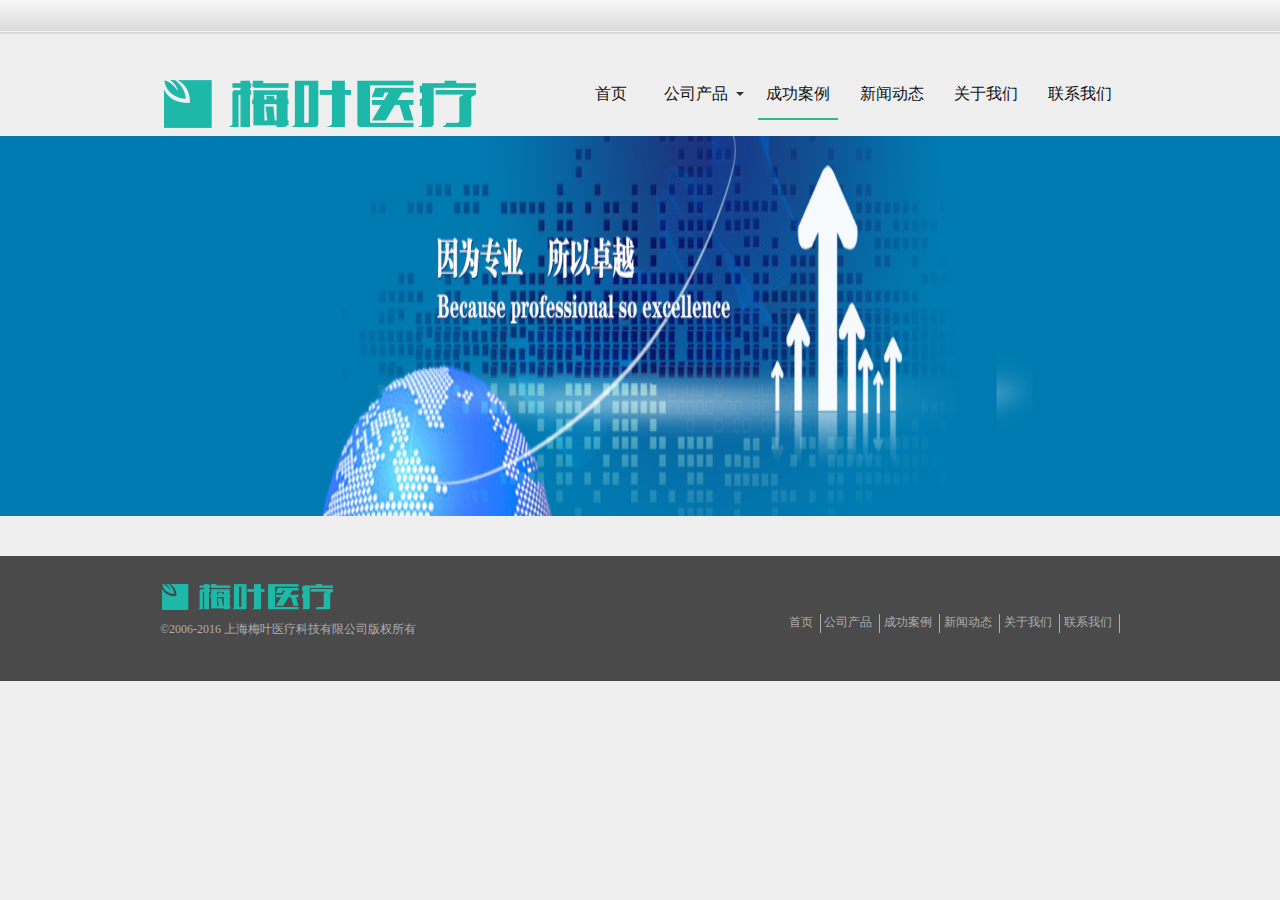
<file: imedical/example.html>
<!DOCTYPE html>
<html lang="en">

<head>
    <meta charset="UTF-8">
    <meta name="description" content="上海梅叶医疗科技有限公司官方首页">
    <meta name="keywords" content="梅叶 医疗 ">
    <title>上海梅叶医疗科技有限公司</title>
    <link rel="shortcut icon" href="res/ico.ico" type="image/x-icon">
    <link rel="stylesheet" href="css/zerogrid.css">
    <link rel="stylesheet" href="css/style.css">
    <script type="text/javascript" src="js/jquery-1.12.0.min.js"></script>
    <script type="text/javascript" src="js/function.js"></script>
        <!-- Mobile Specific Metas
  ================================================== -->
    <meta name="viewport" content="width=device-width, initial-scale=1, maximum-scale=1">
    <!-- CSS
  ================================================== -->
</head>
</head>

<body>
    <header>
        <div class="TopTable"></div>
        <div class="WebHeader">
            <div class="HeadRow">
                <div class="logo">
                    <img src="res/logo1.png" alt="logo">
                </div>
                <div class="nav">
                    <ul>
                        <li><a href="index.html">首页</a></li>
                        <li class="pdtLi"><a href="product.html">公司产品<b></b></a>
                            <div class="down-con">
                                <ul>
                                    <li><a href="product_detail_1.html" target="_blank"><span ></span>围产信息管理系统</a></li>
                                    <li><a href="product_detail_2.html" target="_blank"><span></span>数据统计分析系统</a></li>
                                    <li><a href="product_detail_3.html" target="_blank"><span ></span>移动终端信息系统</a></li>
                                    <li><a href="product_detail_4.html" target="_blank"><span ></span>信息采集设备</a></li>
                                    <li><a href="product_detail_5.html" target="_blank"><span ></span>数字大屏</a></li>
                                </ul>
                            </div>
                        </li>
                        <li class="active"><a href="example.html">成功案例</a></li>
                        <li><a href="news.html">新闻动态</a></li>
                        <li><a href="about.html">关于我们</a></li>
                        <li><a href="contact.html">联系我们</a></li>
                    </ul>
                </div>
                <!-- 移动显示开始 -->
                <div class="sideNav">  
                    <div class="navBtn">
                        <a href="index.html"><span>首页</span></a>
                    </div>
                    <div class="navBtn on">
                        <a href="product.html"><span>成功案例</span></a>
                    </div>
                    <div class="navBtn">
                        <a href="news.html"><span>新闻动态</span></a>
                    </div>
                    <div class="navBtn">
                        <a href="about.html"><span>关于我们</span></a>
                    </div>
                    <div class="navBtn">
                        <a href="contact.html"><span>联系我们</span></a>
                    </div>
                    <div class="navBtn"></div>
                    <div class="navBtn on return">
                        <img src="res/return.png">
                    </div>
                </div>
                <div class="menu">
                    <img src="res/menu.png" alt="menu">
                </div>
                <!-- 移动显示结束 -->
            </div>
        </div>
        <div class="banner">
            <ul class="imgs">
                <li><img src="./res/banner/3.png"></li>
                <li><img src="./res/banner/2.png"></li>
                <li><img src="./res/banner/1.png"></li>
            </ul>
            <!--左右箭头 -->
            <div class="btn btn_l"><img src="res/left.png" alt="left"></div>
            <div class="btn btn_r"><img src="res/right.png" alt="right"></div>
        </div>
    </header>
    <section>
    <div class="to-top">
            <a href="#top" target="_self">
                <img src="res/br_up.png" alt="">
            </a>
        </div>
    </section>
    <footer>
        <div class="wrap clearfix">
            <div class="Lfoot">
                <img src="res/logo1.png" alt="logo">
                <br>
                <p>©2006-2016 上海梅叶医疗科技有限公司版权所有</p>
            </div>
            <div class="Rfoot">
                <ul>
                    <li><a href="index.html">首页</a></li>
                    <li><a href="product.html">公司产品</a></li>
                    <li><a href="example.html">成功案例</a></li>
                    <li><a href="news.html">新闻动态</a></li>
                    <li><a href="about.html">关于我们</a></li>
                    <li><a href="contact.html">联系我们</a></li>
                    <!-- <li class="lastLi"><a href="#">留言板</a></li> -->
                </ul>
            </div>
        </div>
    </footer>
</body>

</html>
</file>
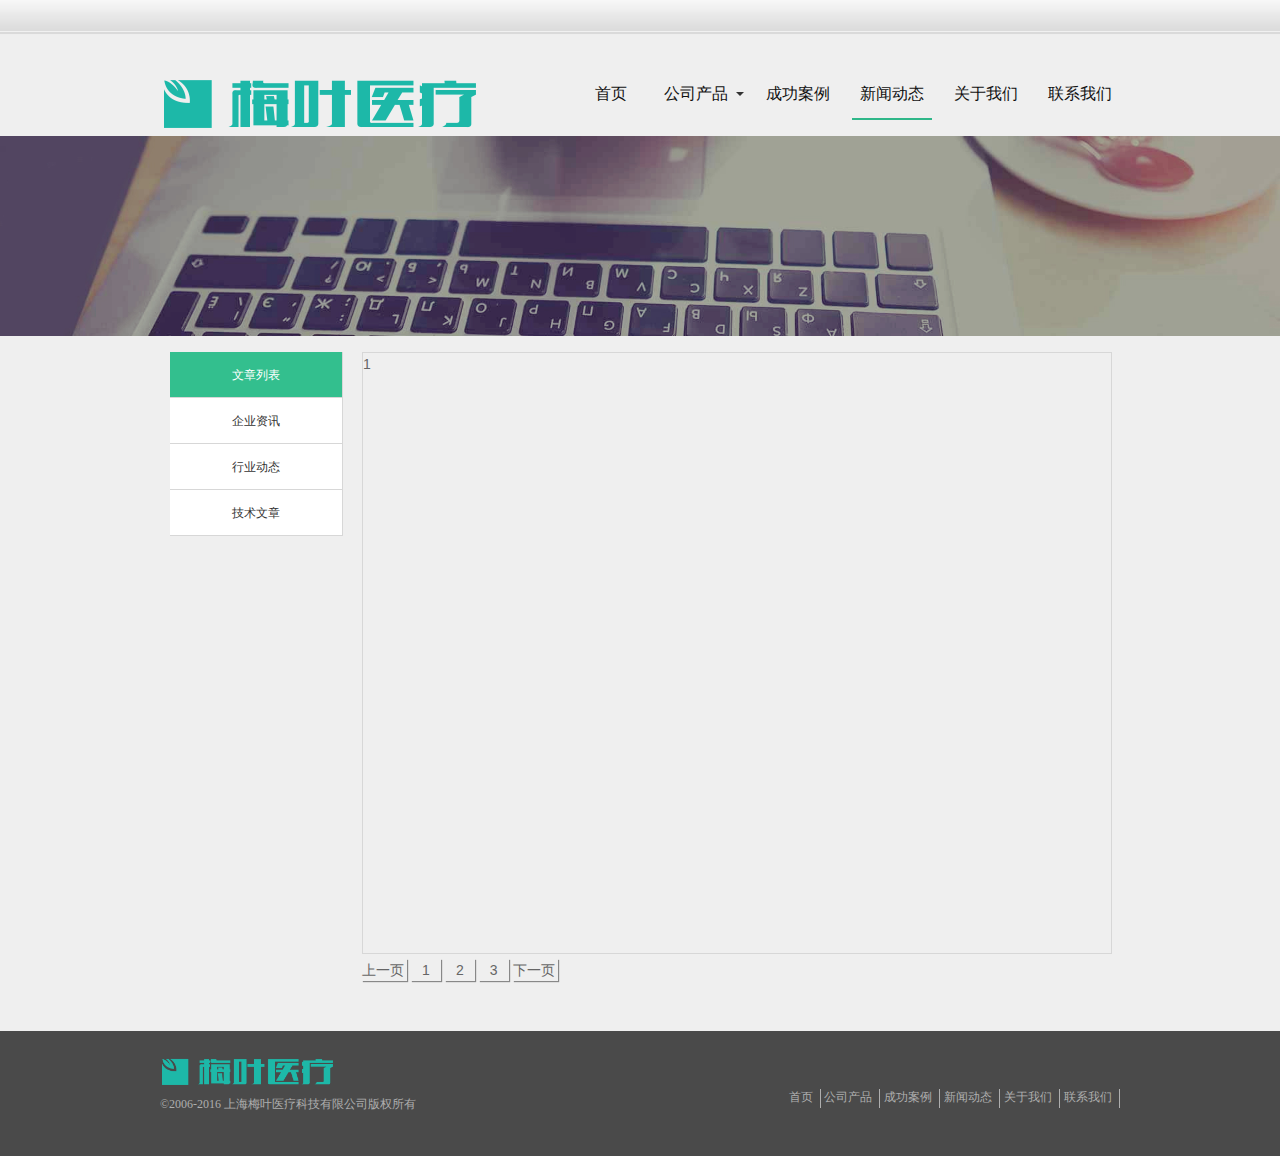
<file: imedical/news.html>
<!DOCTYPE html>
<html lang="en">

<head>
    <meta charset="UTF-8">
    <meta name="description" content="上海梅叶医疗科技有限公司官方首页">
    <meta name="keywords" content="梅叶 医疗 ">
    <title>上海梅叶医疗科技有限公司</title>
    <link rel="shortcut icon" href="res/ico.ico" type="image/x-icon">
    <link rel="stylesheet" href="css/zerogrid.css">
    <link rel="stylesheet" href="css/style.css">
    <script type="text/javascript" src="js/jquery-1.12.0.min.js"></script>
    <script type="text/javascript" src="js/function.js"></script>
    <!-- Mobile Specific Metas
  ================================================== -->
    <meta name="viewport" content="width=device-width, initial-scale=1, maximum-scale=1">
    <!-- CSS
  ================================================== -->
</head>
</head>

<body>
    <header>
        <div class="TopTable"></div>
        <div class="WebHeader">
            <div class="HeadRow">
                <div class="logo">
                    <img src="res/logo1.png" alt="logo">
                </div>
                <div class="nav">
                    <ul>
                        <li><a href="index.html">首页</a></li>
                        <li class="pdtLi"><a href="product.html">公司产品<b></b></a>
                            <div class="down-con">
                                <ul>
                                    <li><a href="product_detail_1.html" target="_blank"><span ></span>围产信息管理系统</a></li>
                                    <li><a href="product_detail_2.html" target="_blank"><span></span>数据统计分析系统</a></li>
                                    <li><a href="product_detail_3.html" target="_blank"><span ></span>移动终端信息系统</a></li>
                                    <li><a href="product_detail_4.html" target="_blank"><span ></span>信息采集设备</a></li>
                                    <li><a href="product_detail_5.html" target="_blank"><span ></span>数字大屏</a></li>
                                </ul>
                            </div>
                        </li>
                        <li><a href="example.html">成功案例</a></li>
                        <li class="active"><a href="news.html">新闻动态</a></li>
                        <li><a href="about.html">关于我们</a></li>
                        <li><a href="contact.html">联系我们</a></li>
                    </ul>
                </div>
                <!-- 移动显示开始 -->
                <div class="sideNav">
                    <div class="navBtn">
                        <a href="index.html"><span>首页</span></a>
                    </div>
                    <div class="navBtn">
                        <a href="product.html"><span>公司产品</span></a>
                    </div>
                    <div class="navBtn">
                        <a href="example.html"><span>成功案例</span></a>
                    </div>
                    <div class="navBtn on">
                        <a href="news.html"><span>新闻动态</span></a>
                    </div>
                    <div class="navBtn">
                        <a href="about.html"><span>关于我们</span></a>
                    </div>
                    <div class="navBtn">
                        <a href="contact.html"><span>联系我们</span></a>
                    </div>
                    <div class="navBtn on return">
                        <img src="res/return.png">
                    </div>
                </div>
                <div class="menu">
                    <img src="res/menu.png" alt="menu">
                </div>
                <!-- 移动显示结束 -->
            </div>
        </div>
        <div class="banner_c">
            <img src="res/banner/5.jpg" alt="contact">
        </div>
    </header>
    <section>
        <div class="zerogrid wrap">
            <div class="col-1-5 zerogrid">
                <div class="wrap-col">
                    <div class="tabTable">
                        <div class="tabBtn"><span>文章列表</span></div>
                        <div class="tabBtn"><span>企业资讯</span></div>
                        <div class="tabBtn"><span>行业动态</span></div>
                        <div class="tabBtn"><span>技术文章</span></div>
                    </div>
                </div>
            </div>
            <div class="col-4-5 zerogrid">
                <div class="wrap-col">
                    <div class="article">
                        <article class="on">
                            <div class="newsConrent">1</div>
                        </article>
                        <article>
                            <div class="newsConrent">2</div>
                        </article>
                        <article>
                            <div class="newsConrent">3</div>
                        </article>
                        <article>
                            <div class="newsConrent">4</div>
                        </article>
                    </div>
                    <div class="pagenation" id="pagenation">
                        <div class="prev">
                            <span>
                             上一页   
                            </span>
                        </div>
                        <div class="pagno">
                            <span>
                            1
                        </span>
                        </div>
                        <div class="pagno">
                            <span>
                            2
                        </span>
                        </div>
                        <div class="pagno">
                            <span>
                            3
                        </span>
                        </div>
                        <div class="next">
                            <span>
                            下一页
                        </span>
                        </div>
                    </div>
                    <div class="scrollup">回到顶部</div>
                </div>
            </div>
        </div>
        <div class="to-top">
            <a href="#top" target="_self">
                <img src="res/br_up.png" alt="">
            </a>
        </div>
    </section>
    <footer>
        <div class="wrap clearfix">
            <div class="Lfoot">
                <img src="res/logo1.png" alt="logo">
                <br>
                <p>©2006-2016 上海梅叶医疗科技有限公司版权所有</p>
            </div>
            <div class="Rfoot">
                <ul>
                    <li><a href="index.html">首页</a></li>
                    <li><a href="product.html">公司产品</a></li>
                    <li><a href="example.html">成功案例</a></li>
                    <li><a href="news.html">新闻动态</a></li>
                    <li><a href="about.html">关于我们</a></li>
                    <li><a href="contact.html">联系我们</a></li>
                    <!-- <li class="lastLi"><a href="#">留言板</a></li> -->
                </ul>
            </div>
        </div>
    </footer>
</body>

</html>
</file>
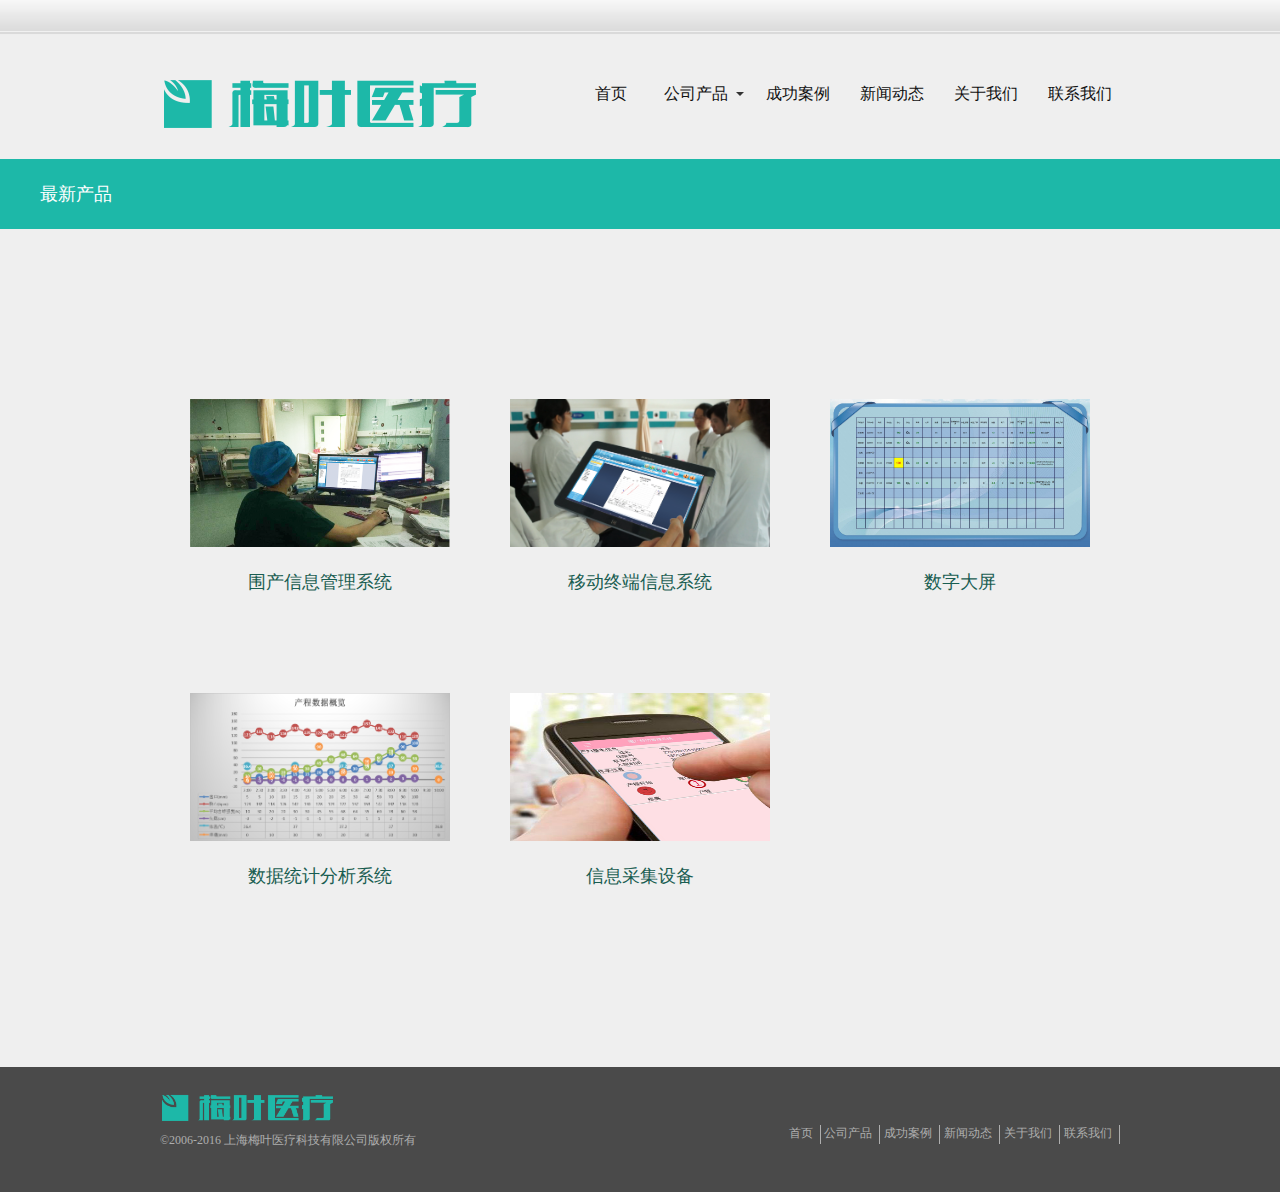
<file: imedical/product.html>
<!DOCTYPE html>
<html lang="en">

<head>
    <meta charset="UTF-8">
    <meta name="description" content="上海梅叶医疗科技有限公司官方首页">
    <meta name="keywords" content="梅叶 医疗 ">
    <title>上海梅叶医疗科技有限公司</title>
    <link rel="shortcut icon" href="res/ico.ico" type="image/x-icon">
    <link rel="stylesheet" href="css/zerogrid.css">
    <link rel="stylesheet" href="css/style.css">
    <script type="text/javascript" src="js/jquery-1.12.0.min.js"></script>
    <script type="text/javascript" src="js/function.js"></script>
    <!-- Mobile Specific Metas
  ================================================== -->
    <meta name="viewport" content="width=device-width, initial-scale=1, maximum-scale=1">
    <!-- CSS
  ================================================== -->
</head>
</head>

<body>
    <header>
        <div class="TopTable"></div>
        <div class="WebHeader">
            <div class="HeadRow">
                <div class="logo">
                    <img src="res/logo1.png" alt="logo">
                </div>
                <div class="nav">
                    <ul>
                        <li><a href="index.html">首页</a></li>
                        <li class="pdtLi"><a href="product.html">公司产品<b></b></a>
                            <div class="down-con">
                                <ul>
                                    <li><a href="product_detail_1.html" target="_blank"><span ></span>围产信息管理系统</a></li>
                                    <li><a href="product_detail_2.html" target="_blank"><span></span>数据统计分析系统</a></li>
                                    <li><a href="product_detail_3.html" target="_blank"><span ></span>移动终端信息系统</a></li>
                                    <li><a href="product_detail_4.html" target="_blank"><span ></span>信息采集设备</a></li>
                                    <li><a href="product_detail_5.html" target="_blank"><span ></span>数字大屏</a></li>
                                </ul>
                            </div>
                        </li>
                        <li><a href="example.html">成功案例</a></li>
                        <li><a href="news.html">新闻动态</a></li>
                        <li><a href="about.html">关于我们</a></li>
                        <li><a href="contact.html">联系我们</a></li>
                    </ul>
                </div>
                <!-- 移动显示开始 -->
                <div class="sideNav">
                    <div class="navBtn">
                        <a href="index.html"><span>首页</span></a>
                    </div>
                    <div class="navBtn">
                        <a href="product.html"><span>公司产品</span></a>
                    </div>
                    <div class="navBtn on">
                        <a href="example.html"><span>成功案例</span></a>
                    </div>
                    <div class="navBtn">
                        <a href="news.html"><span>新闻动态</span></a>
                    </div>
                    <div class="navBtn">
                        <a href="about.html"><span>关于我们</span></a>
                    </div>
                    <div class="navBtn">
                        <a href="contact.html"><span>联系我们</span></a>
                    </div>
                    <div class="navBtn on return">
                        <img src="res/return.png">
                    </div>
                </div>
                <div class="menu">
                    <img src="res/menu.png" alt="menu">
                </div>
                <!-- 移动显示结束 -->
            </div>
        </div>
        <div class="listHead">
            <div class="zerogrid">
                <h4>最新产品</h4>
            </div>
        </div>
    </header>
    <section>
        <div class="zerogrid wrap">
            <div class="mulConList clearfix">
                <div class="inner-container col-1-3 ">
                    <div class="wrap-col">
                        <div class="pro-container">
                            <img src="res/product/p1.png" alt="p1">
                            <a href="product_detail_1.html"><h3>围产信息管理系统</h3></a>
                        </div>
                        <div class="pro-container">
                            <img src="res/product/p2.png" alt="p2">
                            <a href=product_detail_2.html""><h3>数据统计分析系统</h3></a>
                        </div>
                    </div>
                </div>
                <div class="inner-container col-1-3">
                    <div class="wrap-col">
                        <div class="pro-container">
                            <img src="res/product/p3.png" alt="p3">
                            <a href="product_detail_3.html"><h3>移动终端信息系统</h3></a>
                        </div>
                        <div class="pro-container">
                            <img src="res/product/p4.png" alt="p4">
                            <a href="product_detail_5.html"><h3>信息采集设备</h3></a>
                        </div>
                    </div>
                </div>
                <div class="inner-container col-1-3">
                    <div class="wrap-col">
                        <div class="pro-container">
                            <img src="res/product/p5.jpg" alt="p5">
                            <a href="product_detail_5.html"><h3>数字大屏</h3></a>
                        </div>
                    </div>
                </div>
            </div>
        </div>
        <div class="to-top">
            <a href="#top" target="_self">
                <img src="res/br_up.png" alt="">
            </a>
        </div>
    </section>
    <footer>
        <div class="wrap clearfix">
            <div class="Lfoot">
                <img src="res/logo1.png" alt="logo">
                <br>
                <p>©2006-2016 上海梅叶医疗科技有限公司版权所有</p>
            </div>
            <div class="Rfoot">
                <ul>
                    <li><a href="index.html">首页</a></li>
                    <li><a href="product.html">公司产品</a></li>
                    <li><a href="example.html">成功案例</a></li>
                    <li><a href="news.html">新闻动态</a></li>
                    <li><a href="about.html">关于我们</a></li>
                    <li><a href="contact.html">联系我们</a></li>
                    <!-- <li class="lastLi"><a href="#">留言板</a></li> -->
                </ul>
            </div>
        </div>
    </footer>
</body>

</html>
</file>
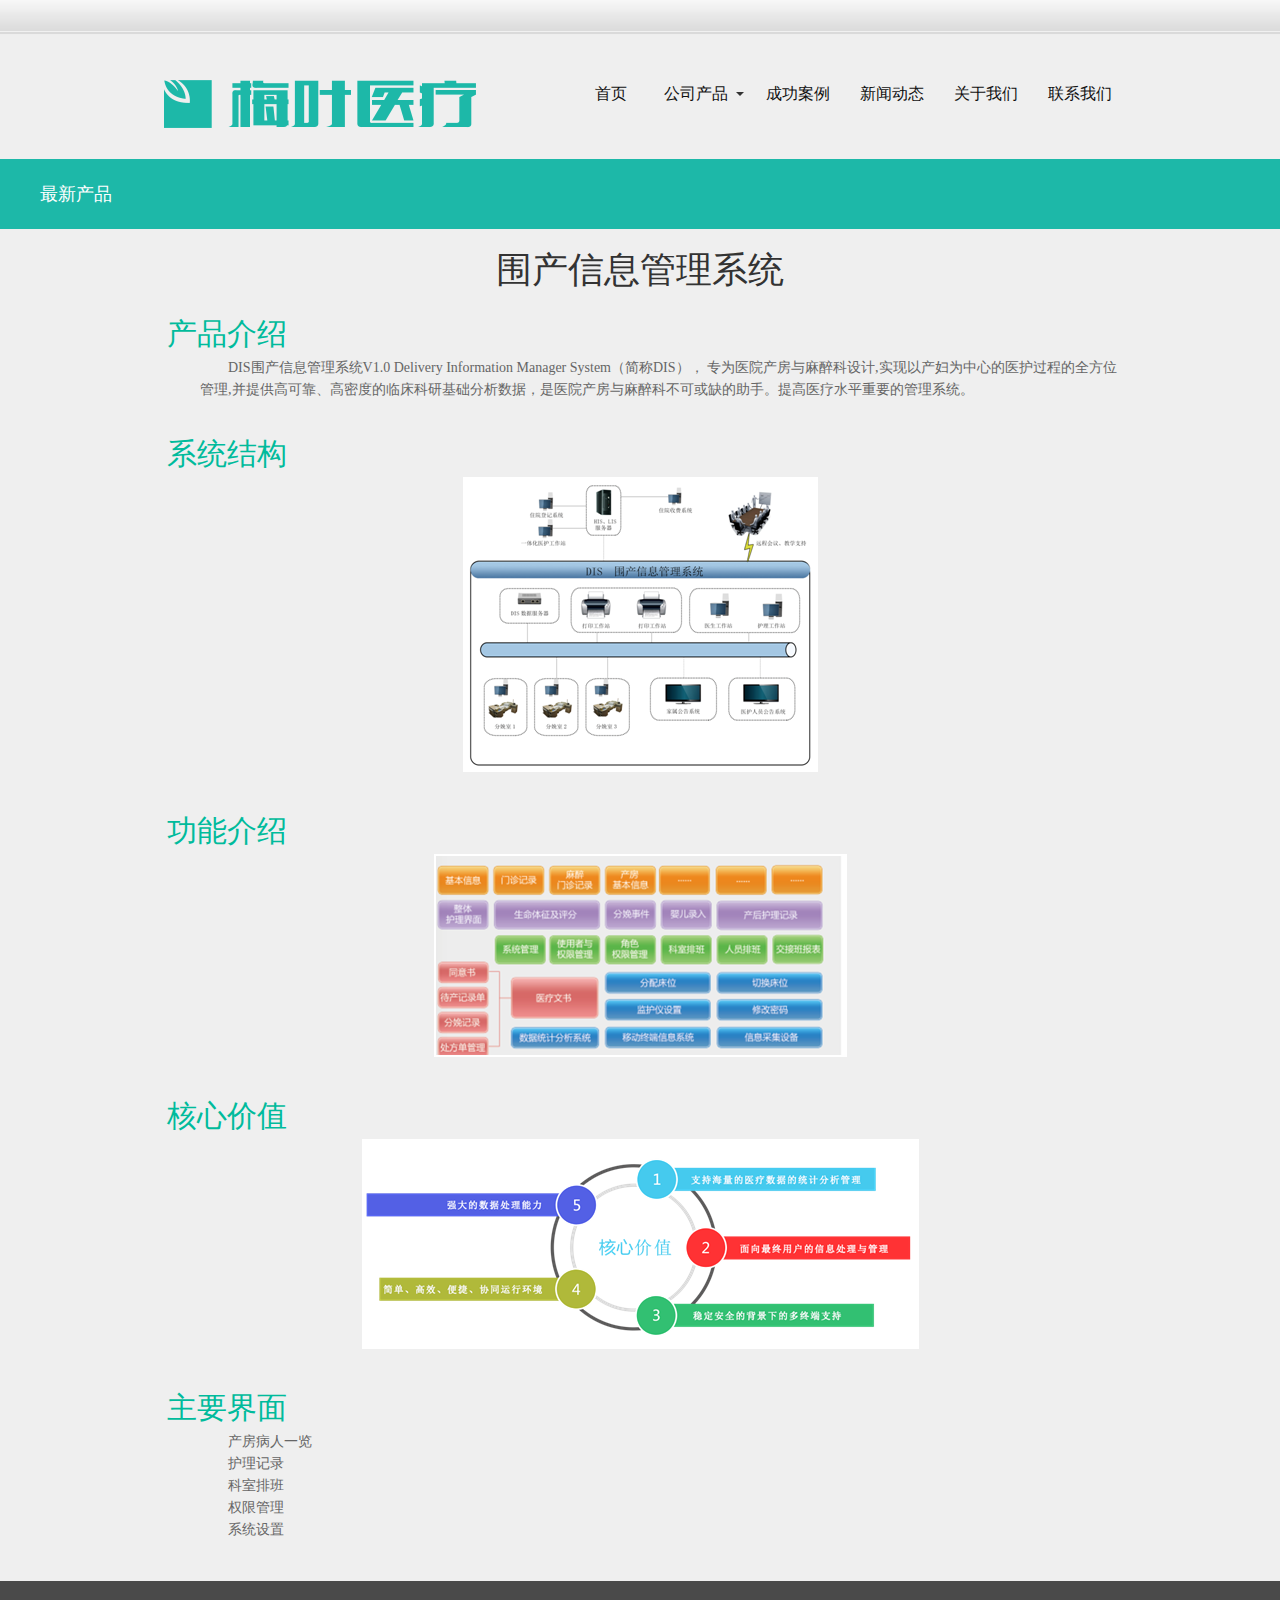
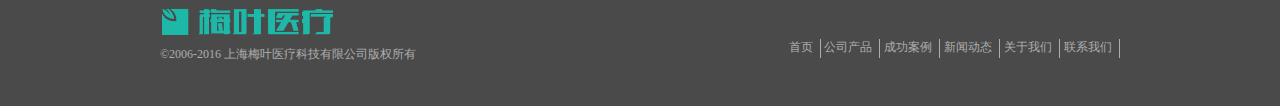
<file: imedical/product_detail_1.html>
<!DOCTYPE html>
<html lang="en">

<head>
    <meta charset="UTF-8">
    <meta name="description" content="上海梅叶医疗科技有限公司官方首页">
    <meta name="keywords" content="梅叶 医疗 ">
    <title>上海梅叶医疗科技有限公司</title>
    <link rel="shortcut icon" href="res/ico.ico" type="image/x-icon">
    <link rel="stylesheet" href="css/zerogrid.css">
    <link rel="stylesheet" href="css/style.css">
    <script type="text/javascript" src="js/jquery-1.12.0.min.js"></script>
    <script type="text/javascript" src="js/function.js"></script>
    <!-- Mobile Specific Metas
  ================================================== -->
    <meta name="viewport" content="width=device-width, initial-scale=1, maximum-scale=1">
    <!-- CSS
  ================================================== -->
</head>
</head>

<body>
    <header>
        <div class="TopTable"></div>
        <div class="WebHeader">
            <div class="HeadRow">
                <div class="logo">
                    <img src="res/logo1.png" alt="logo">
                </div>
                <div class="nav">
                    <ul>
                        <li><a href="index.html">首页</a></li>
                        <li class="pdtLi"><a href="product.html">公司产品<b></b></a>
                            <div class="down-con">
                                <ul>
                                    <li><a href="product_detail_1.html" target="_blank"><span ></span>围产信息管理系统</a></li>
                                    <li><a href="product_detail_2.html" target="_blank"><span></span>数据统计分析系统</a></li>
                                    <li><a href="product_detail_3.html" target="_blank"><span ></span>移动终端信息系统</a></li>
                                    <li><a href="product_detail_4.html" target="_blank"><span ></span>信息采集设备</a></li>
                                    <li><a href="product_detail_5.html" target="_blank"><span ></span>数字大屏</a></li>
                                </ul>
                            </div>
                        </li>
                        <li><a href="example.html">成功案例</a></li>
                        <li><a href="news.html">新闻动态</a></li>
                        <li><a href="about.html">关于我们</a></li>
                        <li><a href="contact.html">联系我们</a></li>
                    </ul>
                </div>
                <!-- 移动显示开始 -->
                <div class="sideNav">
                    <div class="navBtn">
                        <a href="index.html"><span>首页</span></a>
                    </div>
                    <div class="navBtn">
                        <a href="product.html"><span>公司产品</span></a>
                    </div>
                    <div class="navBtn on">
                        <a href="example.html"><span>成功案例</span></a>
                    </div>
                    <div class="navBtn">
                        <a href="news.html"><span>新闻动态</span></a>
                    </div>
                    <div class="navBtn">
                        <a href="about.html"><span>关于我们</span></a>
                    </div>
                    <div class="navBtn">
                        <a href="contact.html"><span>联系我们</span></a>
                    </div>
                    <div class="navBtn on return">
                        <img src="res/return.png">
                    </div>
                </div>
                <div class="menu">
                    <img src="res/menu.png" alt="menu">
                </div>
                <!-- 移动显示结束 -->
            </div>
        </div>
        <div class="listHead">
            <div class="zerogrid">
                <h4>最新产品</h4>
            </div>
        </div>
    </header>
    <section>
        <div class="zerogrid wrap">
            <div class="sinColContent clearfix">
                <h2 class="titileHead">围产信息管理系统</h2>
            </div>
            <div class="inner-container">
                <div class="title_1">
                    <span>产品介绍</span>
                </div>
                <div class="product_p">
                <p>DIS围产信息管理系统V1.0 Delivery Information Manager System（简称DIS）， 专为医院产房与麻醉科设计,实现以产妇为中心的医护过程的全方位管理,并提供高可靠、高密度的临床科研基础分析数据，是医院产房与麻醉科不可或缺的助手。提高医疗水平重要的管理系统。
                </p>
                </div>
            </div>
            <div class="inner-container">
                <div class="title_1">
                    <span>系统结构</span>
                </div>
                <div class="product_img">
                    <img src="res/product/p1-1.png" alt="系统结构">
                </div>
            </div>
            <div class="inner-container">
                <div class="title_1">
                    <span>功能介绍</span>
                </div>
                <div class="product_img">
                    <img src="res/product/p1-2.png" alt="功能介绍">
                </div>
            </div>
            <div class="inner-container">
                <div class="title_1">
                    <span>核心价值</span>
                </div>
                <div class="product_img">
                    <img src="res/product/p1-3.png" alt="核心价值">
                </div>
            </div>
            <div class="inner-container">
                <div class="title_1">
                    <span>主要界面</span>
                </div>
                <div class="product_p">
                <p>产房病人一览</p>
                <p>护理记录</p>
                <p>科室排班</p>
                <p>权限管理</p>
                <p>系统设置</p>
                </div>
            </div>
        </div>
        <div class="to-top">
            <a href="#top" target="_self">
                <img src="res/br_up.png" alt="">
            </a>
        </div>
    </section>
    <footer>
        <div class="wrap clearfix">
            <div class="Lfoot">
                <img src="res/logo1.png" alt="logo">
                <br>
                <p>©2006-2016 上海梅叶医疗科技有限公司版权所有</p>
            </div>
            <div class="Rfoot">
                <ul>
                    <li><a href="index.html">首页</a></li>
                    <li><a href="product.html">公司产品</a></li>
                    <li><a href="example.html">成功案例</a></li>
                    <li><a href="news.html">新闻动态</a></li>
                    <li><a href="about.html">关于我们</a></li>
                    <li><a href="contact.html">联系我们</a></li>
                    <!-- <li class="lastLi"><a href="#">留言板</a></li> -->
                </ul>
            </div>
        </div>
    </footer>
</body>

</html>
</file>
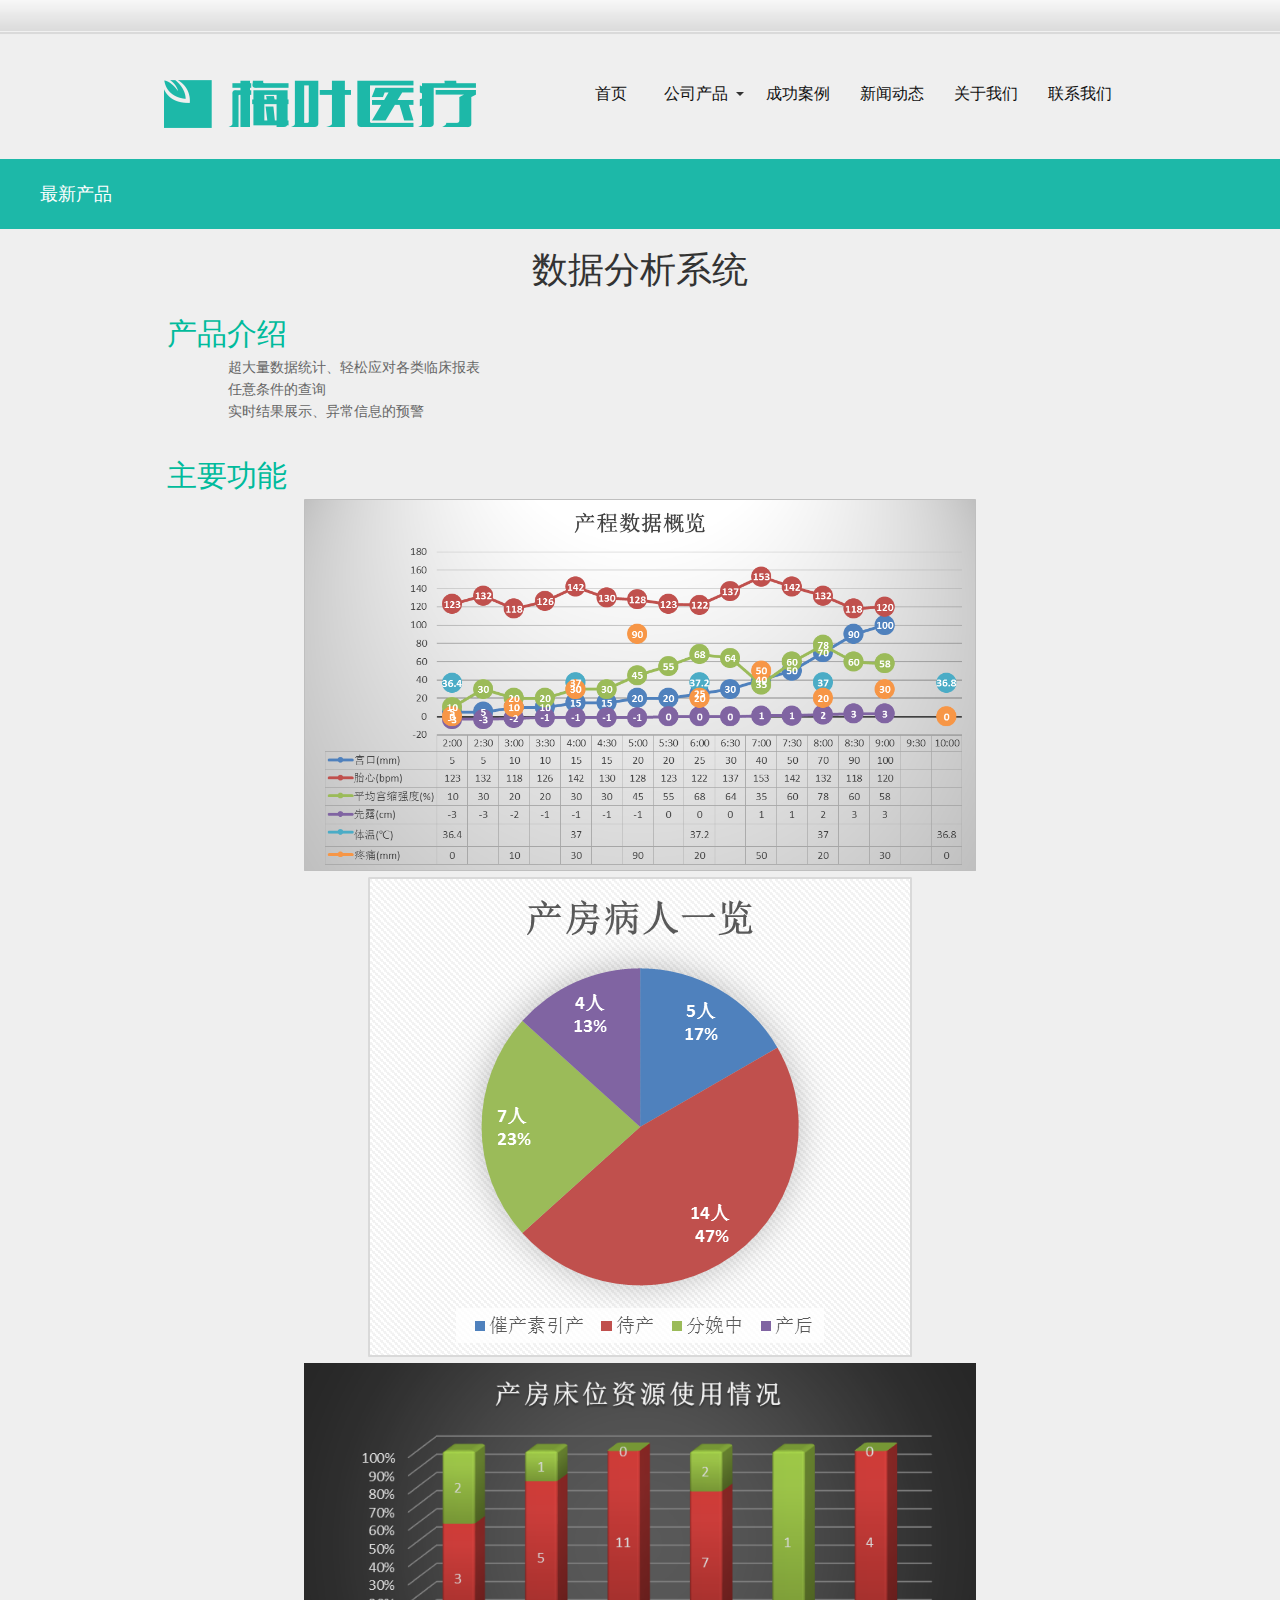
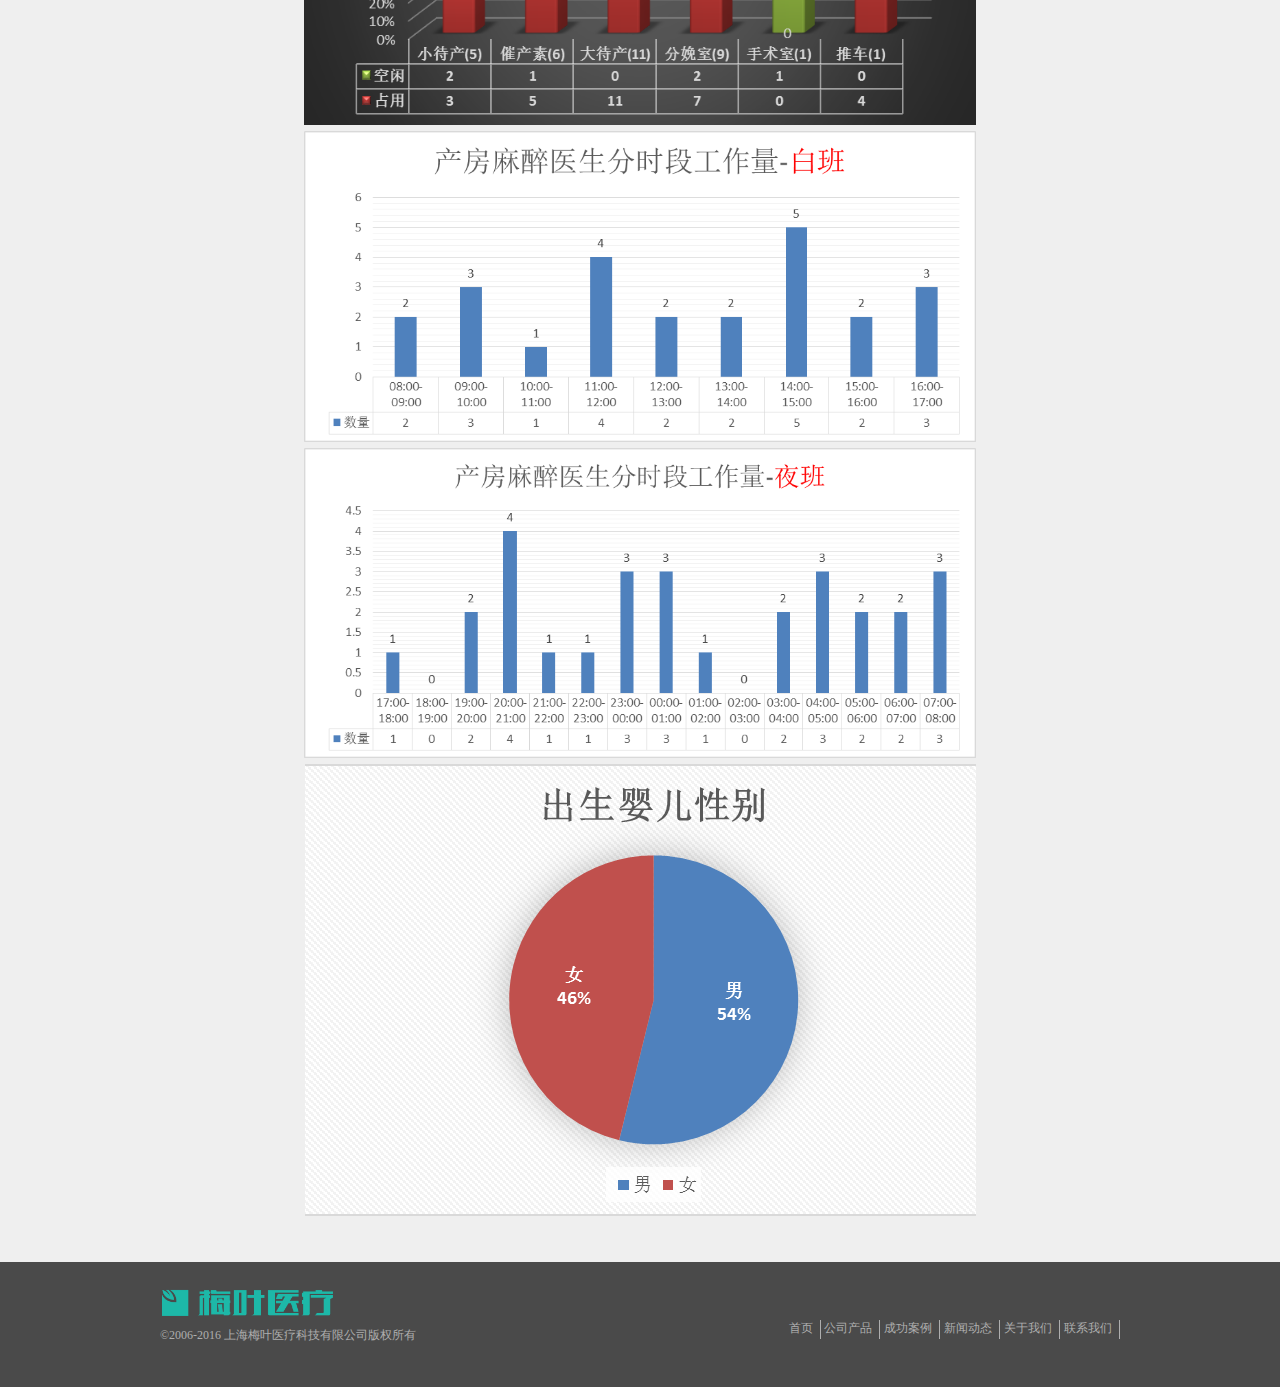
<file: imedical/product_detail_2.html>
<!DOCTYPE html>
<html lang="en">

<head>
    <meta charset="UTF-8">
    <meta name="description" content="上海梅叶医疗科技有限公司官方首页">
    <meta name="keywords" content="梅叶 医疗 ">
    <title>上海梅叶医疗科技有限公司</title>
    <link rel="shortcut icon" href="res/ico.ico" type="image/x-icon">
    <link rel="stylesheet" href="css/zerogrid.css">
    <link rel="stylesheet" href="css/style.css">
    <script type="text/javascript" src="js/jquery-1.12.0.min.js"></script>
    <script type="text/javascript" src="js/function.js"></script>
    <!-- Mobile Specific Metas
  ================================================== -->
    <meta name="viewport" content="width=device-width, initial-scale=1, maximum-scale=1">
    <!-- CSS
  ================================================== -->
</head>
</head>

<body>
    <header>
        <div class="TopTable"></div>
        <div class="WebHeader">
            <div class="HeadRow">
                <div class="logo">
                    <img src="res/logo1.png" alt="logo">
                </div>
                <div class="nav">
                    <ul>
                        <li><a href="index.html">首页</a></li>
                        <li class="pdtLi"><a href="product.html">公司产品<b></b></a>
                            <div class="down-con">
                                <ul>
                                    <li><a href="product_detail_1.html" target="_blank"><span ></span>围产信息管理系统</a></li>
                                    <li><a href="product_detail_2.html" target="_blank"><span></span>数据统计分析系统</a></li>
                                    <li><a href="product_detail_3.html" target="_blank"><span ></span>移动终端信息系统</a></li>
                                    <li><a href="product_detail_4.html" target="_blank"><span ></span>信息采集设备</a></li>
                                    <li><a href="product_detail_5.html" target="_blank"><span ></span>数字大屏</a></li>
                                </ul>
                            </div>
                        </li>
                        <li><a href="example.html">成功案例</a></li>
                        <li><a href="news.html">新闻动态</a></li>
                        <li><a href="about.html">关于我们</a></li>
                        <li><a href="contact.html">联系我们</a></li>
                    </ul>
                </div>
                <!-- 移动显示开始 -->
                <div class="sideNav">
                    <div class="navBtn">
                        <a href="index.html"><span>首页</span></a>
                    </div>
                    <div class="navBtn">
                        <a href="product.html"><span>公司产品</span></a>
                    </div>
                    <div class="navBtn on">
                        <a href="example.html"><span>成功案例</span></a>
                    </div>
                    <div class="navBtn">
                        <a href="news.html"><span>新闻动态</span></a>
                    </div>
                    <div class="navBtn">
                        <a href="about.html"><span>关于我们</span></a>
                    </div>
                    <div class="navBtn">
                        <a href="contact.html"><span>联系我们</span></a>
                    </div>
                    <div class="navBtn on return">
                        <img src="res/return.png">
                    </div>
                </div>
                <div class="menu">
                    <img src="res/menu.png" alt="menu">
                </div>
                <!-- 移动显示结束 -->
            </div>
        </div>
        <div class="listHead">
            <div class="zerogrid">
                <h4>最新产品</h4>
            </div>
        </div>
    </header>
    <section>
        <div class="zerogrid wrap">
            <div class="sinColContent clearfix">
                <h2 class="titileHead">数据分析系统</h2>
            </div>
            <div class="inner-container">
                <div class="title_1">
                    <span>产品介绍</span>
                </div>
                <div class="product_p">
                    <p>超大量数据统计、轻松应对各类临床报表</p>
                    <p>任意条件的查询</p>
                    <p>实时结果展示、异常信息的预警</p>
                </div>
            </div>
            <div class="inner-container">
                <div class="title_1">
                    <span>主要功能</span>
                </div>
                <div class="product_img">
                    <img src="res/product/p2-1.png" alt="21">
                </div>
                <div class="product_img">
                    <img src="res/product/p2-2.png" alt="22">
                </div>
                <div class="product_img">
                    <img src="res/product/p2-3.png" alt="23">
                </div>
                <div class="product_img">
                    <img src="res/product/p2-4.png" alt="24">
                </div>
                <div class="product_img">
                    <img src="res/product/p2-5.png" alt="25">
                </div>
                <div class="product_img">
                    <img src="res/product/p2-6.png" alt="26">
                </div>
            </div>
            <div class="to-top">
            <a href="#top" target="_self">
                <img src="res/br_up.png" alt="">
            </a>
        </div>
    </section>
    <footer>
        <div class="wrap clearfix">
            <div class="Lfoot">
                <img src="res/logo1.png" alt="logo">
                <br>
                <p>©2006-2016 上海梅叶医疗科技有限公司版权所有</p>
            </div>
            <div class="Rfoot">
                <ul>
                    <li><a href="index.html">首页</a></li>
                    <li><a href="product.html">公司产品</a></li>
                    <li><a href="example.html">成功案例</a></li>
                    <li><a href="news.html">新闻动态</a></li>
                    <li><a href="about.html">关于我们</a></li>
                    <li><a href="contact.html">联系我们</a></li>
                    <!-- <li class="lastLi"><a href="#">留言板</a></li> -->
                </ul>
            </div>
        </div>
    </footer>
</body>

</html>
</file>
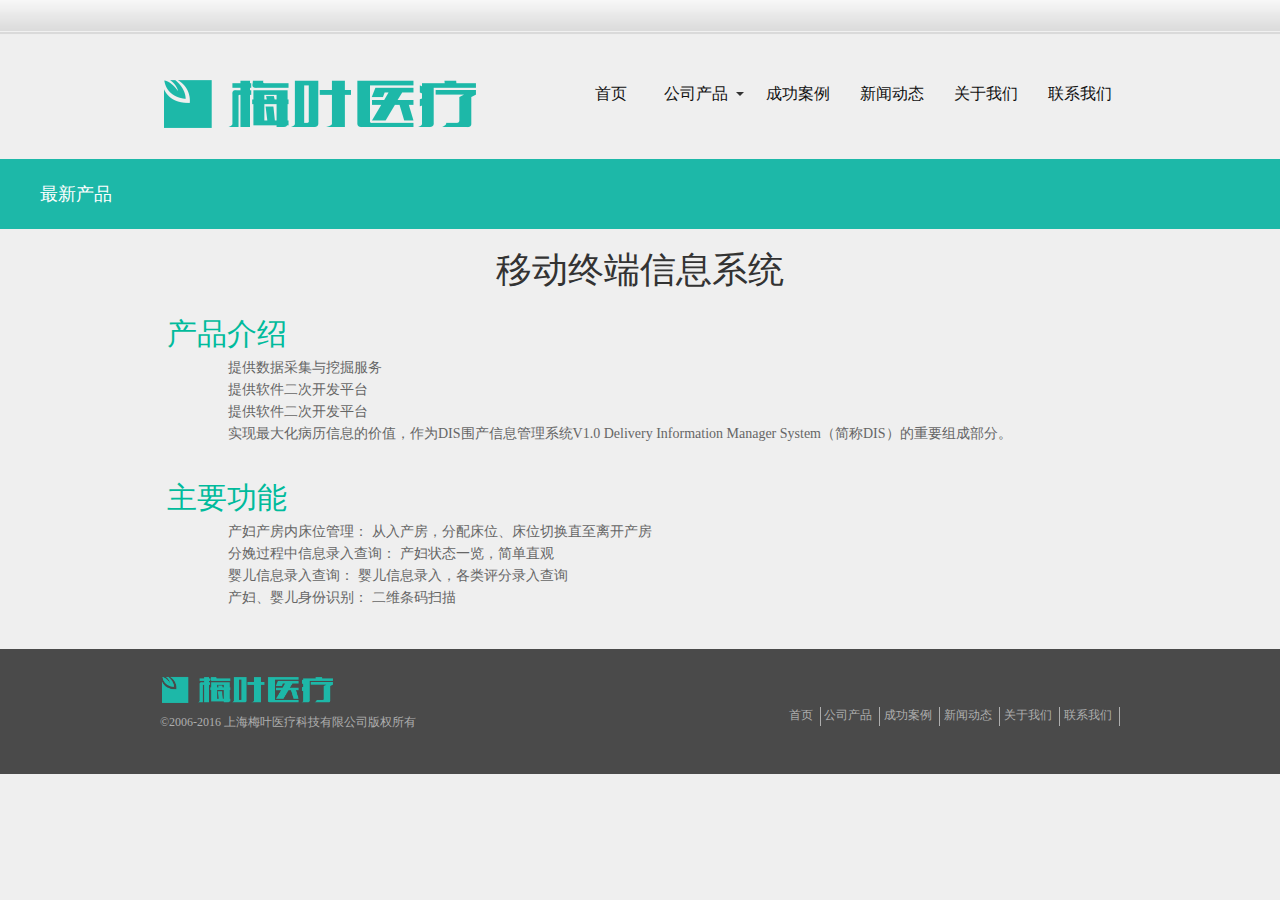
<file: imedical/product_detail_3.html>
<!DOCTYPE html>
<html lang="en">

<head>
    <meta charset="UTF-8">
    <meta name="description" content="上海梅叶医疗科技有限公司官方首页">
    <meta name="keywords" content="梅叶 医疗 ">
    <title>上海梅叶医疗科技有限公司</title>
    <link rel="shortcut icon" href="res/ico.ico" type="image/x-icon">
    <link rel="stylesheet" href="css/zerogrid.css">
    <link rel="stylesheet" href="css/style.css">
    <script type="text/javascript" src="js/jquery-1.12.0.min.js"></script>
    <script type="text/javascript" src="js/function.js"></script>
    <!-- Mobile Specific Metas
  ================================================== -->
    <meta name="viewport" content="width=device-width, initial-scale=1, maximum-scale=1">
    <!-- CSS
  ================================================== -->
</head>
</head>

<body>
    <header>
        <div class="TopTable"></div>
        <div class="WebHeader">
            <div class="HeadRow">
                <div class="logo">
                    <img src="res/logo1.png" alt="logo">
                </div>
                <div class="nav">
                    <ul>
                        <li><a href="index.html">首页</a></li>
                        <li class="pdtLi"><a href="product.html">公司产品<b></b></a>
                            <div class="down-con">
                                <ul>
                                    <li><a href="product_detail_1.html" target="_blank"><span ></span>围产信息管理系统</a></li>
                                    <li><a href="product_detail_2.html" target="_blank"><span></span>数据统计分析系统</a></li>
                                    <li><a href="product_detail_3.html" target="_blank"><span ></span>移动终端信息系统</a></li>
                                    <li><a href="product_detail_4.html" target="_blank"><span ></span>信息采集设备</a></li>
                                    <li><a href="product_detail_5.html" target="_blank"><span ></span>数字大屏</a></li>
                                </ul>
                            </div>
                        </li>
                        <li><a href="example.html">成功案例</a></li>
                        <li><a href="news.html">新闻动态</a></li>
                        <li><a href="about.html">关于我们</a></li>
                        <li><a href="contact.html">联系我们</a></li>
                    </ul>
                </div>
                <!-- 移动显示开始 -->
                <div class="sideNav">
                    <div class="navBtn">
                        <a href="index.html"><span>首页</span></a>
                    </div>
                    <div class="navBtn">
                        <a href="product.html"><span>公司产品</span></a>
                    </div>
                    <div class="navBtn on">
                        <a href="example.html"><span>成功案例</span></a>
                    </div>
                    <div class="navBtn">
                        <a href="news.html"><span>新闻动态</span></a>
                    </div>
                    <div class="navBtn">
                        <a href="about.html"><span>关于我们</span></a>
                    </div>
                    <div class="navBtn">
                        <a href="contact.html"><span>联系我们</span></a>
                    </div>
                    <div class="navBtn on return">
                        <img src="res/return.png">
                    </div>
                </div>
                <div class="menu">
                    <img src="res/menu.png" alt="menu">
                </div>
                <!-- 移动显示结束 -->
            </div>
        </div>
        <div class="listHead">
            <div class="zerogrid">
                <h4>最新产品</h4>
            </div>
        </div>
    </header>
    <section>
        <div class="zerogrid wrap">
            <div class="sinColContent clearfix">
                <h2 class="titileHead">移动终端信息系统</h2>
            </div>
            <div class="inner-container">
                <div class="title_1">
                    <span>产品介绍</span>
                </div>
                <div class="product_p">
                <p>提供数据采集与挖掘服务</p>
                <p>提供软件二次开发平台</p>
                <p>提供软件二次开发平台</p>
                <p>实现最大化病历信息的价值，作为DIS围产信息管理系统V1.0 Delivery Information Manager System（简称DIS）的重要组成部分。</p>
                </div>
            </div>
            <div class="inner-container">
                <div class="title_1">
                    <span>主要功能</span>
                </div>
                <div class="product_p">
                <p>产妇产房内床位管理：
          从入产房，分配床位、床位切换直至离开产房</p>
                <p>分娩过程中信息录入查询：
            产妇状态一览，简单直观</p>
                <p>婴儿信息录入查询：
           婴儿信息录入，各类评分录入查询</p>
                <p>产妇、婴儿身份识别：
          二维条码扫描</p></div>
            </div>
        </div>
        <div class="to-top">
            <a href="#top" target="_self">
                <img src="res/br_up.png" alt="">
            </a>
        </div>
    </section>
    <footer>
        <div class="wrap clearfix">
            <div class="Lfoot">
                <img src="res/logo1.png" alt="logo">
                <br>
                <p>©2006-2016 上海梅叶医疗科技有限公司版权所有</p>
            </div>
            <div class="Rfoot">
                <ul>
                    <li><a href="index.html">首页</a></li>
                    <li><a href="product.html">公司产品</a></li>
                    <li><a href="example.html">成功案例</a></li>
                    <li><a href="news.html">新闻动态</a></li>
                    <li><a href="about.html">关于我们</a></li>
                    <li><a href="contact.html">联系我们</a></li>
                    <!-- <li class="lastLi"><a href="#">留言板</a></li> -->
                </ul>
            </div>
        </div>
    </footer>
</body>

</html>
</file>
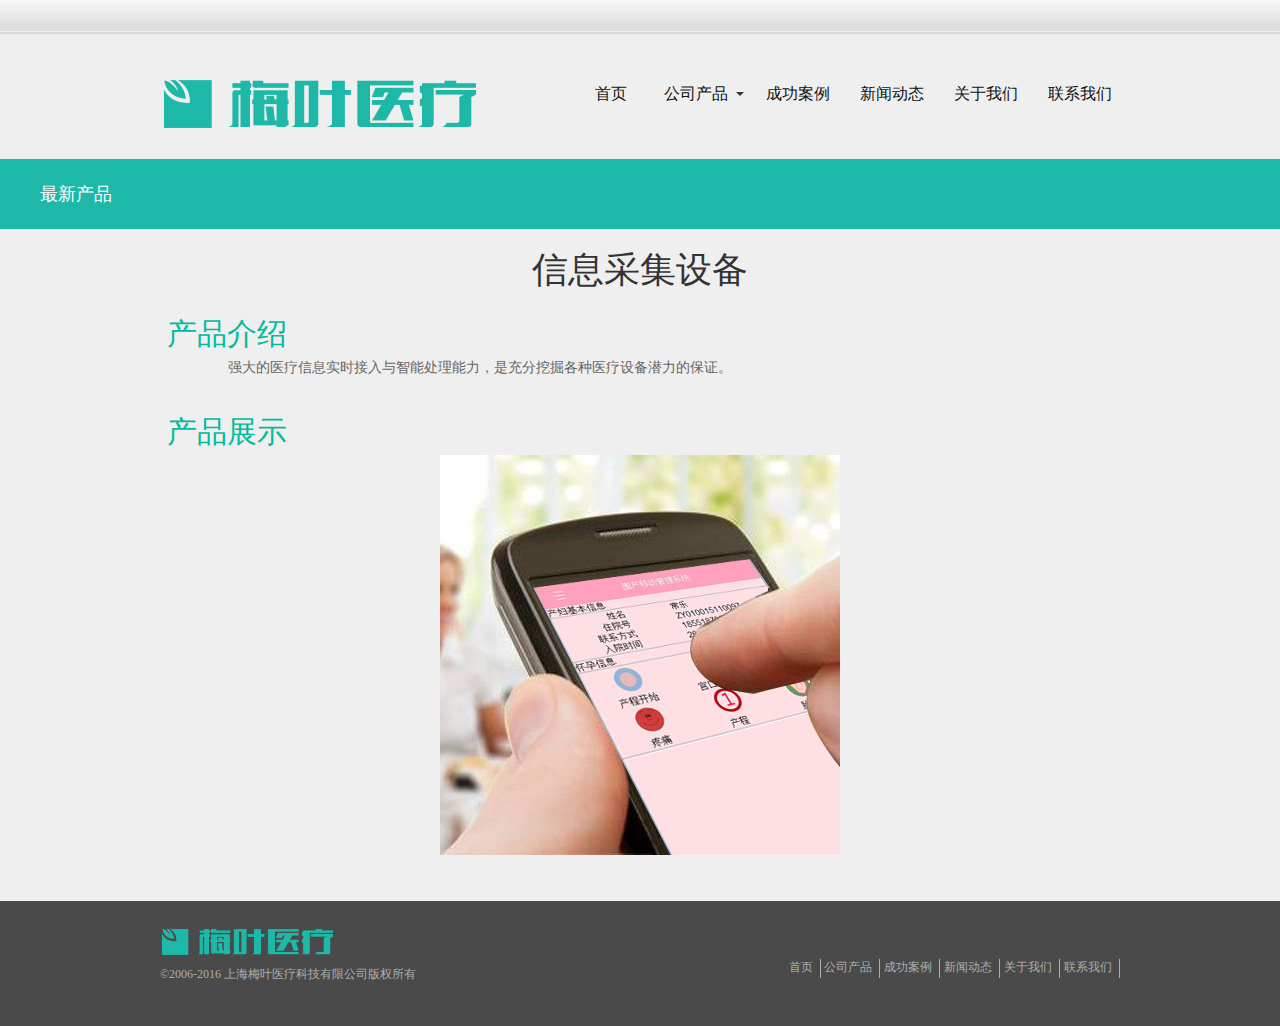
<file: imedical/product_detail_4.html>
<!DOCTYPE html>
<html lang="en">

<head>
    <meta charset="UTF-8">
    <meta name="description" content="上海梅叶医疗科技有限公司官方首页">
    <meta name="keywords" content="梅叶 医疗 ">
    <title>上海梅叶医疗科技有限公司</title>
    <link rel="shortcut icon" href="res/ico.ico" type="image/x-icon">
    <link rel="stylesheet" href="css/zerogrid.css">
    <link rel="stylesheet" href="css/style.css">
    <script type="text/javascript" src="js/jquery-1.12.0.min.js"></script>
    <script type="text/javascript" src="js/function.js"></script>
    <!-- Mobile Specific Metas
  ================================================== -->
    <meta name="viewport" content="width=device-width, initial-scale=1, maximum-scale=1">
    <!-- CSS
  ================================================== -->
</head>
</head>

<body>
    <header>
        <div class="TopTable"></div>
        <div class="WebHeader">
            <div class="HeadRow">
                <div class="logo">
                    <img src="res/logo1.png" alt="logo">
                </div>
                <div class="nav">
                    <ul>
                        <li><a href="index.html">首页</a></li>
                        <li class="pdtLi"><a href="product.html">公司产品<b></b></a>
                            <div class="down-con">
                                <ul>
                                    <li><a href="product_detail_1.html" target="_blank"><span ></span>围产信息管理系统</a></li>
                                    <li><a href="product_detail_2.html" target="_blank"><span></span>数据统计分析系统</a></li>
                                    <li><a href="product_detail_3.html" target="_blank"><span ></span>移动终端信息系统</a></li>
                                    <li><a href="product_detail_4.html" target="_blank"><span ></span>信息采集设备</a></li>
                                    <li><a href="product_detail_5.html" target="_blank"><span ></span>数字大屏</a></li>
                                </ul>
                            </div>
                        </li>
                        <li><a href="example.html">成功案例</a></li>
                        <li><a href="news.html">新闻动态</a></li>
                        <li><a href="about.html">关于我们</a></li>
                        <li><a href="contact.html">联系我们</a></li>
                    </ul>
                </div>
                <!-- 移动显示开始 -->
                <div class="sideNav">
                    <div class="navBtn">
                        <a href="index.html"><span>首页</span></a>
                    </div>
                    <div class="navBtn">
                        <a href="product.html"><span>公司产品</span></a>
                    </div>
                    <div class="navBtn on">
                        <a href="example.html"><span>成功案例</span></a>
                    </div>
                    <div class="navBtn">
                        <a href="news.html"><span>新闻动态</span></a>
                    </div>
                    <div class="navBtn">
                        <a href="about.html"><span>关于我们</span></a>
                    </div>
                    <div class="navBtn">
                        <a href="contact.html"><span>联系我们</span></a>
                    </div>
                    <div class="navBtn on return">
                        <img src="res/return.png">
                    </div>
                </div>
                <div class="menu">
                    <img src="res/menu.png" alt="menu">
                </div>
                <!-- 移动显示结束 -->
            </div>
        </div>
        <div class="listHead">
            <div class="zerogrid">
                <h4>最新产品</h4>
            </div>
        </div>
    </header>
    <section>
        <div class="zerogrid wrap">
            <div class="sinColContent clearfix">
                <h2 class="titileHead">信息采集设备</h2>
            </div>
            <div class="inner-container">
                <div class="title_1">
                    <span>产品介绍</span>
                </div>
                <div class="product_p">
                <p>强大的医疗信息实时接入与智能处理能力，是充分挖掘各种医疗设备潜力的保证。</p>
                </div>
            </div>
            <div class="inner-container">
                <div class="title_1">
                    <span>产品展示</span>
                </div>
                <div class="product_img">
                    <img src="res/product/p4-1.png" alt="41">
                </div>
            </div> 
        </div>
        <div class="to-top">
            <a href="#top" target="_self">
                <img src="res/br_up.png" alt="">
            </a>
        </div>
    </section>
    <footer>
        <div class="wrap clearfix">
            <div class="Lfoot">
                <img src="res/logo1.png" alt="logo">
                <br>
                <p>©2006-2016 上海梅叶医疗科技有限公司版权所有</p>
            </div>
            <div class="Rfoot">
                <ul>
                    <li><a href="index.html">首页</a></li>
                    <li><a href="product.html">公司产品</a></li>
                    <li><a href="example.html">成功案例</a></li>
                    <li><a href="news.html">新闻动态</a></li>
                    <li><a href="about.html">关于我们</a></li>
                    <li><a href="contact.html">联系我们</a></li>
                    <!-- <li class="lastLi"><a href="#">留言板</a></li> -->
                </ul>
            </div>
        </div>
    </footer>
</body>

</html>
</file>
<file: imedical/css/zerogrid.css>
/*
Zerotheme.com | Free Html5 Responsive Templates
Zerogrid - A Single Grid System for Responsive Design
Author: Kimmy
Version : 3.0
Author URI: http://www.zerotheme.com/
*/
/* -------------------------------------------- */
/* ------------------Grid System--------------- */ 
.zerogrid{ width: 1200px; position: relative; margin: 0 auto; padding: 0px;}
.zerogrid:after { content: "\0020"; display: block; height: 0; clear: both; visibility: hidden; }

.zerogrid .f-right{float: right!important;}
.zerogrid .f-left{float: left!important;}

.zerogrid .row{}
.zerogrid .row:before,.row:after { content: '\0020'; display: block; overflow: hidden; visibility: hidden; width: 0; height: 0; }
.zerogrid .row:after{clear: both; }
.zerogrid .row{zoom: 1;}

.zerogrid .wrap-col{margin:10px;}

.zerogrid .col-1-2, .zerogrid .col-1-3, .zerogrid .col-2-3, .zerogrid .col-1-4, .zerogrid .col-2-4, .zerogrid .col-3-4, .zerogrid .col-1-5, .zerogrid .col-2-5, .zerogrid .col-3-5, .zerogrid .col-4-5, .zerogrid .col-1-6, .zerogrid .col-2-6, .zerogrid .col-3-6, .zerogrid .col-4-6, .zerogrid .col-5-6{float:left; display: inline-block;}

.zerogrid .col-full{width:100%;}

.zerogrid .col-1-2,.zerogrid .col-1-2-fixed{width:50%;}
.zerogrid .offset-1-2{margin-left: 50%;}

.zerogrid .col-1-3,.zerogrid .col-1-3-fixed{width:33.33%;}
.zerogrid .col-2-3,.zerogrid .col-2-3-fixed{width:66.66%;}
.zerogrid .offset-1-3{margin-left: 33.33%;}
.zerogrid .offset-2-3{margin-left: 66.66%;}

.zerogrid .col-1-4,.zerogrid .col-1-4-fixed{width:25%;}
.zerogrid .col-2-4,.zerogrid .col-2-4-fixed{width:50%;}
.zerogrid .col-3-4,.zerogrid .col-3-4-fixed{width:75%;}
.zerogrid .offset-1-4{margin-left: 25%;}
.zerogrid .offset-2-4{margin-left: 50%;}
.zerogrid .offset-3-4{margin-left: 75%;}

.zerogrid .col-1-5,.zerogrid .col-1-5-fixed{width:20%;}
.zerogrid .col-2-5,.zerogrid .col-2-5-fixed{width:40%;}
.zerogrid .col-3-5,.zerogrid .col-3-5-fixed{width:60%;}
.zerogrid .col-4-5,.zerogrid .col-4-5-fixed{width:80%;}
.zerogrid .offset-1-5{margin-left: 20%;}
.zerogrid .offset-2-5{margin-left: 40%;}
.zerogrid .offset-3-5{margin-left: 60%;}
.zerogrid .offset-4-5{margin-left: 80%;}

.zerogrid .col-1-6,.zerogrid .col-1-6-fixed{width:16.66%;}
.zerogrid .col-2-6,.zerogrid .col-2-6-fixed{width:33.33%;}
.zerogrid .col-3-6,.zerogrid .col-3-6-fixed{width:50%;}
.zerogrid .col-4-6,.zerogrid .col-4-6-fixed{width:66.66%;}
.zerogrid .col-5-6,.zerogrid .col-5-6-fixed{width:83.33%;}
.zerogrid .offset-1-6{margin-left: 16.66%;}
.zerogrid .offset-2-6{margin-left: 33.33%;}
.zerogrid .offset-3-6{margin-left: 50%;}
.zerogrid .offset-4-6{margin-left: 66.66%;}
.zerogrid .offset-5-6{margin-left: 83.33%;}

@media only screen and (min-width: 960px) and (max-width: 1199px) {
	.zerogrid{width:100%;}
}

@media only screen and (min-width: 768px) and (max-width: 959px) {
	.zerogrid{width:768px;}
}

@media only screen and (max-width: 767px) {
	.zerogrid, .zerogrid .col-1-2, .zerogrid .col-1-3, .zerogrid .col-2-3, .zerogrid .col-1-4, .zerogrid .col-2-4, .zerogrid .col-3-4, .zerogrid .col-1-5, .zerogrid .col-2-5, .zerogrid .col-3-5, .zerogrid .col-4-5, .zerogrid .col-1-6, .zerogrid .col-2-6, .zerogrid .col-3-6, .zerogrid .col-4-6, .zerogrid .col-5-6{width:100%;}
	
	.zerogrid .offset-1-2, .zerogrid .offset-1-3, .zerogrid .offset-2-3, .zerogrid .offset-1-4, .zerogrid .offset-2-4, .zerogrid .offset-3-4, .zerogrid .offset-1-5, .zerogrid .offset-2-5, .zerogrid .offset-3-5, .zerogrid .offset-4-5, .zerogrid .offset-1-6, .zerogrid .offset-2-6, .zerogrid .offset-3-6, .zerogrid .offset-4-6, .zerogrid .offset-5-6{margin-left:0;}
}
</file>
<file: mushroomstreet/css/base.css>
*{
	margin: 0px;
	padding: 0px;
	border: 0px;
}
body{
	background:#FFF;
	color:#666;
	position:relative;
	font-size:100%;
	font:14px 微软雅黑,arial;
	margin: 0px auto;

}
html{
	margin:0px;
	padding:0px;
	border:0;
}
a{
	color:#555;
	text-decoration: none;
}
a:link{
	color:#555;
}
a:visited{
	color:#555;
}
input{
	padding:0px;
}
img{
	border:none;
	background: none;
	vertical-align: middle;
}
.clear{
	clear:both;
	height:0px;
	width:0px;
	margin:0 auto;
	font-size: 0;
}
.clearfixed:after{
	content:"";
	display:block;
	height:0px;
	clear:both;
	visibility: hidden;

}
ul,ol,li{
	list-style-type: none;
}
ul
{
	margin:0px;
	padding:0px;
	border:0px;
}
.border{border:1px solid red;}

.boxSizing{
	box-sizing:border-box;
	-webkit-box-sizing:border-box;
	-o-box-sizing:border-box;
	-ms-box-sizing:border-box;
	-moz-box-sizing:border-box;
}
.width_1200{
	width: 1200px;
	margin: 0px auto;
}
.margin-top_80{
	margin-top: 80px;
}
h2{
	letter-spacing: 3px;
	color: #000;
	font-size: 24px;
	font-weight: bold;
}
.fontColor{
	color: #FF4466;
}
</file>
<file: mushroomstreet/css/style.css>
/*使用font-face声明字体*/
@font-face {font-family: 'iconfont';
    src: url('../font/iconfont.eot'); /* IE9*/
    src: url('../font/iconfont.eot?#iefix') format('embedded-opentype'), /* IE6-IE8 */
    url('../font/iconfont.woff') format('woff'), /* chrome、firefox */
    url('../font/iconfont.ttf') format('truetype'), /* chrome、firefox、opera、Safari, Android, iOS 4.2+*/
    url('../font/iconfont.svg#iconfont') format('svg'); /* iOS 4.1- */
}
/*定义使用iconfont的样式*/
.iconfont1{
    font-family:"iconfont" !important;
    font-size:16px;font-style:normal;
    -webkit-font-smoothing: antialiased;
    -webkit-text-stroke-width: 0.2px;
    -moz-osx-font-smoothing: grayscale;
    padding-right: 5px;
}
.iconCo{
	color: #FF4466;
}

/*头部一*/
.headerTop{
	background: #F2F2F2;
	border-bottom: 1px solid #ddd;
	height: 31px;
}
.headerTop ul{
	float: right;
	line-height: 31px;
}
.headerTop ul > li{
	float: left;
	text-align: center;
	position: relative;
}
.headerTop ul li a{
	padding-left: 15px;	
	font-size: 12px;
	margin-right: 15px;
	color: #000;
}
.headerTop ul li ~li a{
	border-left: 1px solid #ddd;
}
.headerTop ul{
	padding-right: 15px;
}
.headerTop ul li ul{
	padding-right:0px;
}

.headerTop ul li ul{
	display: none;
	background: #F2F2F2;
	border: 1px solid #ddd;
	border-bottom-left-radius:5px;
	border-bottom-right-radius:5px;
	z-index: 20;
	position: absolute;
	top:31px;
	left: 0px;
}
.headerTop ul li:nth-child(4) li{
	padding: 0px;
	margin:0px;
	width:97px;
}
.headerTop ul li:nth-child(5) ul{
	padding: 0px;
	margin:0px;
	width:105px;
}
.headerTop ul li:nth-child(5) li{
	padding: 0px;
	margin:0px;
	width:105px;
}

.headerTop ul li ul li span{
	font-size: 14px;
	color: black;
}
.headerTop ul >li:hover ul{
	display: block;
}
.headerTop ul li ul li a{
	border: none;
}
.widthShop{
	width: 200px;
	height: 60px;
	display: block;
	left: -70px !important;
	text-align: center !important;	
}
.widthShop li{
	line-height: 60px;
}
.widthShop li a{
	color: #aaa !important;
}
.headerTop ul li ul li:hover{
	background: #ccc;
}
.widthShop li:hover{
	background: none !important;
}
/*头部二*/
.headerSecL{
	width: 950px;
	height: 144px;
	float: left;
}
/*logo*/
.logo{
	width: 250px;
	float: left;
	margin-top: 34px;
}
.LogoSearch{
	float: left;
}
/*搜索*/
.search{
	width: 600px;
	float: left;
}
.searchForm{
	border: 1px solid #000;
	width: 500px;
	height: 33px;
	margin-left: 100px;
	margin-top: 37px;
	line-height: 33px;
}
.searchForm select{
	padding-left: 10px;
	cursor: pointer;
	outline: none;
	line-height: 35px;
}
.searchForm input{
	outline: none;
}
.searchIcon{
	background: #000;
	float: right;
	width: 50px;
	height: 34px;
	text-align: center;
	line-height: 34px;
}
.searchIcon .iconCo2{
	color: #fff;
	font-size: 20px;
	padding: 0px !important;
	cursor: pointer;
}
/*商品下拉*/
.searchForm ul li{
	float: left;
	margin-right: 20px;
}
.searchForm ul li a{
	font-size: 12px;
	color: #999;
}

/*全部商品*/ 
.allpro ul li{
	height: 39px;
	line-height: 39px;
	float: left;
	display: block;
}
.allpro ul li:nth-child(1){
	width:225px;
	font-size: 16px;
	text-align: center;
	background: #FF4466;
	border-top-left-radius: 5px;
	border-top-right-radius: 5px;
}
.allpro ul li:nth-child(1){
	color: #fff;
}
.allpro ul li:first-child ~li a{
	margin-left: 60px;
	font-weight: 700;
	text-align: center;
	font-size: 14px;
	font-family: "宋体";
}
.allpro ul li:hover{
	text-decoration: underline;
}
/*二维码*/
.headerSecR{
	width: 250px;
	float: right;
	position: relative;
	
}
.headerSecR img:nth-child(2){
	width: 85px;
	position: absolute;
	bottom: 5px;
	left: 105px;
}
.line{
	width: 100%;
	border-top: 1px solid #FF4466;
}

/*主体内容*/
/*主体一*/
/*左侧边栏*/
.banner{
	margin: 100px auto;
	border:5px solid black;
	width: 715px;
	height: 530px;
	position: relative;
}
.banner .img{
	width: 5000px;
	position: absolute;
	left:0px;
	top: 0px;
}
.banner .img li{
	float: left;
}
.banner .num{
	position: absolute;
	width: 100%;
	bottom:10px;
	left:0px;
	text-align: center;
	font-size: 0px;
}
.banner .num li{
	width: 10px;
	height: 10px;
	background: #eee;
	border-radius: 50%;
	display: inline-block;
	margin: 0px 3px;
	cursor: pointer;
	/*left: 340px;*/
}
.banner .num .on{
	background: orange;
}

.banner .btn{
	width: 30px;
	height: 50px;
	background: rgba(0,0,0,0.5);
	cursor: pointer;
	text-align: center;
	line-height: 50px;
	color: #fff;
	font-size: 30px;
	font-family: "宋体";
}
.banner .btn{
	position: absolute;
	top: 50%;
	margin-top: -25px;
}
.btn_l{
	left:0px;
}
.btn_r{
	right: 0px;
}

.sidebar{
	width: 225px;
	height: 550px;
	float: left;
	position: relative;
}
.fontColor{
	color: #FF4466 !important;
}
.sidebar ul li dl{
	display: inline-block;
	padding: 10px 11px;
	margin: 0px 7px;
}
.sidebar ul li:first-child~li dl{
	border-top: 1px dashed #C7C7C7;
}
.sidebar ul li dt{
	float: left;
	width: 36px;
	font-size: 14px;
	font-family: "宋体";
	font-weight: 600;
	line-height: 20px;
}
.sidebar ul li span{
	display:block;
	float: left;
}
.sidebar ul li span a{
	padding: 0px 5px;
	font-size: 12px;
	font-family: "宋体";
}
.sidebar ul li dl span a:first-child~a{
	border-left: 1px solid #D8D8D8;
}
.sidebar ul li a:hover{
	text-decoration: underline;
}
.menu_sec{
	display: none;
}
.sidebar ul > li:hover .menu_sec{
	display: block;
	position: absolute;
	left: 224px;
	top: 0px;
	background: #fff;
	width: 280px;
	height: 550px;
	border: 1px solid #ccc;
}
.menu_sec ul li dl dt{
	margin-bottom: 10px;
}
.menu_sec ul li dl span{
	margin-bottom: 5px;
}
.menu_sec ul li dl span a:first-child~a{
	border: none;
}
.menu_sec ul li dl {
	margin-bottom: 10px;
}
.sidebar ul li:first-child li dl:hover{
	border-top: 1px solid #C7C7C7;
}
.sidebar ul li:first-child+li dl:hover{
	border-top: 1px solid #C7C7C7;
}
/*轮播图*/
.primary-main{
	width: 975px;
	height: 530px;
	margin-top: 20px;
	float: left;
}

.primary-main-pic{
	width: 220px;
	height: 530px;
	float: right;
	border: 1px solid #ddd;
}
.primary-main-pic ul li {
	padding: 20px 20px 0px 20px;
}
.primary-main-pic ul li img{
	padding-bottom: 20px;
}
.primary-main-pic ul li:nth-child(1) img{
	border-bottom: 1px dashed #D8D8D8;
}
#obj{
	margin-left: 20px;
}
/*主体二*/
.pro-columnF{
	margin-top: 80px;
	border-top: 1px solid #0C0C0C;
}
.pro-columnOne{
	width: 223px;
	height: 295px;
	float: left;
	border-left: 1px solid #ddd;
	border-right: 1px solid #ddd;
	border-bottom:5px solid #FF4466;
}
.pro-columnTwo{
	width: 575px;
	height: 300px;
	float: left;
	margin-left: 20px;
}
.pro-columnThr{
	width: 360px;
	height: 300px;
	float: right;
}
.pro-columnThr img:nth-child(2){
	margin-top: 10px;
}

/*主体三*/
/*名牌馆*/
.SplitLine{
	margin: 15px 0px;
}
.Sline{
	width: 492px;
	height: 32px;
	line-height: 32px;
}
.lineL{
	float: left;	
}
.lineR{
	float: right;
}
.SplitLine h2{
	width: 216px;
	float: left;
	text-align: center;
}

/*名牌馆 图片*/
.proPicL{
	width: 225px;
	height: 500px;
	float: left;
	border:1px solid #ddd;
}
.proPicLT{
	height: 233px;
	margin: 20px 20px 0px 20px;
}
.proPicLB ul li{
	float: left;
	border-top: 1px solid #ddd;
	position: relative;
}
.proPicLB ul li:hover span{
	position: absolute;
	left: 0px;
	top:0px;
	display: block;
	width: 111px;
	height: 60px;
	background: #eee;
	opacity: 0.5;
}

.proPicLB ul li:nth-child(odd){
	border-right: 1px solid #ddd;
}
.proPicR{
	width: 955px;
	height: 500px;
	float: right;
}
.proPicR >a{
	float: left;
	width: 305px;
}
.proPicR ul{
	width: 650px;
	float: left;
	border-top:1px solid #ddd;
	border-right:1px solid #ddd;
	border-bottom:1px solid #ddd;
}
.proPicR ul li{
	float: left;
	width: 216px;
	height: 250px;
	border-left: 1px solid #ddd;
	box-sizing:border-box;
	-webkit-box-sizing:border-box;
	-o-box-sizing:border-box;
	-ms-box-sizing:border-box;
	-moz-box-sizing:border-box;
}
.proPicR ul li:nth-child(1),.proPicR ul li:nth-child(2),.proPicR ul li:nth-child(3){
	border-bottom: 1px solid #ddd;
	box-sizing:border-box;
	-webkit-box-sizing:border-box;
	-o-box-sizing:border-box;
	-ms-box-sizing:border-box;
	-moz-box-sizing:border-box;
}
.proPicR ul li img{
	width: 175px;
	margin: 20px;
}
.proPicR ul li span{
	text-align: center;
	display: block;
}
.proPicR ul li a:hover{
	text-decoration: underline;
}

/*主体四*/
/*红人馆*/
.proPicLPic{
	background: #FBFBFB;
}
.proPicLOne img{
	margin-top:18px;
}
.proPicLPic .proPicLOne:nth-child(2) img{
	margin-bottom: 15px;
}
.Mcenter{
	text-align: center;
}
.proPicLThr ul{
	padding-top: 5px;
	margin: 0px auto;
	padding: 5px 5px 0px;
}
.proPicLThr ul li{
	float: left;
	margin: 0px 8px;
	margin-top: 10px;
	text-align: center;
}
.proPicLThr ul li a{
	font-size: 12px;
	padding: 1px 2px;
	border-radius: 1px;
	border: 1px solid #fff;
	box-sizing:border-box;
	-webkit-box-sizing:border-box;
	-o-box-sizing:border-box;
	-ms-box-sizing:border-box;
}
.proPicLThr ul li a:hover{
	border-radius: 1px;
	border: 1px solid #ccc;
	box-sizing:border-box;
	-webkit-box-sizing:border-box;
	-o-box-sizing:border-box;
	-ms-box-sizing:border-box;
	-moz-box-sizing:border-box;
}
.proPic_tu {
	width: 305px;
	height: 500px;
	float: left;
	margin-left: 20px;
}
.proPic_tu img:nth-child(1){
	margin-bottom: 20px;
	float: left;
}
.proPic_tu img:nth-child(2){
	float: left;
}
.decr span{
	display: inline-block;
	height: 24px;
	line-height: 24px;
	padding-left: 10px;
}
.decr{
	margin-top: 50px;
	float: left;
}
.decr span:nth-child(1){
	font-family: "宋体";
	color: #333;
}
.decr span:nth-child(3){
	font-family: "宋体";
	color: #999;
}

/*尾部*/
.footCopy{
	width: 100%;
	height: 160px;
	background: url(../imgs/bg.png);
	background-repeat: repeat;
}
.footerInfo{
	padding: 30px;
}
.footL{
	width: 248px;
	height: 124px;
	float: left;
}
.footR dl{
	float: left;
	margin-left: 110px;
	width: 60px;
	height:110px;
}
.footR dl dt{
	color: #333;
	margin-bottom: 3px;
	font-weight: 700;
}
.footR dl dd{
	font-size: 12px;
	margin-top: 8px;
}
.footR dl dd:hover a{
	text-decoration: underline;
}
.info_text p{
	font-size: 12px;
	margin-top: 5px;
	height: 16px;
	line-height: 16px;
	color: #999;
	display: inline-block;
}
.dlLast{
	width: 331px !important;
	float: left;
}
.dlLast dd img{
	margin-right:25px;
}
.footFLink{
	margin-top: 10px;
	padding-top: 10px;
	padding-bottom: 20px;
	border-top: 1px solid #E5E5E5;
}
.footFLink span a{
	margin:0px 14px;
	color: #4d4d4d;
	font-size: 12px;
}

.footFLink span a:hover{
	color: #FF0077;
	text-decoration: underline;
}

/*黑色右边栏*/
.fixedNav{
	width: 30px;
	height: 100%;
	background: #000;
	position: fixed;
	right: 0px;
	top: 0px;
	text-align: center;
}
.fixedNav ul{
	margin-top: 40px;
}
.fixedNav ul li{
	padding: 0px 3px;
	text-align: center;
	display: block;
}
.fixedNav ul li:hover{
	background: red;
}
.fixedNav ul li a{
	color:#fff;
	width: 16px; 
	font-size: 10px; 
	word-wrap: break-word;
	display: inline-block; 
	padding: 15px 5px;
	border-bottom: 1px solid #919191;
}
.fontS{
	font-size: 16px !important;
	width: 16px !important;
}
.top{
	font-size: 10px;
	display: block;
	text-align: center;
	width: 26px;
	position: absolute;
	bottom: 20px;
	padding: 5px 2px 0px;
	border-top: 1px solid #919191;
}
.fixedNav .top a {
	color: #fff;
	text-align: center;
}
.fixedNav .top .fontS{
	padding-right: 0px;
	border: none;
}
.fixedNav .top:hover{
	background: red;
}
</file>
<file: MVP01/css/style.css>
body{
	height: 2000px;
	font-family: 微软雅黑;
}
/*首页屏幕大于768px时*/
@media(min-width:768px){
	body{
		padding-top: 150px;
	}
	/*导航部分*/
	nav.navbar-top{
		height: 96px;
		background: rgba(255,255,255,0.7);
		
	}
	.nav.navbar-nav a:hover{
		background: transparent !important; 
	}
	
	nav ul{
		padding-top: 25px;
		color: #5e5e5e;
		font-weight: bold;
		font-size: 12px;
		font-family: 微软雅黑;
	}
	nav ul .active{
		color: #1bbaa2 !important;
	}
	nav ul a:hover{
		color: #1bbaa2 !important;
	}
	
	/*离产品成功*/
	.hero h1{
		color: #282828;
		margin-bottom: 25px;
		font-size: 40px;
		font-weight: 100;
		font-family: 微软雅黑;
	}
	 p{
		font-size: 18px;
		margin-top: 20px;
		margin-bottom: 30px;
		color: #5e5e5e;
	}
	.hero .cta.visible{
		left: 15px;
		opacity: 1;
		position: absolute;
	}
	/*创建项目按钮*/
	.btn.btn-primary{
		color: #fff;
		border: 0;
		background: #1bbaa2 !important;
	}
	.btn.btn-lg{
		font-size: 15px;
		font-weight: 700;
		padding:30px 30px;
	}
	.btn{
		margin-top: 20px;
		display: inline-block;
		margin-bottom: 0;
		text-align: center;
		vertical-align: middle;
		touch-action:manlipulation;
		cursor: pointer;
		white-space: nowrap;
		border-radius: 4px;
		-webkit-user-select:none;
	}
	.btn:hover{
		background: #21E7C9 !important;
	}
		/*轮播图*/
	.carousel-indicators{
		display: block !important;
		position: static;
		top: auto;
		left: auto;
		width: 100%;
		
		margin-top:30px;
		
		/*bottom: 20px;*/
		/*z-index: 15;
		padding-left: 0;
		height: 25px;*/
		
	}
	.carousel-indicators ol{
		margin-bottom: 10px;
		height: 25px;

	}
	.carousel-indicators li{
		border: 1px solid #CECECE;
		width: 16px;
		height: 16px;
		float: left;
		margin: auto 5px;


	}
	.carousel-indicators li.active{
		border: 1px solid #1DC9B1;
		background: #1DC9B1;
		width: 16px;
		height: 16px;
		float: left;
		margin: auto 5px;
	}
	/*箭头*/
	.arrow{
		margin: 25px 0 35px;
		
		text-align: center;

	}
	.arrow a{
		color: #1DC9B1;
		text-decoration: none;
	}
	.arrow i{
		font-size: 40px;
		/*-webkit-text-stroke-width: .2px;*/
	}
	/*我们是谁*/
	.gray{
		background-color:#f7f7f7; 
	}
	.padding-lg{
		padding: 90px 0;
	}
	.underline{
		color:#282828;
		display: inline-block;
		padding-bottom: 4.5px;
		border-bottom: 3px solid #282828;
	}
	h4,h5{
		font-weight: 700;
		letter-spacing: 1px;
	}
	h4{
		font-size: 15px;
		margin-top: 10px;
		color: white;
		margin-bottom: 20px;
	}
	h2{
		line-height: 1.1;
	}
	.more{
		color: #1bbaa2;
		text-decoration: none;
		font-size: 18px;

	}
	.more:hover{
		color: #1bbaa2;
	}
	/*多平台解决方案*/
	.padding-md{
		padding: 75px 0;
	}
	/*高质量产品*/
	.computer{
		text-align: right;
	}
	/*开启您的产品*/

	.bottom-cta .container{
		padding: 140px 0;
		display: flex;
		justify-content:center;
		align-items:center;
	}
	.bottom-cta .container h2{
		display: inline-block;
		margin: 0 30px;
	}
	.bottom-cta .container a{
		display: inline-block;
		margin: 0 30px;
	}
	/*底部*/
	footer.site-footer{
		background: #161616;
		padding: 67px 0;
		background-size: 630px;
		display: block;
	}
	.list-inline, .list-unstyled{
		padding-left: 0;
		list-style: none;
	}
	.widgets ul{
		margin-bottom: 10px;
		margin-top: 0px;
	}
	footer.site-footer .widgets ul li{
		color: #c6c6c6 !important;
		font-size: 11px;
		font-weight: 700;
		line-height: 2.5em;
		letter-spacing: 1.5px;
	}
	footer.site-footer .widgets ul a{
		color: #c6c6c6 !important;

	}
	footer.site-footer .widgets ul a:hover{
		color: #c6c6c6;
		text-decoration: underline;
	}
	footer.site-footer .copy{
		margin-top: 50px;
	}
	footer.site-footer .copy h5{
		color: white;

	}
	footer.site-footer .copy .text-right{
		text-align: right;

	}
	

}
/*首页屏幕小于768px时*/
@media(max-width:768px){
	img{
		vertical-align: middle;
	}
	body{
		padding-top: 100px;
		font-size: 15px;
	}
	h1,h2,h3{
		margin-bottom: 25px;
		
	}
	h3,h4,h5{
		font-weight: 700;
		text-transform: uppercase;
	}
	p{
		line-height: 1.75em;
		color: #5e5e5e;
		margin-bottom: 15px;
		margin: 0 0 10px;
	}
	/*导航*/
	.navbar-brand img{
		width: 149px;
		height: 38px;
	}
	.navbar-header button{
		border:0;
		margin-top: 15px;
		margin-bottom: 18px;
	}
	.navbar-header button:hover{
		background-color: transparent !important;
	}
	.navbar-header button:active{
		background-color: transparent !important;
	}
	.navbar-header .icon-bar{
		background: #1dc9b1 !important;
		height: 4px;
		width: 14px;
		display: block;
		border-radius: 1px;
		margin-top: 2px !important;
	}
	nav.navbar-top {
		background: rgba(255,255,255,0.7);}
	nav.navbar-top .container{
		overflow: visible;
	}
	nav #bs-example-navbar-collapse-1{
		background: #e3f8f6;
		margin: 0 -20px !important;
		padding: 0 20px;
	}
	
	nav .navbar-collapse{
		position: relative;
		z-index: 1000;
		overflow-x:visible; 
		box-shadow: inset 0 1px 0 rgba(255,255,255,.1);
			}
	nav .navbar-header{
		margin-bottom: 0px;
	}
	.btn, .nav{
		font-size: 11px;
		font-weight: 700;
		letter-spacing:  .125em;
		text-transform: uppercase;
	}
	nav .navbar-nav ul{
		display: inline-block;
	}
	nav .navbar-nav ul.navbar-center{
		display: flex;
		justify-content:space-between;
		align-content:stretch;
		flex-wrap:wrap;
		margin: 20px auto;
		text-align: center;
		
	}
	nav .navbar-nav li{
		margin: 0;
		position: 0;
		width: 50%;
		text-align: left;
		clear: both;
		display: inline-block;
	} 
	nav .navbar-nav li a{
		line-height: 26px;
		color: #5e5e5e !important;

	}
	nav .navbar-nav a.active{
		color: #1bbaa2 !important;
	}
	nav .navbar-nav li a:hover{
		color: #1BBAA2 !important;
		background: transparent !important;
	}

	/*创建项目按钮*/
	.hero .btn.sta{
		left: 2.5%;
		right: 2.5%;
		position: static;
		width: 100%;
	}
	.btn.btn-primary{
		color: #fff;
		border-color: #1bbaa2;
		background: #1bbaa2 !important;
	}
	.btn.btn-lg{
		font-size: 12px;
		font-weight: 700;
		letter-spacing: .125em;
		text-transform: uppercase;
		padding: 30px 20px;
	}
	.btn{
		border: 2px solid #1bbaa2;
	}
	.btn:hover{
		background: #21E7C9 !important;
		border: 2px solid #21E7C9;
	}
	/*箭头*/
	.arrow{
		margin: 25px 0 35px;
		
		text-align: center;

	}
	.arrow a{
		color: #1DC9B1;
		text-decoration: none;
	}
	.arrow i{
		font-size: 40px;
		/*-webkit-text-stroke-width: .2px;*/
	}
	/*我们是谁*/
	.gray{
		background-color:#f7f7f7; 
	}
	.padding-lg{
		padding: 90px 0;
	}
	.underline{
		color:#282828;
		display: inline-block;
		padding-bottom: 4.5px;
		border-bottom: 3px solid #282828;
	}
	h2{
		font-size: 25px;
		font-weight: 100;
	}
	.more{
		color: #1bbaa2;
		text-decoration: none;
		font-size: 14px;
		font-weight: bold;

	}
	.more:hover{
		color: #1bbaa2;
	}
	.text-right{
		text-align: center;
		float: none !important;
		width: auto;
	}
	.zigzag .pad{
		margin-top: 60px;
	}
	.padding-md .computer{
		margin: 0px auto;
		width: 100%;
		height: 135px;
		text-align: center;
	}
	.padding-md .computer img{
		width: 200px;
		height: 120px;
	}
	/*开启您的产品*/

	.bottom-cta .container{
		padding: 50px 0 !important;
		text-align: center;
		
	}
	.bottom-cta .container h2{
		margin-bottom: 25px;
	}
	.bottom-cta a{
		margin: 0 30px;
	}
	.btn.bn{
		margin: 0 30px;
	}
	.btn.btn-lg{
		font-weight: 700;
		letter-spacing: .125em;
		text-transform: uppercase;
		padding: 30px 20px;
		width: 80%;
		
	}
	/*底部*/
	footer.site-footer{
		padding: 75px 15px;
		background-position: -260px -5px;
		background: #161616;
		background-size: 630px;
	}
	footer.site-footer .widgets>div{
		height: 190px;
		margin-bottom: 15px !important;
	}
	footer.site-footer h4{
		color: #fff;
		font-size: 15px;
		margin-bottom: 15px;
	}
	.list-inline, .list-unstyled{
		padding-left: 0;
		list-style: none;
	}
	ol,ul{
		margin-bottom: 10px;
		margin-top: 0;
	}
	footer.site-footer .widgets  li{
		color: #c6c6c6;
		font-size: 11px;
		font-weight: 700;
		letter-spacing: .125em;
		text-transform: uppercase;
		line-height: 2.5em;
	}
	
	footer.site-footer .widgets  li a{
		color: #c6c6c6;
		text-decoration: none;
	}
	footer.site-footer .widgets  li a:hover{
		text-decoration: underline;
	}
	footer.site-footer .copy{
		margin-top: 50px;
		display: block;
		padding-bottom: 30px;
	}
	footer.site-footer .copyright{
		position: absolute;
		margin-top: 33px;
		text-align: left;
	}
	footer.site-footer .copyright h5{
		color: white !important;
		font-size: 11px;
		letter-spacing: .125em;
	}
	footer.site-footer .social{
		position: absolute;
		margin-top: 20px;
		right: 0;
	}
	footer.site-footer .text-right{
		text-align: right;
	}
	.row.copy h5{
		padding-top: 20px;
	}
	
}


/*我们是谁屏幕大于768px时*/
	@media(min-width:768px){
		body{
			font-family: 微软雅黑;
			font-size: 18px;
			color: #5e5e5e;
		}
		img{
			vertical-align: middle;
		}
		p{
			margin: 0 0 10px;
		}
		li,p{
			line-height: 1.75em;
			color: #5e5e5e;
		}
		h1,h2,h3,h4,h5{
			color: #282828;
		}
		h1,h2,h3{
			margin-bottom: 25px;
			font-weight: 100;
		}
		h3{
			font-size: 24px;
			letter-spacing: .05em;
		}

		.hero{
			padding-top: 50px;
		}
		.row{
			margin-left: -15px;
			margin-right: -15px;
		}
		.hero h1{
			margin-top: .75em;
			color: #282828;
		}
		.hero p{
			font-size: 20px;
			margin: 1.5em 0 2em;
		}
		/*开发者们*/
		.subnav{
			margin-top: 60px;
			background: #fbfbfb;
			border-bottom: 1px solid #ebebeb;
		}
		.btn, .nav{
			font-size: 11px;
			font-weight: 700;
			letter-spacing: .125em;
			text-transform: uppercase;
		}
		.nav{
			list-style: none;
		}
		.subnav ul{
			padding: 9px 0;
			text-align: center;
		}
		.nav>li, .nav>li>a{
			position: relative;
		}
		.subnav ul li{
			display: inline-block;
		}
		.nav>li>a{
			padding: 10px 15px;
		}
		.nav a{
			color: #5e5e5e;
			text-decoration: none;
		}
		.nav a.active{
			color: #1dc9b1;
		}
		.nav a:hover{
			background: transparent !important;
			color: #1DC9B1 !important;
		}
		.gray{
			background-color: #f7f7f7;
		}
		.padding-lg{
			padding: 90px 0;
		}
		.zizag, .header{
			text-align: center;
		}
		.padding-xs{
			padding: 20px 0;
		}
		.zigzag .header h3{
			color: #1dc9b1 !important;
			display: inline-block;
			padding-bottom: 6px;
			border-bottom: 4px solid #1dc9b1;
			margin-bottom: 30px;
		}
		h3+p.lead{
			color: #757575;
		}
		.lead{
			font-size: 24px;
			margin-bottom: 20px;
			font-weight: 300[
			line-height1.4;]
		}
		.padding-sm{
			padding: 60px 0;
		}
		.flipper .front .back{
			width: 340px;
		}
		.flipper{
			transition:0.6s;
			transform-style:preserve-3d;
			position: relative;
		}
		.front{
			z-index: 2;
		}
		.back{
			backface-visibility:hidden;
			position: absolute;
			top: 0px;
			left: 0px;
		}
		.back{
			transform:rotateY(180deg);
		}
		#meet-the-mvp01s .card{
			margin: 0 auto 50px;
		}
		.card.mvp01{
			border-bottom: 11px solid #1dc9b1;
			background: url(image/logo_head.png) 93% 25px no-repeat #fff;

		}
		.card{
			font-size: 15px;
			box-shadow: 0 2px 5px 0 rgba(0,0,0,.26),0 2px 10px 0 rgba(0,0,0,.16);
			position: relative;
			border-radius: 6px;
			border-width: 0;
			padding: 45px;			
		}
		#meet-the-mvp01s .card img{
			max-height: 241px;
		}
		.card.mvp01>img{
			border-radius: 50%;
		}
		.card>.svg, .card>img{
			width: 170px;
			height: 170px;
			margin-left: -85px;
			left: 50%;
		}
		.card, .card>.svg, .card>img{
			background: #fff;
			position: relative;
		}
		.card.mvp01 h5{
			display: block;
			color: #040308;
		}
		.card.mvp01 h3{
			margin-top: 0;
			color: #1dc9b1;
		}
		.card.mvp01 p{
			font-size: 18px;
			margin: 20px 0 0 ;
		}
		
		/*#meet-the-mvp01s .front{
			z-index: 2;
		}
		#meet-the-mvp01s .front,#meet-the-mvp01s .back{
			backface-visibility:hidden;
			position: absolute;
			transition:0.6s;
			transform-style:preserve-3d;
			top: 0;
			left: 0;
		}
		#meet-the-mvp01s .back{
			transform: rotateY(180deg);
		}*/
		/*.mvp01s section{
			transition:0.6s;			
			transform-style:preserve-3d;
			position: relative;

		}
		section .front{
			z-index: 2;

		}
		.front, .back{
			backface-visibility:hidden;
			position: absolute;
			top:0;
			left:0;

		}
		.back{
			transform:rotateY(180deg);

		}*/
		
		.hundreds-more{
			color: #666;
			font-size: 15px;
		}
		footer.site-footer h4{
			color: #fff;

		}
	}
	/*我们是谁屏幕小于768px时*/
	@media(max-width:768px){
		body{
			font-size: 13px;
			font-family: 微软雅黑;
			color: #5e5e5e;
			line-height: 1.5;
		}
		img{
			vertical-align: middle;
		}
		h1,h2,h3,h4,h5{
			color: #282828;
			line-height: 1.1;
		}
		.hero p{
			font-size: 15px;
			margin: 1.5em 0 2em;
		}
		.subnav{
			margin-top: 30px;
			background: #fbfbfb;
			border-bottom: 1px solid #ebebeb;
		}
		.subnav ul{
			padding: 9px 0;
			text-align: center;
		}
		.subnav ul li{
			display: inline-block;
		}
		
		.nav a{
			color: #5e5e5e;
			text-decoration: none;
		}
		.nav a:hover{
			color: #1dc9b1 !important;
			background: #fbfbfb !important;
		}
		.header{
			text-align: center;
		}
		.padding-xs{
			padding: 20px 0;
		}
		h3{
			letter-spacing: .05em;
		}
		.zigzag .header h3{
			font-size: 20px !important;
			color: #1dc9b1;
			display: inline-block;
			padding-bottom: 6px;
			border-bottom: 4px solid #1dc9b1;
			margin-bottom: 30px;
		}
		h3+p.lead{
			color: #757575;
		}
		p{
			margin: 0 0 10px;
		}
		.lead{
			font-size: 15px;
			margin-bottom: 20px;
			font-weight: 300;
			line-height: 1.4;
		}
		h1,h2,h3{
			margin-top: 20px;
			margin-bottom: 25px;
		}
		h2{
			font-size: 25px;
		}
		#meet-the-mvp01s .flip-container{
			width: 100%;
		}
		#meet-the-mvp01s .card{
			width: auto;
			margin: 0 auto 50px;
		}
		.card.mvp01{
			border-bottom: 11px solid #1DC9B1;
		}
		.card{
			font-size: 15px;
			box-shadow: 0 2px 5px 0 rgba(0,0,0,.26),0 2px 10px 0 rgba(0,0,0,.16);
			position: relative;
			border-radius: 6px;
			border-width: 0;
			padding: 45px;	
		}
		#meet-the-mvp01s .card img{
			max-height: 241px;
		}
		.card.mvp01>img{
			border-radius: 50%;
		}
		.card>img{
			width: 170px;
			height: 170px;
			margin-left: -85px;
			left: 50%;
			
		}
		.card, .card>img{
			background: #fff;
			position: relative;
		}
		.card.mvp01 h5{
			display: block;
			color: #040308;
		}
		.card.mvp01 h3{
			margin-top: 0;
			color: #1dc9b1;
		}
		h5.hundreds-more{
			color: #666;
		}
		.padding-sm{
			padding: 20px 0;
		}
		.padding-sm img{
			margin-top: 30px;
		}
		.companies img{
			max-width: 100%;
			
		}
		.flipper{
			transition:0.6s;
			transform-style:preserve-3d;
			position: relative;
		}
		.front{
			z-index: 2;
		}
		.back{
			backface-visibility:hidden;
			position: absolute;
			top: 0px;
			left: 0px;
		}
		.back{
			transform:rotateY(180deg);
		}
	}
	/*解决方案屏幕大于768px时*/
	@media(min-width:768px){
		body{
			font-family: 微软雅黑;
			font-size: 18px;
			color: #5e5e5e;
		}
		img{
			vertical-align: middle;
		}
		h1{
			font-weight: 100;
		}
		h1,h2,h3{
			margin-bottom: 25px;
		}
		h1,h2,h3,h4,h5{
			line-height: 1.1;
			color: #282828;
		}
		.hero{
			padding-top: 50px;
		}
		.row{
			margin-left: -15px;
			margin-right: -15px;
		}
		.hero h1{
			margin-top: .75em;
			color: #282828;
		}
		.gray{
			background-color: #f7f7f7;
		}
		.padding-lg{
			padding: 90px 0;
		}
		.header{
			text-align: center;
		}
		.padding-xs{
			padding: 20px 0;
		}
		.zigzag .header h3{
			color: #1DC9B1;
			display: inline-block;
			padding-bottom: 6px;
			border-bottom: 4px solid #1DC9B1;
			margin-bottom: 30px;
		}
		h3+p.lead{
			color: #757575;
		}
		.lead{
			font-size: 24px;
			margin-bottom: 20px;
			font-weight: 300;
			line-height: 1.4;
		}
		 .card.testimonial{
			width: 540px;
		}
		.card.testimonial{
			padding: 90px 60px 20px;
			margin-top: 75px;
		}
		.card{
			font-size: 15px;
			box-shadow: 0 2px 5px 0 rgba(0,0,0,.26),0 2px 10px 0 rgba(0,0,0,.16);
			position: relative;
			border-radius: 6px;
			border-width: 0;
			background: #fff;	
		}
		.card.testimonial>img{
			position: absolute;
			top: -75px;
			left: 50%;
			width: 150px;
			height: 150px;
			margin-left: -75px;
			border-radius: 150px;
		}
		.card.testimonial>img{
			background: #fff;
			box-shadow: 0 2px 5px 0 rgba(0,0,0,.26),0 2px 10px 0 rgba(0,0,0,.16);
		}
		.row>div{
			margin: 20px 0;
		}
		/*案例展示*/
		.padding-lg{
			padding: 90px 0;
		}
		.zizag, .header{
			text-align: center;
		}
		.padding-xs{
			padding: 20px 0;
		}
		.zigzag .header h3{
			color: #1dc9b1 !important;
			display: inline-block;
			padding-bottom: 6px;
			border-bottom: 4px solid #1dc9b1;
			margin-bottom: 30px;
		}
		/*悠悠小秘*/
		#case-studies h2{
			margin-bottom: 10px;
		}
		#case-studies .tech-info p{
			margin-bottom: 5px;
		}
		.tech-info .row>div{
			margin: 0px !important;
		}

		strong{
			font-weight: 400;
		}

		#case-studies .wrap{
			position: relative;
		}
		#case-studies .wrap>img{
			position: relative;
		}
		#case-studies .wrap.phone .carousel{
			top: 60px;
			left: 31px;
			position: absolute;
		}

		#case-studies .wrap.phone .carousel-inner{
			max-width: 150px;
			max-height: 270px;
			min-width: 150px;
			min-height: 270px;
		}
		.carousel-inner{
			overflow: hidden;
			width: 100%;
			position: relative;
		}
		#case-studies .wrap.phone .carousel-indicators{
			margin-top: 77px;
		}
		.carousel-indicators{
			display: block !important;
			position: static;
			top: auto;
			left: auto;
			width: 100%;
			margin-left:0px;
			margin-right: 0px;
			bottom: 20px;
			z-index: 15;
			padding-left: 0;
			list-style: none;
		}
		.carousel-indicators{
			text-align: center !important;
		}
		.carousel-indicators li{
			margin: 0 5px;
			width: 18px;
			height: 18px;
			border:1px solid #c6c6c6;
			display: inline-block;
		}
		.carousel-indicators li.active{
			margin: 0 5px;
			width: 18px;
			height: 18px;
			border:1px solid #1dc9b1;
			background: #1DC9B1;
			
		}
		.carousel-indicators ol{
			text-align: center;
		}

		#case-studies .wrap{
			position: relative;
		}
		#case-studies .wrap>carousel{
			position: absolute;
		}
		#case-studies .wrap.laptop .carousel{
			top: 43px;
			left: 56px;
		}
		#case-studies .wrap.laptop .carousel-inner{
			max-width: 393px;
			min-height: 247px;
			min-width: 393px;
			min-height: 247px;
		}
		#case-studies .wrap.laptop .carousel-indicators{
			margin-top: 60px;
		}
		.carousel-indicators.ct{
			margin-left: 150px;
			margin-right: 150px;
		}
	}



	/*解决方案屏幕小于768px时*/
	@media(max-width:768px){
		
		body{
			font-family: 微软雅黑;
			font-size: 18px;
			color: #5e5e5e;
		}
		img{
			vertical-align: middle;
		}
		h1{
			font-weight: 100;
		}
		h1,h2,h3{
			margin-bottom: 25px;
		}
		h1,h2,h3,h4,h5{
			line-height: 1.1;
			color: #282828;
		}
		.hero{
			padding-top: 50px;
		}
		.row{
			margin-left: -15px;
			margin-right: -15px;
		}
		.hero h1{
			margin-top: .75em;
			color: #282828;
		}
		.gray{
			background-color: #f7f7f7;
		}
		.padding-lg{
			padding: 90px 0;
		}
		.header{
			text-align: center;
		}
		.padding-xs{
			padding: 20px 0;
		}
		.zigzag .header h3{
			color: #1DC9B1;
			display: inline-block;
			padding-bottom: 6px;
			border-bottom: 4px solid #1DC9B1;
			margin-bottom: 30px;
		}
		h3+p.lead{
			color: #757575;
		}
		.lead{
			font-size: 24px;
			margin-bottom: 20px;
			font-weight: 300;
			line-height: 1.4;
		}
		 .card.testimonial{
			width: 100%;
		}
		.card.testimonial{
			padding: 90px 60px 20px;
			margin-top: 75px;
		}
		.card{
			font-size: 15px;
			box-shadow: 0 2px 5px 0 rgba(0,0,0,.26),0 2px 10px 0 rgba(0,0,0,.16);
			position: relative;
			border-radius: 6px;
			border-width: 0;
			background: #fff;	
		}
		.card.testimonial>img{
			position: absolute;
			top: -75px;
			left: 50%;
			width: 150px;
			height: 150px;
			margin-left: -75px;
			border-radius: 150px;
		}
		.card.testimonial>img{
			background: #fff;
			box-shadow: 0 2px 5px 0 rgba(0,0,0,.26),0 2px 10px 0 rgba(0,0,0,.16);
		}
		.row>div{
			margin: 20px 0;
		}
		/*案例展示*/
		.padding-lg{
			padding: 90px 0;
		}
		.zizag, .header{
			text-align: center;
		}
		.padding-xs{
			padding: 20px 0;
		}
		.zigzag .header h3{
			color: #1dc9b1 !important;
			display: inline-block;
			padding-bottom: 6px;
			border-bottom: 4px solid #1dc9b1;
			margin-bottom: 30px;
		}
		/*悠悠小秘*/
		#case-studies h2{
			margin-bottom: 10px;
		}
		#case-studies .tech-info p{
			margin-bottom: 5px;
		}
		.tech-info .row>div{
			margin: 0px !important;
		}

		strong{
			font-weight: 400;
		}
		.row.padding-md{
			margin-top: 30px;
		}
		#case-studies .wrap{
			position: relative;
			float: none !important;

		}
		#case-studies .wrap>img{
			position: relative;
		}
		#case-studies .wrap.phone .carousel{
			top: 60px;
			left: 31px;
			position: absolute;
		}

		#case-studies .wrap.phone .carousel-inner{
			max-width: 150px;
			max-height: 270px;
			min-width: 150px;
			min-height: 270px;
		}
		.carousel-inner{
			overflow: hidden;
			width: 100%;
			position: relative;
		}
		#case-studies .wrap.phone .carousel-indicators{
			margin-top: 77px;
		}
		.carousel-indicators{
			display: block !important;
			position: static;
			top: auto;
			left: auto;
			width: 100%;
			margin-left:0px;
			margin-right: 0px;
			bottom: 20px;
			z-index: 15;
			padding-left: 0;
			list-style: none;
		}
		.carousel-indicators{
			text-align: center !important;
		}
		.carousel-indicators li{
			margin: 0 5px;
			width: 18px;
			height: 18px;
			border:1px solid #c6c6c6;
			display: inline-block;
		}
		.carousel-indicators li.active{
			margin: 0 5px;
			width: 18px;
			height: 18px;
			border:1px solid #1dc9b1;
			background: #1DC9B1;
			
		}
		.carousel-indicators ol{
			text-align: center;
		}

		#case-studies .wrap{
			position: relative;
		}
		#case-studies .wrap>carousel{
			position: absolute;
		}
		
		#case-studies .wrap.laptop .carousel{
			top: 43px;
			left: 56px;
		}
		#case-studies .wrap.laptop .carousel-inner{
			max-width: 393px;
			min-height: 247px;
			min-width: 393px;
			min-height: 247px;
		}
		#case-studies .wrap.laptop .carousel-indicators{
			margin-top: 60px;
		}
		.carousel-indicators.ct{
			/*margin-left: 150px;
			margin-right: 150px;*/
		}
	}
	.online{
		display: block;
		width: 130px;
		height: 40px;
		background-color: #1dc9b1;
		font-size: 16px;
	
		text-align: center;
		border-left: 1px solid rgba(0,0,0, 0.1);
		border-right: 1px solid rgba(0,0,0, 0.1);
		border-top: 1px solid rgba(0,0,0, 0.1);
		box-shadow: 0 0 14px 0 rgba(0,0,0,0.16);
		cursor: pointer;
		position: fixed;
		bottom: 0px;
		right: 20px;

	}
	#iconchat{
		display: block;
		float: left;
		width: 20px;
		height: 20px;
		margin: 10px 10px 0;
		color: #fff;

	}
	.chat{
		display: block;
		float: left;
		height: 40px;
		margin: 0 10px;
		line-height: 40px;
		overflow-y:hidden;
		font-size: 16px;
		color: #fff;
		
	}
	.line{
		display: block;
		float: left;
		width: 1px;
		height: 100%;
		background-color: rgba(0,0,0,0.08);
		vertical-align: middle;
	}
</file>
<file: 京东/css/style.css>
@font-face {
	font-family: 'iconfont';
    src: url('../images/iconfont/iconfont.eot'); /* IE9*/
    src: url('../images/iconfont/iconfont.eot?#iefix') format('embedded-opentype'), /* IE6-IE8 */
    url('../images/iconfont/iconfont.woff') format('woff'), /* chrome、firefox */
    url('../images/iconfont/iconfont.ttf') format('truetype'), /* chrome、firefox、opera、Safari, Android, iOS 4.2+*/
    url('../images/iconfont/iconfont.svg#iconfont') format('svg'); /* iOS 4.1- */
}
.header{
	width: 100%;
	height: 30px;
	background: #f1f1f1;
	color: #666;
	line-height: 30px;
	font-size: 12px;
	position: relative;
}
.container{
	width: 1210px;
	height: auto;
	margin:0 auto;
	position: relative;
}
.arrowdown{
	font-family:"iconfont";
	font-size: 12px;
	position: absolute;
	top:0px;
	right:7px;
	-webkit-transition-duration:0.1s;
	-moz-transition-duration:0.1s;
	-ms-transition-duration:0.1s;
	-o-transition-duration:0.1s;
	transition-duration:0.1s;
	/*-webkit-transform:scale(-180deg);
	-moz-transform:scale(-180deg);
	-ms-transform:scale(-180deg);
	-o-transform:scale(-180deg);
	transform: scale(-180deg);*/	 
}
.head-left:hover .arrowdown{
	-webkit-transition-duration:0.1s;
	-moz-transition-duration:0.1s;
	-ms-transition-duration:0.1s;
	-o-transition-duration:0.1s;
	transition-duration:0.1s;
	-webkit-transform:rotate(180deg);
	-moz-transform:rotate(180deg);
	-ms-transform:rotate(180deg);
	-o-transform:rotate(180deg);
	transform: rotate(180deg);
}
.head-right li:hover .arrowdown{
	-webkit-transition-duration:0.1s;
	-moz-transition-duration:0.1s;
	-ms-transition-duration:0.1s;
	-o-transition-duration:0.1s;
	transition-duration:0.1s;
	-webkit-transform:rotate(180deg);
	-moz-transform:rotate(180deg);
	-ms-transform:rotate(180deg);
	-o-transform:rotate(180deg);
	transform: rotate(180deg);
}
.head-left{
	padding-left: 9px;
	padding-right: 24px;
	position: relative;
	border-left: 1px solid #f1f1f1;
	border-right:1px solid #f1f1f1;
}
.head-left.active{
	height: 30px;
	background: #fff;
	border-left: 1px solid #DDD;
	border-right: 1px solid #DDD;
	z-index: 200;
}
.head-right>li{
	float: right;
	height: 20px;
}
.head-right a{
	color: #666;
}
.head-right a:hover{
	color: #c81623;
}
.divide{
	width: 1px;
	height: 12px;
	margin-top:9px;
	border-left: 1px solid #DDDDDD;
}
.cw-icon1{
	position: relative;
	padding-left: 7px;
	padding-right: 24px;
	border-left:1px solid #f1f1f1;
	border-right:1px solid #f1f1f1;
}
.cw-icon2{
	position: relative;
	padding-left: 24px;
	padding-right: 24px;
	border-left:1px solid #f1f1f1;
	border-right:1px solid #f1f1f1;
}
.cw-icon3{
	position: relative;
	padding: 0 8px;
}
.phone{
	font-family:"iconfont";
	font-size: 15px;	
	position: absolute;
	top:0px;
	left: 7px;
}
.regist{
	margin-right: 10px;
	padding: 0 2px;
}
.login{
	color:#c81623;
}
.location{
	z-index: 100;
	width: 311px;
	height: 244px;
	background: #fff;
	border:1px solid #dddddd;
	position: absolute;
	top:30px;
	left: -1px;
	display: none;
}
.location ul li{
	width: 40px;
	height: 25px;
	float: left;
	line-height: 25px;
	text-align: center;
	margin: 3px 10px;
}
.location a.active{
	color: #fff;
	background: #c81623
}
.location a.active:hover{
	color: #fff;
}
.location a{
	display: block;
	width: 40px;
	height: 25px;
	color: #666;
}
.location a:hover{
	color: #c81623;
}
.myJD{
	width: 280px;
	height: 191px;
	background: #fff;
	border:1px solid #DDD;
	position: absolute;
	left: -1px;
	top:30px;
	display: none;
	z-index: 100;
}
.cw-icon1.active{
	height: 30px;
	background: #fff;
	border-left: 1px solid #DDD;
	border-right: 1px solid #DDD;
}
.myJD img{
	margin:10px 10px;
}
.myJD-right{
	width: 185px;
	margin-top:15px;
}
.myJD-right p{
	font-weight: bold;
}
.myJD-right div{
	width: 1px;
	height: 12px;
	border-left: 1px solid #666;
	margin-top:4px;
}
.myJD-right span{
	line-height: 20px;
	margin: 0 7px;
}
.myJD ul{
	margin-left: 20px;
}
.myJD ul li{
	float: left;
	width: 130px;
	height: 24px;
	line-height: 24px;
}
.mobileJD{
	width: 250px;
	height: 195px;
	background: #fff;
	border:1px solid #DDD;
	position: absolute;
	left: -1px;
	top:30px;
	display: none;
	z-index: 100;
}
.mobileJD-up{
	width: 250px;
	height: 98px;
	border-bottom: 1px dashed #DDD;
	line-height: 20px;
}
.mobileJD-up img{
	margin: 10px 10px;
}
.mobileJD-right{
	width: 150px;
	margin-top: 10px;
}
.apple{
	font-family:"iconfont";
	font-size: 25px;
	color: #999;
	margin: 0 10px;	
}
.android{
	font-family:"iconfont";
	font-size: 25px;
	color: #999;
	margin: 0 10px;
}
.ipad{
	font-family:"iconfont";
	font-size: 25px;
	color: #999;
	margin: 0 10px;
}
.mobileJD-down{
	width: 250px;
	line-height: 20px;
}
.mobileJD-down img{
	margin: 10px 10px;
	width: 78px;
}
.cw-icon2.active{
	height: 30px;
	background: #fff;
	border-left: 1px solid #DDD;
	border-right: 1px solid #DDD;
}
.focusJD{
	width: 78px;
	height: 105px;
	background: #fff;
	border:1px solid #DDD;
	position: absolute;
	left: 0px;
	top:30px;
	display: none;
	z-index: 100;
}
.focusJD img{
	margin:8px;
	margin-bottom: 0;
}
.focusJD p{
	text-align: center;
}
.sevice{
	width: 170px;
	height: 163px;
	background: #fff;
	border:1px solid #DDD;
	position: absolute;
	left: -1px;
	top:30px;
	display: none;
	z-index: 100;
}
.sevice-up{
	width: 170px;
	height: 102px;
	border-bottom: 1px dashed #DDD;
	line-height: 20px;
}
.sevice-up b{
	margin-left:10px;
}
.sevice-up ul{
	margin: 10px 10px;
}
.sevice-up ul li{
	width: 75px;
	float: left;
}
.sevice-down{
	width: 170px;
	line-height: 20px;
}
.sevice-down b{
	margin-left:10px;
}
.sevice-down ul{
	margin: 10px 10px;
}
.sevice-down ul li{
	width: 75px;
	float: left;
}
.navigation{
	width: 1208px;
	height: 186px;
	background: #fff;
	border:1px solid #DDD;
	position: absolute;
	right: -1px;
	top:30px;
	display: none;
	z-index: 100;
	line-height: 26px;
}
.border{
	width: 1px;
	height: 140px;
	border-left: 1px solid #DDD;
	margin-top:25px;
}
.navigation li{
	float: left;
}
.navigation b{
	font-size: 15px;
}
.navigation1{
	width: 345px;
	margin-left: 20px;
	margin-top: 15px;
}
.navigation2{
	width: 259px;
	margin-left: 20px;
	margin-top: 15px;
}
.navigation>ul>li ul li{
	width: 85px;
}
.activity{
	width: 100%;
	background: #f7185b;
}
.activity img{
	width: 100%;
}
.quit{
	width: 19px;
	height: 19px;
	background: rgba(0,0,0,0.2);
	text-align: center;
	line-height: 19px;
	font-size: 22px;
	color: #fff;
	position: absolute;
	top:10px;
	right:5px;
}
.quit:hover{
	background: rgba(0,0,0,0.6);
}
.shade{
	width: 100%;
	height: 5px;
	background: #fff;
	position: absolute;
	top:29px;
	left: 0px;
	z-index: 100;
	display:none;
}
.search-part{
	width: 1210px;
	height:100px;
	margin: 0 auto;
}
.logo{
	padding:20px 0;
	width: 362px;
	height: 60px;
	display: block;
}
.search{
	width: 538px;
	height: 40px;
	margin-top:25px;	
	float: left;	
	position: relative;
}
.search input{
	width: 446px;
	height: 24px;
	outline: none;
	font-size: 14px;
	border:2px solid #b61d1d;
	padding: 4px;
}
.search button{
	width: 82px;
	height: 36px;
	background: #b61d1d;
	font-family: Microsoft YaHei;
	color: #fff;
	font-size: 16px;
	position: absolute;
	top:0;
	right:0;
}
.hotwords{
	width: 518px;
	height: 20px;
	position: absolute;
	top:42px;
	left: 0;
}
.search-part a{
	display: block;
	float: left;
	height: 20px;
	margin-right: 10px;
	color: #666;
	font-size: 12px;
}
.search-part a:hover{
	color: #c81623;
}
.shoppingcar{
	width: 75px;
	height: 34px;
	padding-left: 36px;
	padding-right: 28px;
	background: #f9f9f9;
	border: 1px solid #DFDFDF;
	position: absolute;
	top:0;
	left:650px; 	
}
.shoppingcar.active{
	background: #FFF;
	box-shadow: 3px 3px 3px 3px #ddd;

}
.shoppingcar a{
	margin-top:10px;
	margin-left: 10px;
	margin-right: 0;
}
.car{
	font-family:"iconfont";
	position: absolute;
	top:6px;
	left: 15px;
	color:#c81623;
}
.arrowright{
	font-family:"iconfont";
	font-size: 8px;
	position: absolute;
	top:10px;
	right: 10px;
	color: #999;
}
.count{
	width: 16px;
	height: 16px;
	background:  #c81623;
	border-top-left-radius: 8px;
	border-top-right-radius: 8px;
	border-bottom-right-radius: 8px;
	position: absolute;
	top: -4px;
	left:107px;
	color: #fff;
	font-size: 10px;
	text-align: center;
}
.shade1{
	width: 100%;
	height: 5px;
	background: #fff;
	position: absolute;
	top:34px;
	left: 0px;
	display: none;
	z-index: 100;
}
.goods{
	width: 298px;
	height: 69px;
	background: url(../images/gouwuche.png);
	border:1px solid #DDD;
	box-shadow: 3px 3px 3px 3px #ddd;
	position: absolute;
	right: -1px;
	top:35px;
	display: none;
	z-index: 99;
}
.nav{
	width: 100%;
}
.nav-top{
	width: 100%;
	height: 46px;
}
.nav-top ul{
	height: 46px;
}
.nav-top ul li{
	padding: 0 20px;
	float: left;
	font-size: 16px;
	font-family: Microsoft YaHei;
	line-height: 46px;
}
.nav-top ul li:first-child{
	padding: 0 10px;
	width: 190px;
	background: #b1191a;
	font-size: 15px;
}
.nav-top ul li:first-child a{
	color:#fff;
}
.nav-top a{
	color: #333;
}
.nav-top a:hover{
	color:#c81623;
}
.new-icon{
	width: 38px;
	height: 30px;
	background-image: url(../images/new.jpg);
	background-repeat:no-repeat;
	position: absolute;
	top:0;
	left: 510px;
}
.nav-down{
	width: 100%;
	height:auto;
	border-top:2px solid #b1191a;
	position: relative;
}
.navbg{
	width: 100%;
	position: absolute;
	top:0;
	left:0;
}
.dd{
	float: left;
	font-size: 14px;
	font-family: Microsoft YaHei;
}
.dd>ul>li>a{
	color: #fff;
}
/*.dd a:hover{
	color:#c81623;
}*/
.dd>ul{
	border-left: 1px solid #c81623;
}
.dd>ul>li{
	padding: 0 10px;
	width: 189px;
	height: 31px;
	position: relative;
	background: #c81623;
	line-height: 31px;
	color: #fff;
}
.dd>ul>li:hover{
	background: #fff;
}
.dd>ul>li:hover>a{
	color:#c81623;
}
.dd>ul>li:hover .shade2{
	display: block;
}
.dd>ul>li:hover .nav-inner{
	display: block;
}
.arrowright1{
	font-family:"iconfont";
	font-size: 5px;
	color: #fff;
	position: absolute;
	top:0px;
	right:10px;
}
.banner{
	width: 730px;
	height: 454px;
	float: left;
	margin-top:11px;
	margin-left: 10px;
	margin-right: 10px;
	position: relative;
	overflow: hidden;
}
.banner img{
	display: none;
	cursor: pointer;
}
.index-list span{
	display: inline-block;
	font-size: 12px;
	width: 18px;
	height: 18px;
	background: #333;
	color:#f9f9f9;
	border-radius: 9px;
	line-height: 18px;
	text-align: center;
	cursor: pointer;
}
.index-list{
	position: absolute;
	bottom: 10px;
	left: 299px;
}
.index-list span.active{
	background-color:#b61b1f;
}
.btn-left{
	width: 28px;
	height: 62px;
	background: rgba(0,0,0,0.2);
	font-size: 30px;
	font-family: "iconfont";
	color: #fff;
	position: absolute;
	left: 0px;
	top:196px;
	line-height: 62px;
	-webkit-transform:rotate(180deg);
	-moz-transform:rotate(180deg);
	-ms-transform:rotate(180deg);
	-o-transform:rotate(180deg);
	transform: rotate(180deg);
	cursor: pointer;
	display: none;
	-webkit-user-select:none;
	-moz-user-select:none;
	-ms-user-select:none;
	-o-user-select:none;
	user-select:none;
}
.btn-right{
	width: 28px;
	height: 62px;
	background: rgba(0,0,0,0.2);
	font-size: 30px;
	font-family: "iconfont";
	color: #fff;
	position: absolute;
	right: 0px;
	top:196px;
	line-height: 62px;
	cursor: pointer;
	display: none;
	-webkit-user-select:none;
	-moz-user-select:none;
	-ms-user-select:none;
	-o-user-select:none;
	user-select:none;
}
.nav-inner{
	width: 959px;
	min-height: 423px;
	padding: 20px;
	border:1px solid #c81623;
	border-top: none;
	background: #fff;
	position: absolute;
	left: 209px;
	top:0;
	z-index: 998;
	display: none;
}
.shade2{
	width:2px;
	height: 31px;
	background: #fff;
	position: absolute;
	top:0px;
	left: 208px;
	z-index: 999;
	display: none;
}
.item-channels li{
	float: left;
	margin-right: 10px;
	line-height: 24px;
	text-align: center;
}
.item-channels{
	cursor: pointer;
	width: 780px;
	height: 44px;
	float: left;
}
.item-channels b{
	font-family: 微软雅黑;
	display: block;
	font-weight: none;
	font-size: 10px;
	color: #fff;
	width: auto;
	height: 24px;
	padding: 0 7px;
	background: #7c7171;
	float: left;
}
.item-channels span{
	font-family: "iconfont";
	display: block;
	color:#fff;
	width: 23px;
	height: 24px;
	font-size: 10px;
	background: #5c5251;
	float: left;
}
.item-channels li:hover b{
	background: #c81623;
}
.item-channels li:hover span{
	background: #b1191a;
}
.subitems{
	float: left;
	font-size: 12px;
}
.subitems span{
	font-family: "iconfont";
}
.subitems a{
	color:#666;
}
.subitems dt{
	width: 84px;
	height: 32px;
	float: left;
	font-weight: bold;
}
.subitems dd{
	width: 620px;
	height: auto;
	padding: 6px 0;
	float: left;
}
.subitems dd a{
	margin: 4px 0;
	display:block;
	width: auto;
	height: 16px;
	line-height: 16px;
	padding:0 8px;
	float: left;
	font-size: 12px;
	border-left: 1px solid #ddd;
}
.subitems dd a:hover{
	color: #c81623;
}
.items-brands{
	width: 168px;
	float: right;
	margin-top:-45px;
	margin-bottom: 10px;
}
.items-brands img{
	float: left;
	margin-right: 1px;
	margin-bottom: 1px;
}
.items-brands-2{
	width: 168px;
	float: right;
}
.items-brands-2 img{
	margin-bottom: 1px;
}
.mt{
	padding: 0 15px;
	width: 218px;
	height: 32px;
	float: right;
	line-height: 32px;
	color: #666;
	border:1px solid #ddd;
	margin-top:10px;
	background:#fff;
}
.mt h2{
	float: left;
	font-size: 16px;
	font-weight: normal;
}
.mt .extra{
	float: right;
	font-size: 12px;
}
.mt span{
	font-family: "iconfont";
}
.mc{
	font-size: 12px;
	float: right;
	background: #fff;
	width: 233px;
	height: 120px;
	padding-left: 15px;
	padding-top:5px;
	padding-bottom: 5px;
	border-left: 1px solid #DDD;
	border-right: 1px solid #DDD;
}
.mc ul li{
	display: block;
	line-height: 24px;
	width: 210px;
	height: 24px;
}
.mc ul li a{
	color: #666
}
.mc ul li a:hover{
	color: #c81623;
}
.mc ul li span{
	font-weight: bold;
}
.m{
	width: 249px;
	height: 209px;
	font-size: 12px;
	float: right;
	background: #fff;
	border-left: 1px solid #DDD;
	border-top: 1px solid #DDD;
	margin-bottom: 5px;
	text-align: center;
}
.m ul li{
	float: left;
	width: 61px;
	height: 68px;
	border-right: 1px solid #ddd;
	border-bottom: 1px solid #ddd;
}
.m ul li a:hover{
	color: #c81623;
}
.nav-bottom{
	width: 100%;
	height:184px;
	margin-top:10px;
}
.brand-all-1{
	position: relative;
    width:1000px;
    height: 164px;
    float: left;
}
.brand-all-1 .scroll{
	width: 1000px;
	height: 164px;
	position: relative;
	overflow: hidden;
}
.brand-all-1 .scroll div{
	position: absolute;
	left: 1000px;
	width: 1000px;
	height: 164px;
}
.brand-all-1 .scroll div img{
	float: left;
}
.btn-left1{
	width: 28px;
	height: 62px;
	background: rgba(0,0,0,0.2);
	font-size: 30px;
	font-family: "iconfont";
	color: #fff;
	position: absolute;
	left: 0px;
	top:51px;
	line-height: 62px;
	-webkit-transform:rotate(180deg);
	-moz-transform:rotate(180deg);
	-ms-transform:rotate(180deg);
	-o-transform:rotate(180deg);
	transform: rotate(180deg);
	cursor: pointer;
	display: none;
	-webkit-user-select:none;
	-moz-user-select:none;
	-ms-user-select:none;
	-o-user-select:none;
	user-select:none;
}
.btn-right1{
	width: 28px;
	height: 62px;
	background: rgba(0,0,0,0.2);
	font-size: 30px;
	font-family: "iconfont";
	color: #fff;
	position: absolute;
	right: 0px;
	top:51px;
	line-height: 62px;
	cursor: pointer;
	display: none;
	-webkit-user-select:none;
	-moz-user-select:none;
	-ms-user-select:none;
	-o-user-select:none;
	user-select:none;
}
.main1{
	width: 100%;
	height: 636px;
}
.title{
	width: 1210px;
	height: 61px;
	text-align: center;
}
.b-sub-list{
	width: 1210px;
	height: 210px;
	margin-bottom: 10px;
}
.b-sub-list img{
	margin-left: 4px;
}
.b-special-box{
	width: 1208px;
	height: 353px;
	border-left: 1px solid #ddd;
	border-top: 1px solid #ddd;
}
.b-box-left{
	width: 604px;
	height: 353px;
	float: left;
}
.b-box-left ul li{
	display: block;
	width: 301px;
	height: 175px;
	float: left;
	border-right: 1px solid #ddd;
	border-bottom: 1px solid #ddd;
	position:relative;
}
.b-box-left ul a{
	color:#666;
}
.b-box-left ul li .logo1{
	position: absolute;
	left: 8px;
	top:14px;
}
.b-box-left ul li .pic{
	position: absolute;
	right: 62px;
	top:12px;
}
.b-box-left ul li p{
	position: absolute;
	top:140px;
	right: 72px;
}
.b-box-left ul li span{
	padding:2px 5px;
	margin-right: 3px;
	background: #f0362a;
	color: #fff;
}
.b-box-right{
	width: 604px;
	height: 353px;
	float: right;
}
.b-box-right ul li{
	display: block;
	width: 150px;
	height: 58px;
	float: left;
	border-right: 1px solid #ddd;
	border-bottom: 1px solid #ddd;
	position:relative;
	cursor: pointer;
}
.b-box-right ul li a{
	display: block;
	width: 150px;
	height: 58px;
	color:#fff;
}
.b-box-right ul li div{
	width: 150px;
	height: 48px;
	background: rgba(0,0,0,0.8);
	position: absolute;
	left: 0px;
	top:0px;
	text-align: center;
	padding-top:10px;
	display: none;
}
.main2{
	width: 100%;
	height: 511px;
	margin-top:20px;
}
.brand1 li{
	float: left;
	margin-right: 4px;
}
.brand2 li{
	margin-top:10px;
	float: left;
	margin-right: 8px;
	height: 220px;
}
.ad{
	width: 1210px;
	height: 140px;
	margin: 0 auto;
	text-align: center;
}
.ad img{
	float: left;
}
.floor1{
	width: 100%;
	margin-bottom: 20px;
}
.floor2{
	width: 100%;
	margin-bottom: 20px;
}
.options{
	width: 100%;
	height: 37px;
}
.options ul{
	float: right;
}
.options ul li{
	float: left;
	height: 34px;
	line-height: 34px;
	padding:0 16px;
	cursor:pointer;
}
.options li.current{
	height:35px;
	background-color: #fff;
	border-top:3px solid #c81623;
	border-left:1px solid #c81623;
	border-right:1px solid #c81623;
}
.cards{
	width: 880px;
	height: 631px;
	border-top:1px solid #c81623;
	position: absolute;
	left:330px;
	top:37px;
	z-index: -999;
}
.cards ul{
	width: 880px;
	height:631px;
}
.cards li{
	display: none;
}
.cards li.current{
	display: block;
}
.floor-box{
	float: left;
	border-top:1px solid #c81623;
}
.cards-box1{
	width: 439px;
	float: left;
}
.cards-box1 img{
	float: left;
	border-right: 1px solid #ddd;
	border-bottom: 1px solid #ddd;
}
.brand-all-2{
	position: relative;
    width:439px;
    height: 315px;
    float: left;
    border-right: 1px solid #ddd;
	border-bottom: 1px solid #ddd;
}
.brand-all-2 .scroll{
	width: 439px;
	height: 315px;
	position: relative;
	overflow: hidden;
}
.brand-all-2 .scroll img{
	position: absolute;
	left: 439px;
}
.brand-all-2 .but{
	position: absolute;
	bottom: 10px;
	left:196px; 
	text-align:center;
}
.brand-all-2 .but span{
	width: 10px;
	height: 10px;
	display: inline-block;
	background: #3e3e3e;
	border-radius: 5px;
	margin:0 2px;
	cursor: pointer;
}
.brand-all-2 .but span.hover{
	background: #c81623;
}
.btn-left2{
	width: 28px;
	height: 62px;
	background: rgba(0,0,0,0.2);
	font-size: 30px;
	font-family: "iconfont";
	color: #fff;
	position: absolute;
	left: 0px;
	top:126px;
	line-height: 62px;
	-webkit-transform:rotate(180deg);
	-moz-transform:rotate(180deg);
	-ms-transform:rotate(180deg);
	-o-transform:rotate(180deg);
	transform: rotate(180deg);
	cursor: pointer;
	-webkit-user-select:none;
	-moz-user-select:none;
	-ms-user-select:none;
	-o-user-select:none;
	user-select:none;
}
.btn-right2{
	width: 28px;
	height: 62px;
	background: rgba(0,0,0,0.2);
	font-size: 30px;
	font-family: "iconfont";
	color: #fff;
	position: absolute;
	right: 0px;
	top:126px;
	line-height: 62px;
	cursor: pointer;
	-webkit-user-select:none;
	-moz-user-select:none;
	-ms-user-select:none;
	-o-user-select:none;
	user-select:none;
}
.cards-box2{
	width: 218px;
	float: left;
}
.cards-box2 img{
	float: left;
	border-right: 1px solid #ddd;
	border-bottom: 1px solid #ddd;
}
.cards-box3{
	width:219px;
	float: left; 
}
.cards-box3 img{
	float: left;
}
.ad1{
	width: 1210px;
	height: 40px;
	margin: 0 auto;
	margin-top: 10px;
	margin-bottom: 20px;
	padding:13px 0;
	text-align: center;
	background-color: #f7f7f7;
}
.ad1 ul li{
	width: 120px;
	height: 40px;
	border-right: 1px solid #ddd;
	float: left;
}
.brand-all-3{
	position: relative;
    width:439px;
    height: 315px;
    float: left;
    border-right: 1px solid #ddd;
	border-bottom: 1px solid #ddd;
}
.brand-all-3 .scroll{
	width: 439px;
	height: 315px;
	position: relative;
	overflow: hidden;
}
.brand-all-3 .scroll img{
	position: absolute;
	left: 439px;
}
.brand-all-3 .but{
	position: absolute;
	bottom: 10px;
	left:196px; 
	text-align:center;
}
.brand-all-3 .but span{
	width: 10px;
	height: 10px;
	display: inline-block;
	background: #3e3e3e;
	border-radius: 5px;
	margin:0 2px;
	cursor: pointer;
}
.brand-all-3 .but span.hover{
	background: #c81623;
}
.btn-left3{
	width: 28px;
	height: 62px;
	background: rgba(0,0,0,0.2);
	font-size: 30px;
	font-family: "iconfont";
	color: #fff;
	position: absolute;
	left: 0px;
	top:126px;
	line-height: 62px;
	-webkit-transform:rotate(180deg);
	-moz-transform:rotate(180deg);
	-ms-transform:rotate(180deg);
	-o-transform:rotate(180deg);
	transform: rotate(180deg);
	cursor: pointer;
	-webkit-user-select:none;
	-moz-user-select:none;
	-ms-user-select:none;
	-o-user-select:none;
	user-select:none;
}
.btn-right3{
	width: 28px;
	height: 62px;
	background: rgba(0,0,0,0.2);
	font-size: 30px;
	font-family: "iconfont";
	color: #fff;
	position: absolute;
	right: 0px;
	top:126px;
	line-height: 62px;
	cursor: pointer;
	-webkit-user-select:none;
	-moz-user-select:none;
	-ms-user-select:none;
	-o-user-select:none;
	user-select:none;
}
.special{
	width: 1210px;
	height: 339px;
	margin: 0 auto;
}
.spe-left-title{
	width: 900px;
	height: 36px;
	color: #666;
	font-size: 20px;
	line-height: 36px;
	float: left;
}
.spe-left{
	width: 900px;
	border-left: 1px solid #ddd;
	border-top: 1px solid #ddd;
	float: left;
	text-align: center;
}
.spe-left>div{
	float: left;
	position: relative;
}
.spe-left .big-box{
	width: 219px;
	height: 245px;
	padding: 18px 10px;
	border-right: 1px solid #ddd;
	border-bottom: 1px solid #ddd;
}
.spe-left .big-box img{
	width: 160px;
	position: absolute;
	left: 40px;
	-webkit-transition-duration:0.5s;
	-moz-transition-duration:0.5s;
	-ms-transition-duration:0.5s;
	-o-transition-duration:0.5s;
	transition-duration:0.5s;
}
.big-box:hover img{
	-webkit-transition-duration:0.5s;
	-moz-transition-duration:0.5s;
	-ms-transition-duration:0.5s;
	-o-transition-duration:0.5s;
	transition-duration:0.5s;
	left:10px;
}
.big-box .p-img{
	width: 219px;
	height: 180px;
	margin-bottom: 10px;
}
.big-box .p-info a{
	font-size: 12px;
	color: #666
}
.big-box .p-info a:hover{
	color: #c81623;
}
.big-box .p-info a span{
	color: #c81623;
	font-size: 18px;
}
.spe-left .small-box{
	width: 199px;
	height: 104px;
	padding: 18px 10px;
	border-right: 1px solid #ddd;
	border-bottom: 1px solid #ddd;
}
.small-box .p-img{
	width: 100px;
	height: 100px;
	float: left;
}
.spe-left .small-box img{
	width: 100px;
	float: left;
	position: absolute;
	left: 10px;
	-webkit-transition-duration:0.5s;
	-moz-transition-duration:0.5s;
	-ms-transition-duration:0.5s;
	-o-transition-duration:0.5s;
	transition-duration:0.5s;
}
.small-box:hover img{
	-webkit-transition-duration:0.5s;
	-moz-transition-duration:0.5s;
	-ms-transition-duration:0.5s;
	-o-transition-duration:0.5s;
	transition-duration:0.5s;
	left: 0px;
}
.small-box .p-info{
	width: 90px;
	float: left;
}
.small-box .p-info a{
	font-size: 12px;
	color: #666
}
.small-box .p-info a:hover{
	color: #c81623;
}
.small-box .p-info a span{
	color: #c81623;
	font-size: 18px;
}
.spe-right-title{
	width: 308px;
	height: 36px;
	color: #666;
	font-size: 20px;
	line-height: 36px;
	float: left;
	margin-top:-36px;
}
.spe-right{
	width: 268px;
	height: 226px;
	padding: 20px;
	padding-top:35px;
	border:1px solid #DDD;
	border-left: none;
	float: left;
	overflow: hidden;
	position: relative;
}
.spe-right ul{
	position: absolute;
	top:20px;
	left: 20px;
	width: 100%;
	height: 226px;
	overflow: hidden;
}
.spe-right ul li{
	width: 100%;
	height: 134px;
}
.slogen{
	width: 100%;
	background-color: #f5f5f5;
	margin-bottom: 14px;
}
.foot-nav{
	position: relative;
}
.foot-nav a{
	color:#666;
	font-size: 12px;
}
.foot-nav a:hover{
	color:#c81623;
}
.foot-nav .container>ul{
	display: block;
	float: left;
}
.foot-nav .container>ul>li span{
	font-size:16px;
	color: #666; 
}
.foot-nav .container>ul>li{
	float: left;
	width: 199px;
	line-height: 20px;
}
.coverage{
	width: 310px;
	height: 168px;
	float: left;
	background:url(../images/coverage.png);
	position: absolute;
	top:0;
	left:900px;
}
.coverage .dt{
	width: 190px;
	height: 24px;
	padding-top: 6px;
	padding-right: 40px;
	padding-bottom: 15px;
	padding-left: 80px;
	color: #666;
	font-size: 16px;
}
.coverage .dd{
	width: 190px;
	height: 72px;
	padding-right: 40px;
	padding-bottom: 15px;
	padding-left: 80px;
	color: #666;
	font-size: 12px;
}
.coverage .dd p a{
	display: block;
	float: right;
	color: #666;
}
.coverage .dd p a:hover{
	color: #c81623;
}
.footer{
	width: 1210px;
	height: 140px;
	border-top:1px solid #ddd;
	padding-top:20px;
	padding-bottom: 30px;
	margin:0 auto;
	text-align: center;
	margin-top:30px;
}
.footer a{
	font-size: 12px;
	color: #666;
}
.footer a:hover{
	color:#c81623;
}
.links ul{
	margin-left:210px;
}
.links ul li{
	float: left;
	width: auto;
	height: auto;
	padding: 0 10px;
	border-right:1px solid #666;
	line-height: 18px;
}
.copyright{
	color: #666;
	line-height: 18px;
	margin:10px auto;
}
.authentication a{
	margin-right:10px;
}
.side-top{
	position: fixed;
	top:0;
	right: 0;
	cursor: pointer;
}
</file>
<file: 京东/css/base.css>
*{
	margin: 0px;
	padding: 0px;
	border:0px;
	/*-webkit-box-sizing:border-box;*/
}
body{
	font: 12px/150% Arial,Verdana,"\5b8b\4f53";
    -webkit-font-smoothing: antialiased;
    position: relative;
    cursor: default;
}
.clear{
	clear: both;
}
.clearfix:after{
	content:""; 
	display:block; 
	visibility:hidden; 
	height:0; 
	clear:both;
}
.clearfix{zoom:1;}
a{
	text-decoration: none;
	cursor: pointer;
}
button{
	cursor: pointer;
}
img{
	border: none;
	background: none;
	vertical-align: middle;
}
ul,ol,li{
	list-style-type: none;
}
ul{
	margin: 0px;
	padding: 0px;
	border: 0px;
}
.fl{
	float: left;
}
.fr{
	float: right;
}
</file>
<file: imedical/css/style.css>
@charset "utf-8"
/* ---------------------------------------------------------------------------- 
/* ------------------------------------Reset----------------------------------- 
/* ---------------------------------------------------------------------------- */

* {
    margin: 0;
    padding: 0;
}

ul {
    list-style: none;
}

a {
    color: #4C4C4C;
    text-decoration: none;
    width: 100%;
    height: 100%;
    display: block;
}

a:hover {
    text-decoration: none;
}

.clearfix:after,
.clearfix:before {
    clear: both;
    content: '\0020';
    display: block;
    visibility: hidden;
    width: 0;
    height: 0;
}


/* ---------------------------------------------------------------------------- 
/* ------------------------------------Html-Body------------------------------- 
/* ---------------------------------------------------------------------------- */

body {
    margin: 0px;
    padding: 0px;
    background: #efefef;
    color: #666;
    ;
    font: 14px/22px "Microsoft YaHei", arial, serif;
    font-family: Montserrat, sans-serif;
}

h1,
h2,
h3,
h4,
h5,
h6 {
    font-size: 16px;
    font-family: 'Microsoft yahei', Arial, sans-serif;
    font-weight: 500;
    color: #333;
}                                                                                                                                  

p {
    margin: 0 0 10px;
    font-family: "微软雅黑", "黑体", "新宋体", "Arial Unicode MS";
}

.wrap {
    position: relative;
    width: 960px;
    padding: 0;
    margin: 0 auto;
    text-align: left;
}

.to-top {
    position: fixed;
    right: 20px;
    bottom: 20px;
}
.to-top a img {
    width: 20px;
    padding: 10px;
    background: #fff;
    opacity: .6;
    border-radius: 6px;
}
/* ---------------------------------------------------------------------------- 
/* ------------------------------------header------------------------------- 
/* ---------------------------------------------------------------------------- */

.TopTable {
    height: 35px;
    background: url(../res/topline.gif) repeat;
    width: 100%;
}

.WebHeader {
    width: 100%;
    height: 60px;
}

.HeadRow {
    width: 960px;
    height: 35px;
    margin: 40px auto;
    vertical-align: top;
}

.logo {
    height: 100%;
    display: table;
    float: left;
}

.logo img {
    height: 100%
}

.nav {
    float: right;
    text-align: center;
    display: inline-block;
}

.nav ul {
    margin-top: 8px;
    padding: 0;
}

.nav > ul > li {
    width: 80px;
    height: 35px;
    margin-left: 10px;
    display: inline-block;
    cursor: pointer;
}

.nav a {
    font-size: 16px;
    color: #111;
    font-family: 微软雅黑, 宋体;
}

.nav > ul > li:hover {
    border-bottom: 2px solid #2fb789;
}

.nav .active {
    border-bottom: 2px solid #2fb789;
}

.nav b {
    margin-top: 9px;
    margin-left: 8px;
    float: right;
    display: inline-block;
    line-height: 35px;
    font-weight: bold;
    border-left: 4px solid transparent;
    border-right: 4px solid transparent;
    border-top: 4px solid #333;
    /*border-bottom-color: #333;*/
}

.down-con {
    position: absolute;
    margin-top: 1px;
    padding-left: 20px;
    width: 400px;
    z-index: 99;
    background: #fff;
    border-top: 1px solid #9c9c9c;
    display: none;
}

.pdtLi:hover .down-con {
    display: block;
}

.down-con ul {
    list-style-type: circle;
}

.down-con a {
    color: #337ab7;
    font-size: 14px;
}

.down-con a:hover {
    color: #FA3E04;
}

.down-con >ul > li {
    height: 40px;
    line-height: 40px;
    text-align: left;
}

.menu {
    webkit-border-radius: .3rem;
    -ms-border-radius: .3rem;
    -moz-border-radius: .3rem;
    -o-border-radius: .3rem;
    border-radius: .3rem;
    width: 45px;
    height: 45px;
    background: #00bb9c;
    position: fixed;
    bottom: 180px;
    right: 15px;
    z-index: 10;
    display: none;
}

.menu img {
    width: 80%;
    margin: 3px;
}

.sideNav {
    margin-top: 55px;
    width: 40%;
    height: 100%;
    right: 0;
    position: fixed;
    background: #D1ECE7;
    display: none;
    z-index: 20;
    border-left: 3px solid #D1ECE7;
}

.sideNav .navBtn {
    height: 55px;
    line-height: 50px;
    width: 100%;
    z-index: 20;
}

.navBtn img {
    width: 40px;
    padding-left: 2.5rem;
    vertical-align: middle;
}

.navBtn.on {
    background: #fff;
}

.navBtn a {
    line-height: 55px;
    color: #666;
    padding-left: 1.5rem;
    font-size: 1.2rem;
}

.listHead {
    width: 100%;
    height: 70px;
    background: #1DB8A8;
    line-height: 70px;
}

.listHead h4 {
    font-size: 18px;
    color: #fff;
}


/* ---------------------------------------------------------------------------- 
/* -------------------------------------banner--------------------------------- 
/* ---------------------------------------------------------------------------- */

.banner {
    width: 100%;
    height: 380px;
    margin: 0 auto;
    overflow: hidden;
    position: relative;
}

.imgs {
    margin: 0;
    padding: 0;
    margin-left: 0;
}

.imgs img {
    width: 100%;
    height: 380px;
}

.banner .imgs li {
    display: block;
    position: absolute;
    top: 0;
    left: 0;
    opacity: 0;
    filter: Alpha(opacity=0);
    /* IE8 以及更早的浏览器 */
}

.banner .imgs li.on {
    opacity: 1;
    filter: Alpha(opacity=100);
    /* IE8 以及更早的浏览器 */
}

.banner .imgs li {
    margin: 0;
    float: left;
}

.banner .btn {
    display: block;
    height: 75px;
    background: rgba(3, 3, 3, 0.3);
    border-radius: 6px;
    position: absolute;
    top: 50%;
    margin-top: -50px;
    cursor: pointer;
    color: #FFF;
    opacity: 0;
    z-index: 100;
    filter: Alpha(opacity=0);
    /*IE8 以及更早的浏览器*/
    -webkit-transition: all 0.6s ease;
    /*Safari and Chrome*/
    -moz-transition: all 0.6s ease;
    /*Firefox*/
    -ms-transition: all 0.6s ease;
    /*IE 9*/
    -o-transition: all 0.6s ease;
    /*Opera*/
    transition: all 0.6s ease;
}

.banner:hover .btn {
    opacity: 1;
    filter: Alpha(opacity=100);
    /* IE8 以及更早的浏览器 */
}

.banner .btn_l {
    left: 20px;
}

.banner .btn_r {
    right: 20px;
}

.banner_c img {
    width: 100%;
}


/* ---------------------------------------------------------------------------- 
/* ------------------------------------section------------------------------- 
/* ---------------------------------------------------------------------------- */

.mulConList {
    padding: 40px 0 40px;
    text-align: center;
}

.inner-container {
    height: auto;
    margin-top: 30px;
}

.inner-container h3 {
    font-size: 18px;
    color: #195D51;
    font-family: "微软雅黑", "宋体";
}

.pro-container h3:hover {
    color: #FA3E04;
}

.product_img {
    text-align: center;
}
.product_img img{
    max-width: 70%;
}

.product_p {
    margin-left: 40px;
    text-indent: 2em;
}

.inner-container p {
    margin: 0;
}

.row {
    margin: 10px 0 10px;
}

.title_1 {
    margin-top: 20px;
    margin-left: 7px;
    width: 100%;
    line-height: 100%;
    text-align: left;
}

.title_1 span {
    line-height: 46px;
    color: #00bb9c;
    font-family: 微软雅黑;
    font-weight: normal;
    font-size: 30px;
    display: inline;
}

.title_1 a {
    display: inline;
}

.title_1 p {
    line-height: 46px;
    float: right;
    color: #898888;
    font-size: 14px;
    display: inline;
}

.title_2 {
    margin-left: 10px;
    width: 70px;
    line-height: 130%;
    text-align: center;
}

.titileHead {
    text-align: center;
    font-size: 36px;
}

.BorderLine {
    height: 5px;
    width: 100%;
}

.pro-container {
    margin: 100px 20px;
}

.pro-container img {
    width: 100%;
    height: 148px;
}

.BorderLine:after,
.BorderLine_b:after {
    clear: both;
    content: '\0020';
    display: block;
    visibility: hidden;
    width: 0;
    height: 0;
}

.MainLine {
    width: 70px;
    float: left;
    z-index: 10;
    border-bottom: 2px solid #218100;
}

.MainLine_b {
    width: 140px;
    float: left;
    z-index: 10;
    border-bottom: 2px solid #545454;
}

.SideLine {
    width: 100%;
    border-top: 2px solid #9c9c9c;
}

.SideLine_b {
    width: 100%;
    border-top: 2px solid #e6e6e6;
}

.table_1 {
    padding: 10px 0 10px 0;
    border-bottom: 1px solid #9c9c9c;
    margin-right: 20px;
}

.table_1 a {
    margin-left: 25px;
    white-space: nowrap;
    overflow: hidden;
    -o-text-overflow: ellipsis;
    /* Opera 9-10 */
    text-overflow: ellipsis;
}

.TableTile {
    width: 100%;
    height: 30px;
    line-height: 30px;
    vertical-align: bottom;
}

.TableTile img {
    float: left;
}

.service {
    margin: 5px 0 5px;
    height: 20px;
    cursor: pointer;
    line-height: 20px;
}

.service img {
    margin-right: 10px;
}


/* ---------------------------------------------------------------------------- 
/* ------------------------------------section-about-------------------------- 
/* ---------------------------------------------------------------------------- */

.tabBtn {
    height: 45px;
    width: 100%;
    line-height: 45px;
    border-right: 1px solid #d7d7d7;
    border-bottom: 1px solid #d7d7d7;
    text-align: center;
    background-color: #fff;
    cursor: pointer;
}

.tabTable_m {
    display: none;
}

.tabBtn span {
    color: #333;
    font-size: 12px;
    sfont-family: "微软雅黑", "宋体";
}

.tabTable .on {
    background-color: #33BF8E;
}

.tabTable .on span {
    color: #fff;
}

.article article {
    min-height: 600px;
    display: none;
}

.article article.on {
    display: block;
}

.scrollup {
    width: 100%;
    height: 1.6rem;
    bottom: 0;
    margin-top: 10px;
    z-index: 10;
    line-height: 1.6rem;
    font-size: .9rem;
    font-weight: bold;
    background: #33BF8E;
    text-align: center;
    color: #fff;
    display: none;
}

.readMore {
    width: 100%;
    bottom: 0;
    height: 1.6rem;
}

.readMore a {
    float: right;
    margin-right: 40px;
    width: 80px;
    color: #4C4C4C;
    line-height: 1.8;
    font-size: 12px;
}


/* ---------------------------------------------------------------------------- 
/* ------------------------------------content------------------------------- 
/* ---------------------------------------------------------------------------- */

.content {
    text-align: center;
}

.content img {
    width: 100%;
    margin: 5px;
}

.example img {
    width: 100%;
}

.advs {
    margin-top: 20px;
    height: 400px;
    overflow: hidden;
}

.advs img {
    width: 40%;
    vertical-align: top;
    margin-right: 10px;
    float: left;
}

.advsContent {
    line-height: 1.8;
    padding: 0;
    white-space: normal;
    word-wrap: break-word;
    word-break: normal;
    width: 100%;
    text-align: left;
    display: inline;
}

.advsContent p {
    margin: 0;
    font-size: 13px;
}

.advsContent h3 {
    font-size: 18px;
    color: #195D51;
    font-family: "微软雅黑", "宋体";
}


/* ---------------------------------------------------------------------------- 
/* ------------------------------------news------------------------------- 
/* ---------------------------------------------------------------------------- */

.newsConrent {
    width: 100%;
    min-height: 600px;
    border: 1px solid #d7d7d7;
}

.pagenation {
    margin-top: 5px;
    cursor: pointer;
}

.pagenation .prev,
.pagenation .next {
    width: 45px;
    display: inline-block;
    box-shadow: 1px 1px 1px #888888;
}

.pagenation .prev:active,
.pagenation .next:active,
.pagenation .pagno:active {
    box-shadow: 1px 1px 1px #888888 inset;
}

.pagenation .pagno {
    width: 30px;
    display: inline-block;
    text-align: center;
    box-shadow: 1px 1px 1px #888888;
}


/* ---------------------------------------------------------------------------- 
/* ------------------------------------footer------------------------------- 
/* ---------------------------------------------------------------------------- */

footer {
    margin-top: 40px;
    height: 125px;
    width: 100%;
    background-color: #4a4a4a;
}

.Lfoot {
    margin-top: 25px;
    float: left;
}

.Lfoot img {
    height: 30px;
}

footer p,
footer a {
    color: #AEAEAE;
    line-height: 1.8px;
    font-size: 12px;
    font-family: "微软雅黑", "黑体", "新宋体", "Arial Unicode MS";
    display: inline;
}

.Rfoot {
    margin-top: 40px;
    float: right;
}

.Rfoot li {
    height: 19px;
    line-height: 15px;
    padding-right: 7px;
    display: inline-block;
    border-right: 1px solid #AEAEAE;
}

.Rfoot a {
    margin: 0;
    padding: 0;
}


/* ---------------------------------------------------------------------------- 
/* ----------------------------responsive design------------------------------- 
/* ---------------------------------------------------------------------------- */

@media only screen and (max-width: 767px) {
    .wrap {
        width: 100%;
    }
    .HeadRow {
        width: 100%;
    }
    .banner,
    .TopTable,
    .nav,
    .Rfoot {
        display: none;
    }
    .menu,
    .scrollup {
        display: block;
        opacity: 0.7;
        filter: alpha(opacity=70);
    }
    .tabTable_m {
        display: block;
    }
    .pro-container {
        margin: 0px 20px;
    }
}
</file>
